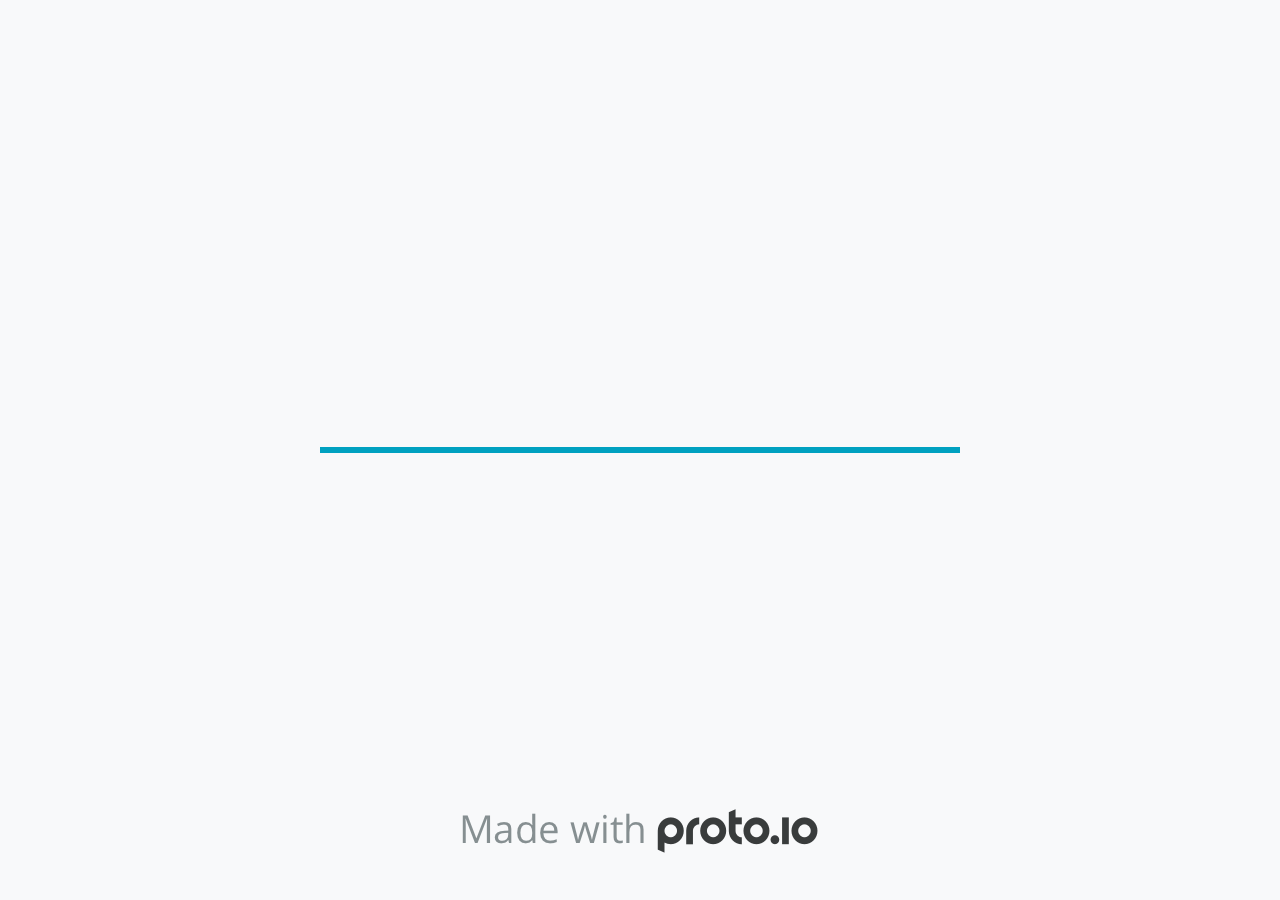
<file: ux/customer-connecct/index.html>
<!DOCTYPE HTML>
	<head>

		<meta charset="utf-8">

		<title>Connected Car - Proto.io</title>

		
			<meta name="HandheldFriendly" content="True">
			<meta name="MobileOptimized" content="414"> 

			
			
			
			<meta name="viewport" content="minimum-scale=1.00, maximum-scale=1.00, initial-scale=1.00, user-scalable=no, shrink-to-fit=no" />

			
				<meta name="apple-mobile-web-app-capable" content="yes" />
				<meta name="apple-mobile-web-app-status-bar-style" content="black-translucent" />
			

			<meta name="format-detection" content="telephone=no">


			

			<link rel="shortcut icon" href="apple-touch-icon.png">

			
				
				<link href="./assets/branding/apple-touch-icon-ipad-pro.png" sizes="167x167" rel="apple-touch-icon-precomposed">

				
				<link href="./assets/branding/apple-touch-icon-ipad-retina.png" sizes="152x152" rel="apple-touch-icon-precomposed">

				
				<link href="./assets/branding/apple-touch-icon-retina144.png" sizes="144x144" rel="apple-touch-icon-precomposed">

				
				<link href="./assets/branding/apple-touch-icon-old-ipad.pngapple-touch-icon-old-ipad.png" sizes="76x76" rel="apple-touch-icon-precomposed">

				
				<link href="./assets/branding/apple-touch-icon-ipad.png" sizes="72x72" rel="apple-touch-icon-precomposed">

				
				<link href="./assets/branding/apple-touch-icon-retina180.png" sizes="180x180" rel="apple-touch-icon-precomposed">

				
				<link href="./assets/branding/apple-touch-icon-retina.png" sizes="114x114" rel="apple-touch-icon-precomposed">

				
				<link href="./assets/branding/apple-touch-icon.png" sizes="57x57" rel="apple-touch-icon-precomposed">

				
				<link href="./assets/branding/startup.png" media="(device-width: 320px)" rel="apple-touch-startup-image">

				
				<link href="./assets/branding/startup-retina.png" media="(device-width: 320px) and (device-height: 480px) and (-webkit-device-pixel-ratio: 2)" rel="apple-touch-startup-image">

				
				<link href="./assets/branding/startup-568.png" media="(device-width: 320px) and (device-height: 568px) and (-webkit-device-pixel-ratio: 2)" rel="apple-touch-startup-image">

				
				<link href="./assets/branding/startup-retina-6.png" media="(device-width: 375px) and (device-height: 667px) and (orientation: portrait) and (-webkit-device-pixel-ratio: 2)" rel="apple-touch-startup-image">

				
				<link href="./assets/branding/startup-retina-6plus.png" media="(device-width: 414px) and (device-height: 736px) and (orientation: portrait) and (-webkit-device-pixel-ratio: 3)" rel="apple-touch-startup-image">

				
				<link href="./assets/branding/startup-retina-6plus-landscape.png" media="(device-width: 414px) and (device-height: 736px) and (orientation: landscape) and (-webkit-device-pixel-ratio: 3)" rel="apple-touch-startup-image">

				
				<link href="./assets/branding/startup-ipad.png" media="(device-width: 768px) and (orientation: portrait)" rel="apple-touch-startup-image">

				
				<link href="./assets/branding/startup-ipad-landscape.png" media="(device-width: 768px) and (orientation: landscape)" rel="apple-touch-startup-image">

				
				<link href="./assets/branding/startup-ipad-retina.png" media="(device-width: 768px) and (orientation: portrait) and (-webkit-device-pixel-ratio: 2)" rel="apple-touch-startup-image">

				
				<link href="./assets/branding/startup-ipad-landscape-retina.png" media="(device-width: 768px) and (orientation: landscape) and (-webkit-device-pixel-ratio: 2)" rel="apple-touch-startup-image">

				
				<link href="./assets/branding/startup-ipad-pro.png" media="(device-width: 1024px) and (orientation: portrait) and (-webkit-device-pixel-ratio: 2)" rel="apple-touch-startup-image">

				
				<link href="./assets/branding/startup-ipad-pro-landscape.png" media="(device-width: 1024px) and (orientation: landscape) and (-webkit-device-pixel-ratio: 2)" rel="apple-touch-startup-image">
			

			<meta http-equiv="cleartype" content="on"> 


			
		    <script type="text/javascript" src="./scripts/plugins/jquery/jquery.js"></script>

			
				<link rel="stylesheet" href="./stylesheets/player-export.css" />
				<script type="text/javascript" src="./scripts/player-export.js"></script>
			

			
			<script type="text/javascript" src="./libraries/common/components.js"></script> 
			<link type="text/css" rel="Stylesheet" href="./libraries/common/components.1.00.css" /> 

			
					<script type="text/javascript" src="./libraries/metro/components.js"></script> 
					<link type="text/css" rel="Stylesheet" href="./libraries/metro/components.1.00.css" /> 
				
					<script type="text/javascript" src="./libraries/ios7/components.js"></script> 
					<link type="text/css" rel="Stylesheet" href="./libraries/ios7/components.1.00.css" /> 
				
					<script type="text/javascript" src="./libraries/ios9/components.js"></script> 
					<link type="text/css" rel="Stylesheet" href="./libraries/ios9/components.1.00.css" /> 
				
					<script type="text/javascript" src="./libraries/material/components.js"></script> 
					<link type="text/css" rel="Stylesheet" href="./libraries/material/components.1.00.css" /> 
				
				<script type="text/javascript" src="./data/data.js"></script> 
			

		<style>
			body { width: 414px; height: 896px; }
			.landscape, .landscape .prx-page { min-height: 414px; }
			.portrait, .portrait .prx-page { min-height: 896px; }
		</style>

		<script type="text/javascript">

			prx.ver = '6.6.13.0';
			prx.url.account = 'https://saravanap.proto.io';
			prx.url.staticassets = 'https://gal.proto.io';
			prx.url.devices = 'https://dteyv52hbg2at.cloudfront.net/devices';
			prx.url.static = 'https://dteyv52hbg2at.cloudfront.net';
			prx.url.siteurl = 'proto.io';
			prx.url.crossmsg = 'https://saravanap.proto.io';

			prx.nodejsassetsserver = {};
			prx.nodejsassetsserver.host = ".proto.io";
			prx.nodejsassetsserver.subdomainprefix = "https://at";
			prx.nodejsassetsserver.maxsubdomains = "20";

			prx.device_library = 'ios9';
			prx.devices[prx.device] = {
				name: prx.device
				,defaultOrientation: 'portrait'
				,portrait_applies: 1 //new
				,portrait: [414,896]
				,landscape_applies: 1 //new
				,landscape: [896,414]
				,allow_orientation_change: 1 //new
				,statusbar_skin: 'default' // new
				,statusbarheightportrait: 0
				,statusbarheightlandscape: 0
				,navigationbar_skin: 'default' //new
				,navigationbarheightportrait: 0
				,navigationbarheightlandscape: 0
				,normalportrait: [414,896]
				,normallandscape: [896,414]
				,device_s3bucket: '6f4968f8-d403-46ef-a1ce-47a1ff322a62'
				,dpr: '1.00'
				,deviceType: "iphonex"
				,showiPhoneXNotch: true
				,appleWatchRoundedCorners: false
				,scrollType: "default"
				,initialscale: 1.00
				,targetdensitydpi: "device-dpi"
			}

			prx.projectsettings.id = 'a8e7eb23-1de7-40d6-ad7b-9cd195fee90a';
			prx.projectsettings.s3b = 'saravanap-893350-proto';
			prx.projectsettings.account = 'saravanap';
			prx.projectsettings.statusbar = '0'; 
			prx.projectsettings.statusbarapplies = '0';
			prx.projectsettings.navigationbar = '0';
			prx.projectsettings.navigationbarapplies = '0';
			prx.projectsettings.initialpageid = -1;
			
			
			prx.projectsettings.flashactions = 1;
			prx.projectsettings.gatrackingcode = '';

			prx.export2html = '1' == true;
			prx.mobPlayer = 0;

			prx.user.country = 'US';

			prx.s3Links = []; 
			var sLinkedAssets = [];
			

			prx.csrf_token = '2B5154BDAA62C05EE5A2B30ABCFC74163F6B2E6ADE357A252460AED199C8E611';

            

            
                            prx.assetsAccessToken = "eyJ0eXAiOiJKV1QiLCJhbGciOiJIUzI1NiJ9.eyJkIjp7InVpZCI6Ii0xIiwicHJvamVjdF9pZCI6ImE4ZTdlYjIzLTFkZTctNDBkNi1hZDdiLTljZDE5NWZlZTkwYSJ9LCJ2IjowLCJleHAiOjE1NzE1Njk2NjMsImlhdCI6MTU3MTM4OTY2M30.nKSa5IRKQPIvpTTRtwvcZOVwaWwapHTJTO1wt_r_RRE";

			prx.iniPlayer.iniPreLoad();

		</script>
	</head>

	

			<body class="player device-cursor-touch mobile-device-true " " id="mbd" >

				
					<div id='iphoneX-notch-player'>
						<span class="iphoneX-notch-corners"></span>
					</div>
				
				<div id="window-wrapper">
					<div id="dragarea"></div>
					<div id="statusbar"></div>
					<div id="underlay" style=""></div>

					<div class="prx-page" data-role="page" id="p-1" data-id="1"></div>
					
								<div class="prx-page" data-role="page" id="p-2" data-id="2"></div>
							
								<div class="prx-page" data-role="page" id="p-3" data-id="3"></div>
							
								<div class="prx-page" data-role="page" id="p-6" data-id="6"></div>
							
								<div class="prx-page" data-role="page" id="p-7" data-id="7"></div>
							
								<div class="prx-page" data-role="page" id="p-8" data-id="8"></div>
							
								<div class="prx-page" data-role="page" id="p-9" data-id="9"></div>
							
								<div class="prx-page" data-role="page" id="p-10" data-id="10"></div>
							
								<div class="prx-page" data-role="page" id="p-11" data-id="11"></div>
							
								<div class="prx-page" data-role="page" id="p-12" data-id="12"></div>
							
								<div class="prx-page" data-role="page" id="p-13" data-id="13"></div>
							
								<div class="prx-page" data-role="page" id="p-14" data-id="14"></div>
							
								<div class="prx-page" data-role="page" id="p-15" data-id="15"></div>
							
					<div id="navigationbar"></div>
					<div id="overlay"></div>
					<div id="trash"></div>
					<div id="quick-audios"></div>
				</div>

				 
			<div id="loader-wrapper">
				
				<div class="progress">
					<div class="progress-bar"></div>
				</div>
				<div id="poweredby"></div>
			</div>
			


			</body>
		

</html>
</file>
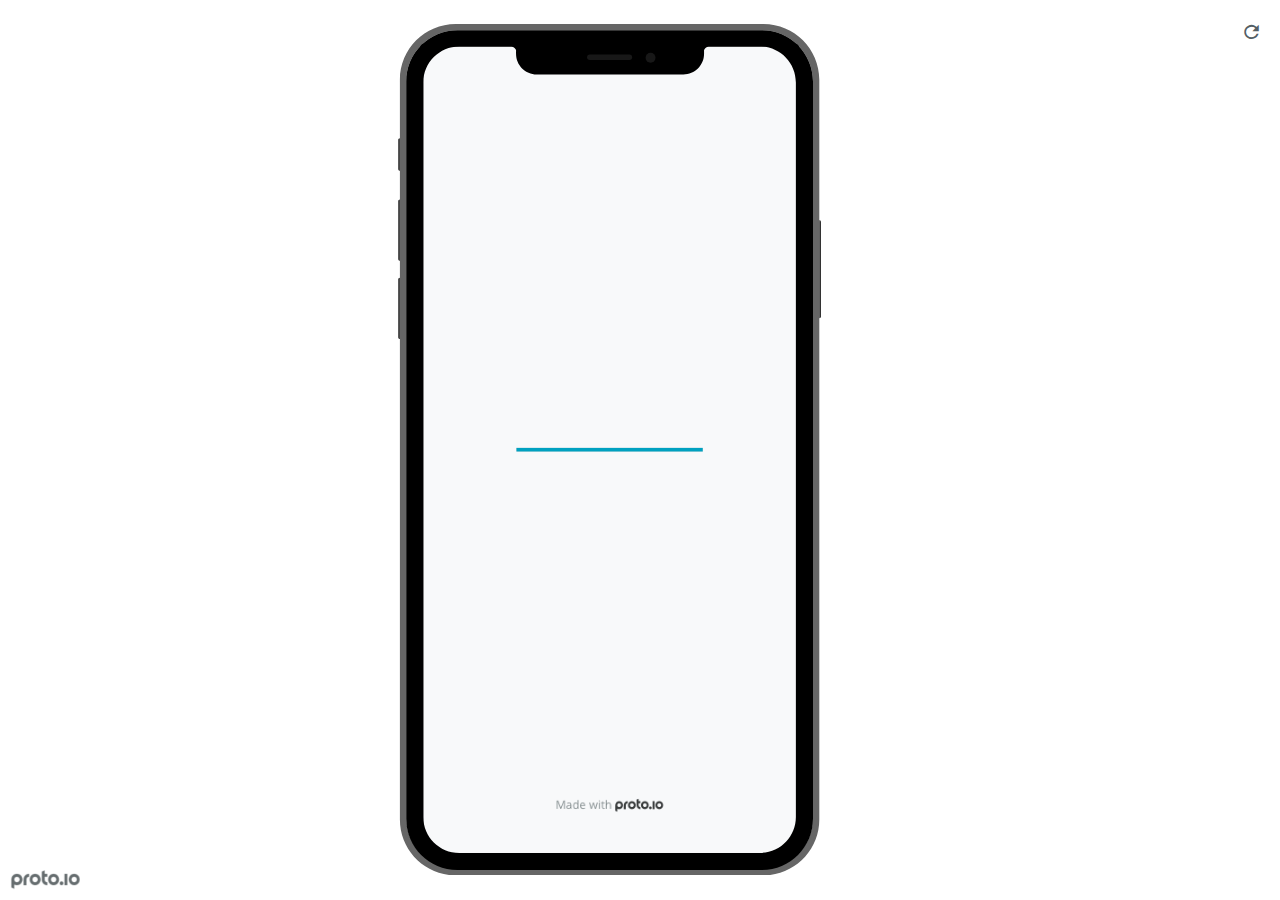
<file: ux/customer-connecct/frame.html>
<!DOCTYPE HTML>
    <head>
    <meta charset="utf-8">

    <title>Connected Car - Proto.io player</title>

    

			<link type="text/css" rel="stylesheet" href="./stylesheets/preview-export-min.css">
			<script type="text/javascript" src="./scripts/preview-export-min.js"></script>

		

    <script type="text/javascript">
        var prx = window.prx || {};
        prx.orientation = 'portrait';
        prx.orientations = {};
        prx.orientations.portrait = 1;
        prx.orientations.landscape = 1;
        prx.project = {};
        prx.project.id = 'a8e7eb23-1de7-40d6-ad7b-9cd195fee90a';
        prx.project.title = 'Connected Car';
        prx.project.version = 0;
        prx.project.livepreview = 0;
        prx.project.account = "saravanap";
        prx.activePage = {};
        prx.usercountry = "us";
        
            prx.user = false;
        
        prx.skin = 'apple-phone-iphoneX-1';
        prx.ver = '6.6.13.0';
        //prx.flashactions = 1;
		prx.flashactions = 1; //we are not using the DB value anymore

        prx.nodejsassetsserver = {};
        prx.nodejsassetsserver.host = ".proto.io";
        prx.nodejsassetsserver.subdomainprefix = "https://at";
        prx.nodejsassetsserver.maxsubdomains = "20";
        prx.account = "saravanap";
        prx.browserShowScreenshots = 'true';
        prx.url.crossmsg = 'https://saravanap.proto.io';
        prx.playerUrl = 'https://saravanap.proto.io/player/';
        prx.spaces = false;
        prx.csrf_token = '0E67970F39E4BC53B88298FAED754E29791B71433225C083430D1547F51D51E7';

        
    </script>

    

</head>


<body style="background-color:#FFFFFF">

    

    <div class="page-sidebar">
        
        <div class="sidebar-action-buttons">

            
                <span class="header-action-button player-icon-reload embed-icon-reload" id="refresh-preview">
                    <span class="tooltip">Refresh preview</span>
                </span>
                
                    <span  class="header-action-button player-icon-rotate embed-icon-rotate" id="change-orientation">
                        <span class="tooltip">Change orientation</span>
                    </span>
                

        </div>

    </div>

    <div id="maincontent" class="portrait">

        <div id="shortcut-pressed-outer">
            <div id="shortcut-pressed"></div>
        </div>
        

			<div class="frame_generic">
				
				<div class="body_generic skin_apple-phone-iphoneX-1 skin-wrapper skin-os-apple skin-device-phone skin-model-iphoneX skin-size-1 skin-color-black skin-orientation-portrait skin-dimensions-414-896">

					<div class="buttons top"></div>
					<div class="detail-top"></div>
					<div class="web-search"></div>
					<div class="buttons left"></div>

					<div class="body_generic_inner">
						
						<iframe id="pio-playerframe" src="index.html" scrolling="NO" style="width: 414px; height: 896px;" webkitAllowFullScreen mozallowfullscreen allowFullScreen allowvr allow="autoplay"></iframe>
						
                                <script type="text/javascript">
                                    // remove parameter from address bar immediately if no changes
                                    let url = new URL(window.location.href);
                                    url.searchParams.delete('hc');
                                    window.history.replaceState({}, document.title, url.toString());
                                </script>
                            
					</div>

					<div class="buttons right"></div>
					<div class="detail-bottom"></div>
				</div>
				
			</div>
		
    </div>

    

    
            <div id="branding"></div>
        
</body>


<script type="text/javascript">
    
</script>
</html>
</file>
<file: ux/customer-connecct/stylesheets/player-export.css>
/*!
 * 
 *                                                                       
 *                              ::;;;;                                   
 *    ::,,,,::    ::,,  ,,,,::::::11ii::,,::,,,,::      ::::,,::,,,,::   
 *  ,,111111ii,,::1111::111111ii::111111::111111ii,,    ii11,,ii111111,, 
 *  11ii::;;11;;ii11::iiii::;;11;;11ii::ii11::::11ii    ii11;;11;;::ii11 
 *  11;;  ::11ii11;;::11ii  ::11ii11ii,,iiii..  iiii    ii11;;11::  ;;11 
 *  1111;;ii11;;11;;,,ii11::ii11;;ii11;;;;11;;;;11;;;;;;ii11::11ii;;11ii 
 *  11111111;;::11;;  ::ii1111;;  ::ii11::ii1111ii::11ii;;11,,;;1111ii:: 
 *  11;;,,::  ,,::,,      ::,,        ::::  ::::    ,,,,::::    ::,,     
 *  ;;;;                                                                 
 *                                                                       
 *  Build: 10/14/2019, 2:51:32 PM
 */

/*!
 * Waves v0.5.5
 * http://fian.my.id/Waves 
 * 
 * Copyright 2014 Alfiana E. Sibuea and other contributors 
 * Released under the MIT license 
 * https://github.com/fians/Waves/blob/master/LICENSE 
 */.mask-inner{position:relative;background-size:100% 100%;background-repeat:no-repeat}.mask-inner .mask-inner{transform:none!important}.mask-border .mborder,.mask-filter{height:100%;width:100%}.mask-border .mborder{border:1px solid hsla(0,0%,100%,.8);position:absolute;pointer-events:none}.mask-border .area-border{border:1px solid #00a1c0;left:0;top:0;position:absolute;transform-origin:0 0;box-sizing:border-box}.mask-border .mask-radius{width:100%;height:100%;overflow:hidden;position:absolute}.mask-border .mask-radius .mask-radius-border{position:relative;width:100%;height:100%;border:1px solid hsla(0,0%,100%,.8)}.mask-border.hide-handles .prx-resizable-handle{opacity:0;pointer-events:none!important}.mask-border.hide-handles .area-border{border:1px dashed #b4bcbf}.mask-wrapper{overflow:hidden;height:100%;pointer-events:none}.mask-wrapper.borderPos-inside{box-sizing:border-box}.mask-wrapper.borderPos-outside{width:100%;height:100%}.mask-wrapper.borderPos-outside .mask-inner{box-sizing:content-box}.mask-edit-mode-handles{pointer-events:none}.mask-edit-mode-handles.hide-handles .prx-resizable-handle,.mask-edit-mode-handles.hide-handles .prx-rotate-handle{opacity:0;pointer-events:none!important}.mask-edit-mode-handles.hide-handles .xborder{border-color:#b4bcbf!important}abbr,address,article,aside,audio,b,blockquote,body,caption,cite,code,dd,del,dfn,div,dl,dt,em,fieldset,figure,footer,form,h1,h2,h3,h4,h5,h6,header,hgroup,html,i,iframe,img,ins,kbd,label,legend,li,mark,menu,nav,object,ol,p,pre,q,samp,section,small,span,strong,sub,sup,table,tbody,td,tfoot,th,thead,time,tr,ul,var,video{margin:0;padding:0;border:0;outline:0;font-size:100%;background:transparent}article,aside,details,figcaption,figure,footer,header,hgroup,nav,section{display:block}audio,canvas,video{display:inline-block;*display:inline;*zoom:1}[hidden],audio:not([controls]){display:none}html{font-size:100%;-webkit-text-size-adjust:100%;-ms-text-size-adjust:100%}body{margin:0;font-size:13px}body,button,input,select,textarea{font-family:sans-serif;color:#222}a{color:#00e}a:visited{color:#551a8b}a:hover{color:#06e}a:focus{outline:thin dotted}a:active,a:hover{outline:0}abbr[title]{border-bottom:1px dotted}b,strong{font-weight:700}blockquote{margin:1em 40px}dfn{font-style:italic}hr{display:block;height:1px;border:0;border-top:1px solid #ccc;margin:1em 0;padding:0}ins{background:#ff9;text-decoration:none}ins,mark{color:#000}mark{background:#ff0;font-style:italic;font-weight:700}code,kbd,pre,samp{font-family:monospace,serif;_font-family:courier new,monospace;font-size:1em}pre{white-space:pre;white-space:pre-wrap;word-wrap:break-word}q{quotes:none}q:after,q:before{content:"";content:none}small{font-size:85%}sub,sup{font-size:75%;line-height:0;position:relative;vertical-align:baseline}sup{top:-.5em}sub{bottom:-.25em}ol,ul{margin:1em 0;padding:0 0 0 40px}dd{margin:0 0 0 40px}nav ol,nav ul{list-style:none;list-style-image:none;margin:0;padding:0}img{border:0;-ms-interpolation-mode:bicubic}svg:not(:root){overflow:hidden}figure,form{margin:0}fieldset{margin:0}fieldset,legend{border:0;padding:0}legend{*margin-left:-7px}button,input,select,textarea{font-size:100%;margin:0;vertical-align:baseline;*vertical-align:middle}button,input{line-height:normal;*overflow:visible}table button,table input{*overflow:auto}[role=button],button,input[type=button],input[type=reset],input[type=submit]{-webkit-appearance:button}input[type=checkbox],input[type=radio]{box-sizing:border-box;padding:0}input[type=search]{-webkit-appearance:textfield;-moz-box-sizing:content-box;-webkit-box-sizing:content-box;box-sizing:content-box}input[type=search]::-webkit-search-decoration{-webkit-appearance:none}button::-moz-focus-inner{border:0;padding:0}textarea{overflow:auto;vertical-align:top;resize:vertical}input:invalid,textarea:invalid{background-color:#f0dddd}table{border-collapse:collapse;border-spacing:0}td{vertical-align:top}.nocallout{-webkit-touch-callout:none}textarea[contenteditable]{-webkit-appearance:none}.gifhidden{position:absolute;left:-100%}.ir{display:block;border:0;text-indent:-999em;overflow:hidden;background-color:transparent;background-repeat:no-repeat;text-align:left;direction:ltr}.ir br{display:none}.hidden{display:none!important;visibility:hidden}.visuallyhidden{border:0;clip:rect(0 0 0 0);height:1px;margin:-1px;overflow:hidden;padding:0;position:absolute;width:1px}.visuallyhidden.focusable:active,.visuallyhidden.focusable:focus{clip:auto;height:auto;margin:0;overflow:visible;position:static;width:auto}.invisible{visibility:hidden}.clearfix:after,.clearfix:before{content:"";display:table}.clearfix:after{clear:both}.clearfix{*zoom:1}@media print{*{background:transparent!important;color:#000!important;text-shadow:none!important;filter:none!important;-ms-filter:none!important}a,a:visited{text-decoration:underline}a[href]:after{content:" (" attr(href) ")"}abbr[title]:after{content:" (" attr(title) ")"}.ir a:after,a[href^="#"]:after,a[href^="javascript:"]:after{content:""}blockquote,pre{border:1px solid #999;page-break-inside:avoid}thead{display:table-header-group}img,tr{page-break-inside:avoid}img{max-width:100%!important}@page{margin:.5cm}h2,h3,p{orphans:3;widows:3}h2,h3{page-break-after:avoid}}#eval-iframe{display:none}body{-webkit-appearance:none;-webkit-box-flex:1;-webkit-touch-callout:none;-webkit-tap-highlight-color:rgba(0,0,0,0)}*{-webkit-user-select:none;-khtml-user-select:none;-moz-user-select:-moz-none;-o-user-select:none;user-select:none}input,textarea{-webkit-user-select:text;-khtml-user-select:text;-moz-user-select:text;-o-user-select:text;user-select:text}#dragarea{font-family:Helvetica,Arial,sans-serif;text-align:left}.text{height:95%;overflow:auto}.wrap{overflow:hidden}.pos,.spos{position:absolute}.action-highlight{position:absolute;top:0;left:0;height:100%;width:100%;background:rgba(255,255,0,.5);background:rgba(64,208,255,.3);opacity:0;pointer-events:none;-webkit-transition:opacity .2s ease-in;transition:opacity .2s ease-in;border:2px solid #40c8f4;padding:3px;box-sizing:border-box}.action-highlight-simple-visible,.action-highlight-visible{opacity:1}.action-highlight-simple-visible .actionicon,.action-highlight-visible .actionicon{pointer-events:auto}.actionicon{width:20px!important;height:20px!important;float:left!important;background:#40c8f4 url(/images/player/actions-sprite-1.png) no-repeat 0 0;-moz-background-origin:content-box!important;-webkit-background-origin:content-box!important;-o-background-origin:content-box!important;background-origin:content-box!important;border:0!important;margin:1px 0 0 1px;padding:0!important;border-radius:3px!important;display:block!important;-moz-box-sizing:content-box!important;-webkit-box-sizing:content-box!important;-o-box-sizing:content-box!important;box-sizing:content-box!important;opacity:1;-webkit-transition:opacity 0s ease-in .2s;transition:opacity 0s ease-in .2s}.action-highlight-simple-visible .actionicon{opacity:0;-webkit-transition:opacity 0s ease-in;transition:opacity 0s ease-in}.actionicon.action-click,.actionicon.action-delayedtap,.actionicon.action-tap{background-position:-30px -20px}.actionicon.action-forcetouch,.actionicon.action-press,.actionicon.action-pressup,.actionicon.action-taphold{background-position:-30px -40px}.actionicon.action-doubletap{background-position:-30px -398px}.actionicon.action-release,.actionicon.action-touch{background-position:-30px -419px}.actionicon.action-pan,.actionicon.action-panend,.actionicon.action-panstart,.actionicon.action-swipe{background-position:-30px 0}.actionicon.action-panleft,.actionicon.action-swipeleft{background-position:-30px -100px}.actionicon.action-panright,.actionicon.action-swiperight{background-position:-30px -120px}.actionicon.action-panup,.actionicon.action-swipeup{background-position:-30px -140px}.actionicon.action-pandown,.actionicon.action-swipedown{background-position:-30px -160px}.actionicon.action-pinch,.actionicon.action-pinchout{background-position:-30px -180px}.actionicon.action-pinchin{background-position:-30px -200px}.actionicon.action-containerpagechange,.actionicon.action-containerpageenter,.actionicon.action-containerscroll,.actionicon.action-containerscrollend,.actionicon.action-containerscrollto{background-position:-30px -360px}.actionicon.action-keydown{background-position:-30px -460px}.actionicon.action-mouseout,.actionicon.action-mouseover{background-position:-30px -340px}.actionicon.action-ondrag,.actionicon.action-ondragend,.actionicon.action-ondragstart,.actionicon.action-onthrowcomplete,.actionicon.action-onthrowupdate{background-position:-30px -60px}.actionicon.action-onrotate,.actionicon.action-onrotateend,.actionicon.action-onrotatestart,.actionicon.action-onrotatethrowcomplete,.actionicon.action-onrotatethrowupdate{background-position:-30px -476px}.actionicon.action-stateenter,.actionicon.action-stateleave,.actionicon.action-statetransitionend,.actionicon.action-statetransitionstart{background-position:-30px -440px}.actionicon.action-inputblur,.actionicon.action-inputfocus,.actionicon.action-inputkeyup{background-position:-30px -460px}.actionicon.action-change,.actionicon.action-checkboxchange,.actionicon.action-pickerchange,.actionicon.action-selectchange{background-position:-30px -496px}.actionicon.action-rangedrag,.actionicon.action-rangedragend,.actionicon.action-rangedragstart,.actionicon.action-sliderdrag,.actionicon.action-sliderdragend,.actionicon.action-sliderdragstart{background-position:-30px -80px}.actionicon.action-videoend,.actionicon.action-videopause,.actionicon.action-videoplay{background-position:-30px -561px}.actionicon.action-audioend,.actionicon.action-audiopause,.actionicon.action-audioplay{background-position:-30px -539px}.actionicon.action-vectoranimationend{background-position:-30px -516px}#appModeNote{background-color:#333;border-top:5px solid #000;bottom:0;color:#f0f0f0;display:none;font-family:helvetica;left:0;padding:10px 0;position:fixed;text-align:center;width:100%}#appModeNote em{display:block;font-size:20px;font-weight:700;line-height:26px}#appModeNote span{display:block;font-size:14px;line-height:20px}.hidden{display:none}.prx-page.loadedFrom{display:block}.prx-page.loadedTo{z-index:999999}.prx-page.loadedTo-1{z-index:10000000}.prx-page.loadedTo-2{z-index:10000001}.prx-page.loadedTo-3{z-index:10000002}.prx-page.loadedTo-4{z-index:10000003}.prx-page.loadedTo-5{z-index:10000004}.prx-page.loadedTo-6{z-index:10000005}.prx-page.loadedTo-7{z-index:10000006}.prx-page.loadedTo-8{z-index:10000007}.prx-page.loadedTo-9{z-index:10000008}.prx-page.loadedTo-10{z-index:10000009}.prx-page.loadedTo-11{z-index:10000010}.prx-page.loadedTo-12{z-index:10000011}.prx-page.loadedTo-13{z-index:10000012}.prx-page.loadedTo-14{z-index:10000013}.prx-page.loadedTo-15{z-index:10000014}.prx-page.loadedTo-16{z-index:10000015}.prx-page.loadedTo-17{z-index:10000016}.prx-page.loadedTo-18{z-index:10000017}.prx-page.loadedTo-19{z-index:10000018}.prx-page.loadedTo-20{z-index:10000019}.prx-page.loadedTo-21{z-index:10000020}.prx-page.loadedTo-22{z-index:10000021}.prx-page.loadedTo-23{z-index:10000022}.prx-page.loadedTo-24{z-index:10000023}.prx-page.loadedTo-25{z-index:10000024}.prx-page.loadedTo-26{z-index:10000025}.prx-page.loadedTo-27{z-index:10000026}.prx-page.loadedTo-28{z-index:10000027}.prx-page.loadedTo-29{z-index:10000028}.prx-page.loadedTo-30{z-index:10000029}#navigationbar,#statusbar{background:transparent 0 0;display:block;width:100%;border:0;top:0;position:fixed;z-index:1}#loader-wrapper{background:#f8f9fa;height:100%;left:0;position:fixed;top:0;width:100%;z-index:99999;font-size:11px}#loader-wrapper .progress{position:absolute;top:50%;left:50%;transform:translate(-50%,-50%);-ms-transform:translate(-50%,-50%);-webkit-transform:translate(-50%,-50%);width:50%;height:4px;background-color:#ddd}#loader-wrapper .progress-bar{position:relative;width:0;height:4px;-webkit-transition:.4s linear;-moz-transition:.4s linear;-o-transition:.4s linear;transition:.4s linear;-webkit-transition-property:width,background-color;-moz-transition-property:width,background-color;-o-transition-property:width,background-color;transition-property:width,background-color}#loader-wrapper .progress-bar:before,.progress-bar:after{content:"";position:absolute;top:0;left:0;right:0}#loader-wrapper .progress-bar:before{bottom:0;background-color:#ddd}#loader-wrapper .progress-bar:after{z-index:2;bottom:0;background:#00a1c0}#loader-wrapper #app-icon{position:absolute;top:50%;left:50%;transform:translate(-50%,-150%);-ms-transform:translate(-50%,-150%);-webkit-transform:translate(-50%,-150%);width:114px;height:114px}#loader-wrapper #poweredby{position:absolute;bottom:5%;left:50%;transform:translate(-50%);-ms-transform:translate(-50%);-webkit-transform:translate(-50%);width:100%;height:16px;background-image:url(/images/player/madewithproto.png);background-repeat:no-repeat;background-position:50%;z-index:99999}body{-moz-transition:opacity .3s linear;-o-transition:opacity .3s linear;-webkit-transition:opacity .3s linear;transition:opacity .3s linear}.reloading{background:#fff!important;opacity:0}@media (min-width:481px) and (max-width:1079px){#loader-wrapper #poweredby{background-image:url(/images/player/madewithproto@2x.png);height:32px}#loader-wrapper .progress,#loader-wrapper .progress-bar{height:4px}}@media (min-width:1080px){#loader-wrapper #poweredby{background-image:url(/images/player/madewithproto@3x.png);height:48px}#loader-wrapper .progress,#loader-wrapper .progress-bar{height:6px}}@media (width:1280px) and (height:768px){#loader-wrapper #poweredby{background-image:url(/images/player/madewithproto.png);height:32px}#loader-wrapper .progress,#loader-wrapper .progress-bar{height:2px}}.pointer-events-none{pointer-events:none!important}body .prx-page{-webkit-trans1form:translate3d(0,0,0)}.prx-page .type-symbol .box{-w1ebkit-transform:translateZ(0)}html{background:transparent}body{background:#fff;overflow:hidden}body.mobile-device-true *{-webkit-text-size-adjust:100%}body.mobile-device-false *{-webkit-text-size-adjust:initial}#window-wrapper{width:100%;height:100%;overflow:hidden;position:relative}#dragarea{background:transparent;display:none}#overlay,#quick-audios,#trash,#underlay{position:absolute;top:0;left:0}#quick-audios,#trash{display:none}.visible{display:block!important}.iScrollHorizontalScrollbar,.iScrollVerticalScrollbar{z-index:auto!important}.overlay{position:fixed;left:0;right:0;bottom:0;top:0}.ui-mobile-viewport-transitioning,.ui-mobile-viewport-transitioning .prx-page{o1verflow:visible!important}.box[style*="z-index:0;"],.box[style*="z-index: 0;"]{z-index:auto!important}.box[data-mpoverlay="1"]{pos1ition:fixed}#temp-for-external-link{display:none}#dragarea,html{background:transparent!important}.hide{display:none!important}*{outline:none}.ghost-component,.ghost-component *,.ghost-component .box *{pointer-events:none!important}#statusbar{position:fixed!important}.prx-page{position:absolute;display:none}.prx-page.prx-page-active,.prx-page[class*=prx-page-transitioning-]{display:block}.prx-page[class*=prx-page-transitioning-]{overflow:hidden}.prx-page.prx-page-transitioning-overlay-in-source,.prx-page.prx-page-transitioning-overlay-out-target{overflow:visible}.prx-page.prx-page-below{z-index:10}.prx-page.prx-page-above{z-index:20}#overlay{z-index:30}.prx-page.prx-page-transition-flip,.prx-page.prx-page-transition-turn{-webkit-backface-visibility:hidden;-moz-backface-visibility:hidden;backface-visibility:hidden}.prx-page.prx-page-transition-turn{-webkit-transform:translateZ(0);-moz-transform:translateZ(0);-webkit-transform-origin:0 center;-moz-transform-origin:0 center;transform-origin:0 center;transform:translateZ(0)}.prx-page.prx-page-transition-flow:not(.prx-page-transition-flow-overlay),.prx-page.prx-page-transition-overlay-top{box-shadow:0 0 20px rgba(0,0,0,.4)}.prx-page-above.prx-page-transition-notificationInWatchOS{transition:background-color .45s ease-out}.prx-page-above.prx-page-transition-notificationInWatchOS.prx-page-transition-notificationInWatchOS-notification-in{background-color:transparent!important;transition:background-color 0s ease-out}.device-cursor-touch,.device-cursor-touch *{cursor:url(/images/player/touch-cursor-64.png) 32 32,default}.device-cursor-web,.device-cursor-web *{cursor:default}.device-cursor-web .delayedtap,.device-cursor-web .delayedtap *,.device-cursor-web .interaction-click,.device-cursor-web .interaction-click *,.device-cursor-web .interaction-tap,.device-cursor-web .interaction-tap *,.device-cursor-web .release,.device-cursor-web .release *,.device-cursor-web .touch,.device-cursor-web .touch *{cursor:pointer;cursor:hand}.device-cursor-web [data-component-type=text]{cursor:default}.device-cursor-web .move,.device-cursor-web .move *{cursor:move}.device-cursor-web input,.device-cursor-web textarea{cursor:text}.do-chrome-fix #window-wrapper{-webkit-perspective:1}.do-chrome-fix .pos{-webkit-backface-visibility:hidden;-webkit-transform:translateZ(0)}.do-chrome-fix *{-w1ebkit-transform:translateZ(0) scale(1) scaleX(1) skew(0deg,0deg) skewX(0deg) skewY(0deg) rotateX(0deg) rotateY(0deg) rotate(0deg)}.do-chrome-fix.dont-do-chrome-fix #window-wrapper{-webkit-perspective:none}.do-chrome-fix.dont-do-chrome-fix .pos{-webkit-backface-visibility:visible;-webkit-transform:none}.prx-page-transitioning:not(.prx-page-transitioning-overlay-in-source):not(.loadedFrom) [data-mpoverlay="1"]{display:none}#fps{position:fixed;z-index:9999;font-size:18px;top:20px;left:20px;background:rgba(0,0,0,.8);border-radius:6px;color:#fff;padding:3px 10px}#fps,.cbutton{pointer-events:none}.cbutton{position:absolute;display:inline-block;padding:0;border:none;background:none;color:#286aab;font-size:1.4em;overflow:visible;-webkit-transition:color .7s;transition:color .7s;-webkit-tap-highlight-color:rgba(0,0,0,0)}.cbutton.cbutton--click,.cbutton:focus{outline:none;color:#3c8ddc}.cbutton:after{position:absolute;width:100%;height:100%;border-radius:50%;content:"";opacity:0;pointer-events:none}.cbutton--effect-jelena:after{border:3px solid hsla(0,0%,82.7%,.7)}.cbutton--effect-jelena.cbutton--click:after{-webkit-animation:anim-effect-jelena .3s ease-out forwards;animation:anim-effect-jelena .3s ease-out forwards}@-webkit-keyframes anim-effect-jelena{0%{opacity:1;-webkit-transform:scale3d(.6,.6,1);transform:scale3d(.6,.6,1)}to{opacity:0;-webkit-transform:scale3d(1.2,1.2,1);transform:scale3d(1.2,1.2,1)}}@keyframes anim-effect-jelena{0%{opacity:1;-webkit-transform:scale3d(.5,.5,1);transform:scale3d(.5,.5,1)}to{opacity:0;-webkit-transform:scale3d(1.2,1.2,1);transform:scale3d(1.2,1.2,1)}}.cbutton--effect-sanja:after{background:hsla(0,0%,75.3%,.3)}.cbutton--effect-sanja.cbutton--click:after{-webkit-animation:anim-effect-sanja 1s ease-out forwards;animation:anim-effect-sanja 1s ease-out forwards}@-webkit-keyframes anim-effect-sanja{0%{opacity:1;-webkit-transform:scale3d(.5,.5,1);transform:scale3d(.5,.5,1)}25%{opacity:1;-webkit-transform:scaleX(1);transform:scaleX(1)}to{opacity:0;-webkit-transform:scaleX(1);transform:scaleX(1)}}@keyframes anim-effect-sanja{0%{opacity:1;-webkit-transform:scale3d(.5,.5,1);transform:scale3d(.5,.5,1)}25%{opacity:1;-webkit-transform:scaleX(1);transform:scaleX(1)}to{opacity:0;-webkit-transform:scaleX(1);transform:scaleX(1)}}#log{position:fixed;z-index:9999;font-size:24px;top:20px;right:20px;pointer-events:none}.watchOSscrollbars .iScrollVerticalScrollbar{position:fixed!important;width:12px!important;background-color:hsla(0,0%,100%,.3)!important;border-radius:8px!important;z-index:99999!important}.watchOSscrollbars .iScrollIndicator{background:#fff!important;border-radius:8px!important;left:2px!important;width:8px!important}.applewatch-rounded-corners{-webkit-clip-path:inset(0 0 0 0 round 63px);clip-path:inset(0 0 0 0 round 63px)}.group-action-prediv{position:absolute}.player .type-symbol.type-symbol-transparent .group-action-prediv{pointer-events:auto}.initialise-hidden-container{display:block!important;visibility:hidden!important}.a-enter-vr{height:0!important}.fullscreen-vr .prx-page{transform:none!important;position:fixed!important}
 #change-orientation{display:none;}

/*!
 * Waves v0.5.5
 * http://fian.my.id/Waves 
 * 
 * Copyright 2014 Alfiana E. Sibuea and other contributors 
 * Released under the MIT license 
 * https://github.com/fians/Waves/blob/master/LICENSE 
 */.waves-effect{position:relative;overflow:hidden}.waves-effect.box{position:absolute}.waves-effect .waves-ripple{position:absolute;border-radius:50%;width:100px;height:100px;margin-top:-50px;margin-left:-50px;opacity:0;background-color:rgba(0,0,0,.2);pointer-events:none}.waves-effect.waves-light .waves-ripple{background-color:hsla(0,0%,100%,.4)}.waves-button,.waves-circle{-webkit-mask-image:-webkit-radial-gradient(circle,#fff 100%,#000 0)}.waves-button,.waves-button-input,.waves-button:hover,.waves-button:link,.waves-button:visited{white-space:nowrap;vertical-align:middle;cursor:pointer;border:none;outline:none;color:inherit;background-color:transparent;font-size:14px;text-align:center;text-decoration:none;z-index:1}.waves-button{padding:10px 15px;border-radius:2px}.waves-button-input{margin:0;padding:10px 15px}.waves-input-wrapper{border-radius:2px;vertical-align:bottom}.waves-input-wrapper.waves-button{padding:0}.waves-input-wrapper .waves-button-input{position:relative;top:0;left:0;z-index:1}.waves-block{display:block}a.waves-effect .waves-ripple{z-index:-1}#loader-wrapper #poweredby{background-image:url(../images/player/madewithproto.png)!important}@media (min-width:481px) and (max-width:1079px){#loader-wrapper #poweredby{background-image:url(../images/player/madewithproto@2x.png)!important}}@media (min-width:1080px){#loader-wrapper #poweredby{background-image:url(../images/player/madewithproto@3x.png)!important}}@media (width:1280px) and (height:768px){#loader-wrapper #poweredby{background-image:url(../images/player/madewithproto.png)!important}}.actionicon{background-image:url(../images/player/actions-sprite-1.png)}.device-cursor-touch,.device-cursor-touch *{cursor:url(../images/player/touch-cursor-64.png) 32 32,default!important}
</file>
<file: ux/customer-connecct/libraries/common/components.1.00.css>
.type-shapes .shape-wrapper{width:100%;height:100%;-moz-box-sizing:border-box;-webkit-box-sizing:border-box;box-sizing:border-box;background-clip:content-box}.type-shapes .shapes-text-container{position:absolute;top:0;left:0;right:0;display:table;width:100%;height:100%;text-align:center}.type-shapes .shapes-text-container>span{display:table-cell;vertical-align:middle}.type-shapes svg{overflow:visible}.player .type-symbol{overflow:hidden}.player .type-symbol.symbol-scroll{-webkit-perspective:1000}.player .type-symbol.type-symbol-transparent{pointer-events:none !important}.player .type-symbol.type-symbol-transparent .box{pointer-events:auto}.type-symbol.fullscreen{transform:none !important;width:100vw !important;height:100vh !important}.type-symbol>.type-symbol-hover-message,.type-symbol.ui-draggable-dragging:hover>.type-symbol-hover-message,.type-symbol.prx-resizable-resizing:hover>.type-symbol-hover-message{display:none;position:absolute;color:#fff;font-family:Helvetica, Arial, sans-serif !important;background:rgba(0,0,0,0.7);top:50%;left:50%;text-align:center;position:absolute;pointer-events:none;width:70px;height:30px;line-height:15px;font-size:10px !important;border-radius:3px;margin:-20px 0 0 -40px;padding:5px}.type-symbol:hover>.type-symbol-hover-message{display:block}.type-vrsymbol.fullscreen{transform:none !important;width:100vw !important;height:100vh !important}.type-vrsymbol.fullscreen canvas{width:100vw !important;height:100vh !important}.type-vrsymbol>.type-vrsymbol-hover-message,.type-vrsymbol.ui-draggable-dragging:hover>.type-vrsymbol-hover-message,.type-vrsymbol.prx-resizable-resizing:hover>.type-vrsymbol-hover-message{display:none;position:absolute;color:#fff;font-family:Helvetica, Arial, sans-serif !important;background:rgba(0,0,0,0.7);top:50%;left:50%;text-align:center;position:absolute;pointer-events:none;width:70px;height:30px;line-height:15px;font-size:10px !important;border-radius:3px;margin:-20px 0 0 -40px;padding:5px}.type-vrsymbol:hover>.type-vrsymbol-hover-message{display:block}.type-text.v2-text .text-contents{o1verflow:hidden;width:100%;height:100%}.type-text.v2-text.box [data-editableProperty]{word-wrap:break-word !important}.type-text .autoresize{white-space:nowrap}.player .type-text .autoResize-true{white-space:nowrap}.type-richtext p{margin:0;line-height:normal}.type-rectangle .inner-rec{width:100%;height:100%;-moz-box-sizing:border-box;-webkit-box-sizing:border-box;box-sizing:border-box;background-clip:content-box}.type-rectangle .shapes-text-container{display:table;width:100%;height:100%;text-align:center}.type-rectangle .shapes-text-container>span{display:table-cell;vertical-align:middle}.type-horizontalline .inner{width:100%;height:0}.type-verticalline .inner{width:0;height:100%}.type-actionarea .inner-rec{width:100%;height:100%}.type-actionarea .inner-rec div{width:100%;height:100%;background:#40C8F4;opacity:0.4;-moz-box-sizing:border-box;-webkit-box-sizing:border-box;box-sizing:border-box}.type-actionarea .inner-rec div:before{content:" ";display:block;position:absolute;top:50%;left:50%;width:24px;height:24px;margin:-12px 0 0 -12px}.player .type-actionarea .inner-rec div{background:transparent}.player .type-actionarea .inner-rec div:before{background-image:none}.type-image,.type-image .type-image-wrapper{background:0 0 repeat;background-size:100% 100%;width:100%;height:100%;background-clip:content-box}.type-image .type-image-wrapper.type-image-svg{background:center center no-repeat;background-size:contain}.type-image .type-image-wrapper img{display:none}.player .type-image .type-image-wrapper.gif img{display:block !important;width:1px;height:1px;opacity:0.1}.type-image.type-image-repeater,.type-image.type-image-repeater .type-image-wrapper{background-size:auto}.type-image .image-inner{width:100%;height:100%}.type-image .image-inner.borderPos-inside .type-image-wrapper{box-sizing:border-box;background-origin:border-box}.type-image .image-inner.borderPos-outside{display:-webkit-box;display:-moz-box;display:-ms-flexbox;display:-webkit-flex;display:flex;-moz-flex-flow:row;-ms-flex-flow:row;-webkit-flex-flow:row;flex-flow:row;-moz-box-orient:horizontal;-ms-box-orient:horizontal;-webkit-box-orient:horizontal;box-orient:horizontal;-ms-align-items:center;-webkit-align-items:center;align-items:center;-ms-box-align:center;-webkit-box-align:center;box-align:center;-ms-flex-align:center;-webkit-flex-align:center;flex-align:center;-ms-justify-content:center;-webkit-justify-content:center;justify-content:center;-ms-box-pack:center;-webkit-box-pack:center;box-pack:center;-ms-flex-pack:center;-webkit-flex-pack:center;flex-pack:center}.type-image .image-inner.borderPos-outside .type-image-wrapper{-ms-flex-shrink:0;-webkit-flex-shrink:0;flex-shrink:0;box-sizing:content-box}.type-image>.type-image-hover-message,.type-image.ui-draggable-dragging:hover>.type-image-hover-message,.type-image.prx-resizable-resizing:hover>.type-image-hover-message{display:none;position:absolute;color:#fff;font-family:Helvetica, Arial, sans-serif !important;background:rgba(0,0,0,0.7);top:50%;left:50%;text-align:center;position:absolute;pointer-events:none;width:70px;height:30px;line-height:15px;font-size:10px !important;border-radius:3px;margin:-20px 0 0 -40px;padding:5px}.type-image:hover>.type-image-hover-message{display:block}.type-placeholder .bg{position:absolute;width:100%;height:100%;-moz-box-sizing:border-box;-webkit-box-sizing:border-box;box-sizing:border-box}.type-placeholder .diagonal{border:0px solid transparent;position:absolute;-moz-box-sizing:border-box;-webkit-box-sizing:border-box;box-sizing:border-box}.type-placeholder .diagonal1{-moz-transform-origin:0 0;-webkit-transform-origin:0 0;-o-transform-origin:0 0;transform-origin:0 0}.type-placeholder .diagonal2{-moz-transform-origin:right top;-webkit-transform-origin:right top;-o-transform-origin:right top;transform-origin:right top}.type-placeholder .contents{width:100%;height:100%;display:-webkit-box;display:-moz-box;display:-ms-flexbox;display:-webkit-flex;display:flex;-ms-justify-content:center;-webkit-justify-content:center;justify-content:center;-ms-box-pack:center;-webkit-box-pack:center;box-pack:center;-ms-flex-pack:center;-webkit-flex-pack:center;flex-pack:center;-ms-align-items:center;-webkit-align-items:center;align-items:center;-ms-box-align:center;-webkit-box-align:center;box-align:center;-ms-flex-align:center;-webkit-flex-align:center;flex-align:center}.type-placeholder .contents>span{display:inline-block}.type-placeholder .contents span[data-editableproperty]:empty{padding:0}.type-webview .webview-scroll-wrapper{width:100%;height:100%;-webkit-overflow-scrolling:touch;overflow:auto}.type-webview iframe{width:100%;height:100%;border:none}.type-html iframe{width:100%;height:100%;overflow:hidden;border:none}.type-animationtarget{position:relative}.type-animationtarget.type-animatiotarget-fixed-positioning{position:absolute}.type-animationtarget .animationtarget-circle{-moz-box-sizing:border-box;-webkit-box-sizing:border-box;box-sizing:border-box;width:0;height:0;position:absolute;top:0;left:0;border-radius:50%;display:none}.type-animationtarget .animationtarget-vertical{position:absolute;top:0}.type-animationtarget .animationtarget-horizontal{position:absolute;top:0%;left:0}.player .type-animationtarget{opacity:0 !important;pointer-events:none !important}.type-bannerad .bannerad-outer{display:table;height:100%;width:100%}.type-bannerad .bannerad-inner{display:table-cell;position:relative;text-align:center;vertical-align:middle;width:100%;background-size:100% 100%}.type-tooltip .tooltip-content-wrapper{width:100%;height:100%;position:relative}.type-tooltip .tooltip-content-wrapper .tooltip-outer{position:absolute;overflow:hidden}.type-tooltip .tooltip-content-wrapper .tooltip{position:absolute;-moz-transform:rotate(45deg);-webkit-transform:rotate(45deg);transform:rotate(45deg);filter:progid:DXImageTransform.Microsoft.Matrix(sizingMethod='auto expand', M11=0.7071067811865476, M12=-0.7071067811865475, M21=0.7071067811865475, M22=0.7071067811865476);-ms-filter:"progid:DXImageTransform.Microsoft.Matrix(SizingMethod='auto expand', M11=0.7071067811865476, M12=-0.7071067811865475, M21=0.7071067811865475, M22=0.7071067811865476)";-moz-box-sizing:border-box;-webkit-box-sizing:border-box;box-sizing:border-box}.type-tooltip .tooltip-content-wrapper .tooltip-content-outer{position:absolute;width:100%;height:100%;-moz-box-sizing:border-box;-webkit-box-sizing:border-box;box-sizing:border-box}.type-tooltip .tooltip-content-wrapper .tooltip-content{width:100%;height:100%;overflow:hidden;padding:10px;-moz-box-sizing:border-box;-webkit-box-sizing:border-box;box-sizing:border-box}.type-tooltip.verticalAlignCenter .tooltip-content{display:-webkit-box;display:-moz-box;display:-ms-flexbox;display:-webkit-flex;display:flex;-ms-box-align:center;-webkit-box-align:center;box-align:center;-ms-flex-align:center;-webkit-flex-align:center;flex-align:center;-ms-align-items:center;-webkit-align-items:center;align-items:center}.type-tooltip.verticalAlignCenter .tooltip-content .tooltip-text{width:100%}.type-vectoranimation .type-vectoranimation-wrapper{width:100%;height:100%}.type-vectoranimation .bodymovin,.type-vectoranimation .bodymovin-player{width:100%;height:100%}.type-vectoranimation .vector-inner{width:100%;height:100%}.type-vectoranimation .vector-inner.borderPos-inside .type-vectoranimation-wrapper{box-sizing:border-box;background-origin:border-box;overflow:hidden}.type-vectoranimation .vector-inner.borderPos-outside{display:-webkit-box;display:-moz-box;display:-ms-flexbox;display:-webkit-flex;display:flex;-moz-flex-flow:row;-ms-flex-flow:row;-webkit-flex-flow:row;flex-flow:row;-moz-box-orient:horizontal;-ms-box-orient:horizontal;-webkit-box-orient:horizontal;box-orient:horizontal;-ms-align-items:center;-webkit-align-items:center;align-items:center;-ms-box-align:center;-webkit-box-align:center;box-align:center;-ms-flex-align:center;-webkit-flex-align:center;flex-align:center;-ms-justify-content:center;-webkit-justify-content:center;justify-content:center;-ms-box-pack:center;-webkit-box-pack:center;box-pack:center;-ms-flex-pack:center;-webkit-flex-pack:center;flex-pack:center}.type-vectoranimation .vector-inner.borderPos-outside .type-vectoranimation-wrapper{-ms-flex-shrink:0;-webkit-flex-shrink:0;flex-shrink:0;box-sizing:content-box}.type-vectoranimation>.type-vectoranimation-hover-message,.type-vectoranimation.ui-draggable-dragging:hover>.type-vectoranimation-hover-message,.type-vectoranimation.prx-resizable-resizing:hover>.type-vectoranimation-hover-message{display:none;position:absolute;color:#fff;font-family:Helvetica, Arial, sans-serif !important;background:rgba(0,0,0,0.7);top:50%;left:50%;text-align:center;position:absolute;pointer-events:none;width:70px;height:30px;line-height:15px;font-size:10px !important;border-radius:3px;margin:-20px 0 0 -40px;padding:5px}.type-vectoranimation:hover>.type-vectoranimation-hover-message{display:block}.type-basic-tabbar ul{margin:0;padding:0;list-style:none;height:100%}.type-basic-tabbar ul li{margin:0;padding:0;float:left;text-align:center;height:100%;position:relative}.type-basic-tabbar ul li:first-child{border-left:0 none !important}.type-basic-tabbar ul li input{display:none}.type-basic-tabbar ul li label{width:100%;height:100%;display:block}.type-basic-tabbar ul li label .icon-wrapper{width:100%;height:100%;display:block}.type-basic-tabbar ul li label .icon{height:100%;background-position:center center;background-repeat:no-repeat;background-size:auto 60%;-webkit-mask-size:auto 60%;-webkit-mask-repeat:no-repeat;-webkit-mask-position:center center}.type-basic-tabbar.type-basic-tabbar-icon-top ul li label .icon{height:75%}.type-basic-tabbar.type-basic-tabbar-icon-top ul li label .caption{display:inline-block;width:100%;height:25%;float:left}.type-generic-onoffswitch input[type=checkbox]{display:none}.type-generic-onoffswitch label{display:block;overflow:hidden}.type-generic-onoffswitch .onoffswitch-inner{width:200%;margin-left:-100%;-moz-transition:margin 0.3s ease-in 0s;-webkit-transition:margin 0.3s ease-in 0s;-ms-transition:margin 0.3s ease-in 0s;-o-transition:margin 0.3s ease-in 0s;transition:margin 0.3s ease-in 0s}.type-generic-onoffswitch input:checked+label .onoffswitch-inner{margin-left:0}.type-generic-onoffswitch .onoffswitch-inner div{float:left;width:50%;color:white;font-family:Trebuchet, Arial, sans-serif;font-weight:bold;-moz-box-sizing:border-box;-webkit-box-sizing:border-box;-ms-box-sizing:border-box;-o-box-sizing:border-box;box-sizing:border-box}.type-generic-onoffswitch .onoffswitch-inner .active{background-color:#2FCCFF;color:#FFFFFF}.type-generic-onoffswitch .onoffswitch-inner .inactive{background-color:#EEEEEE;color:#999999;text-align:right}.type-generic-onoffswitch .onoffswitch-switch{background:#FFFFFF;position:absolute;top:0;bottom:0;-moz-transition:right 0.3s ease-in 0s;-webkit-transition:right 0.3s ease-in 0s;-ms-transition:right 0.3s ease-in 0s;-o-transition:right 0.3s ease-in 0s;transition:right 0.3s ease-in 0s}.type-generic-onoffswitch input:checked+label .onoffswitch-switch{right:0px !important}.type-datetime #background{box-sizing:border-box;margin:0;padding:0;height:100%;overflow:hidden;display:-webkit-box;display:-moz-box;display:-ms-flexbox;display:-webkit-flex;display:flex;-ms-justify-content:center;-webkit-justify-content:center;justify-content:center;-ms-box-pack:center;-webkit-box-pack:center;box-pack:center;-ms-flex-pack:center;-webkit-flex-pack:center;flex-pack:center;-ms-align-items:center;-webkit-align-items:center;align-items:center;-ms-box-align:center;-webkit-box-align:center;box-align:center;-ms-flex-align:center;-webkit-flex-align:center;flex-align:center}.type-datetime #datetime{width:100%}.type-basic-button .basic-button-inner{height:100%;width:100%;-moz-box-sizing:border-box;box-sizing:border-box;display:-webkit-box;display:-moz-box;display:-ms-flexbox;display:-webkit-flex;display:flex;-ms-box-pack:center;-webkit-box-pack:center;box-pack:center;-ms-flex-pack:center;-webkit-flex-pack:center;flex-pack:center;-ms-align-items:center;-webkit-align-items:center;align-items:center;-ms-box-align:center;-webkit-box-align:center;box-align:center;-ms-flex-align:center;-webkit-flex-align:center;flex-align:center;-moz-flex-flow:row;-ms-flex-flow:row;-webkit-flex-flow:row;flex-flow:row;-moz-box-orient:horizontal;-ms-box-orient:horizontal;-webkit-box-orient:horizontal;box-orient:horizontal;-ms-align-items:center;-webkit-align-items:center;align-items:center;-ms-box-align:center;-webkit-box-align:center;box-align:center;-ms-flex-align:center;-webkit-flex-align:center;flex-align:center}.type-basic-button .basic-button-icon{height:50%}.type-basic-button .basic-button-icon img{height:50%;vertical-align:middle}.type-basic-slider .slider-bar{position:absolute;top:50%;width:100%}.type-basic-slider .slider-bar-filled{height:100%}.type-basic-slider .slider-button{display:block;position:absolute;top:0;bottom:0}#iphoneX-notch-player{display:none}#iphoneX-notch,#iphoneX-notch-player{background:#000000;position:absolute;z-index:9999999;pointer-events:none}#iphoneX-notch:before,#iphoneX-notch:after,#iphoneX-notch-player:before,#iphoneX-notch-player:after{content:'';display:block;background-color:#191919;position:absolute}#iphoneX-notch:after,#iphoneX-notch-player:after{border-radius:50%}#iphoneX-notch.portrait,#iphoneX-notch.portrait-p,#iphoneX-notch-player.portrait,#iphoneX-notch-player.portrait-p{left:50%;transform:translateX(-50%)}#iphoneX-notch.portrait:before,#iphoneX-notch.portrait-p:before,#iphoneX-notch-player.portrait:before,#iphoneX-notch-player.portrait-p:before{left:50%;transform:translateX(-50%)}#iphoneX-notch.portrait-p,#iphoneX-notch-player.portrait-p{display:block !important}#iphoneX-notch.landscape,#iphoneX-notch.landscape-p,#iphoneX-notch-player.landscape,#iphoneX-notch-player.landscape-p{top:50%;left:0;transform:translateY(-50%)}#iphoneX-notch.landscape:before,#iphoneX-notch.landscape-p:before,#iphoneX-notch-player.landscape:before,#iphoneX-notch-player.landscape-p:before{top:50%;transform:translateY(-50%)}#iphoneX-notch.landscape .iphoneX-notch-corners:before,#iphoneX-notch.landscape .iphoneX-notch-corners:after,#iphoneX-notch.landscape-p .iphoneX-notch-corners:before,#iphoneX-notch.landscape-p .iphoneX-notch-corners:after,#iphoneX-notch-player.landscape .iphoneX-notch-corners:before,#iphoneX-notch-player.landscape .iphoneX-notch-corners:after,#iphoneX-notch-player.landscape-p .iphoneX-notch-corners:before,#iphoneX-notch-player.landscape-p .iphoneX-notch-corners:after{left:auto;top:auto;right:auto}#iphoneX-notch.landscape-p-minus90,#iphoneX-notch-player.landscape-p-minus90{display:block !important;top:50%;right:0 !important;transform:translateY(-50%) rotate(180deg) !important}#iphoneX-notch.landscape-p-minus90:before,#iphoneX-notch-player.landscape-p-minus90:before{top:50%;transform:translateY(-50%)}#iphoneX-notch.landscape-p-minus90 .iphoneX-notch-corners:before,#iphoneX-notch.landscape-p-minus90 .iphoneX-notch-corners:after,#iphoneX-notch-player.landscape-p-minus90 .iphoneX-notch-corners:before,#iphoneX-notch-player.landscape-p-minus90 .iphoneX-notch-corners:after{left:auto;top:auto;right:auto}#iphoneX-notch.landscape-p,#iphoneX-notch-player.landscape-p{display:block !important}#iphoneX-notch .iphoneX-notch-corners,#iphoneX-notch-player .iphoneX-notch-corners{width:100%;height:100%;display:block}#iphoneX-notch .iphoneX-notch-corners:before,#iphoneX-notch .iphoneX-notch-corners:after,#iphoneX-notch-player .iphoneX-notch-corners:before,#iphoneX-notch-player .iphoneX-notch-corners:after{content:" ";display:block;position:absolute;top:0;background-position:0 0;background-repeat:no-repeat}#dragarea,.timeline-dragarea{font-size:16px}.type-richtext{font-size:12px !important}.type-richtext .fr-element{font-size:12px !important;f1ont-family:'Arial,sans-serif'}.type-basic-button.generic .basic-button-inner{padding:0px 10px}.type-basic-button.generic .basic-button-icon,.type-basic-button.generic .basic-button-text{margin:0px 6px}.type-placeholder .bg{border:5px solid #999}.type-placeholder .diagonal1{left:2px}.type-placeholder .diagonal2{right:2px}.type-placeholder .contents>span{margin:0 1px}.type-placeholder .contents span[data-editableproperty]{padding:5px}.type-placeholder .contents span[data-editableproperty] textarea{margin-left:-5px}.type-animationtarget .animationtarget-circle{border:2px solid #09c}.type-animationtarget .animationtarget-vertical{border-left:2px solid #09c;height:24px;margin-top:-4px}.type-animationtarget .animationtarget-horizontal{border-top:2px solid #09c;width:24px;margin-left:-4px}.type-tooltip .tooltip-content-wrapper .tooltip{width:40px;height:40px}.type-tooltip .tooltip-content-wrapper .tooltip-content{padding:10px}.type-basic-tabbar.type-basic-tabbar-icon-top ul li label .caption{margin-top:-5px}.type-generic-onoffswitch label{border:2px solid #999;border-radius:20px}.type-generic-onoffswitch .onoffswitch-inner div{padding:0px 10px;line-height:30px}.type-generic-onoffswitch .onoffswitch-switch{width:32px;border:2px solid #999;border-radius:20px;right:56px;margin:-1px}#iphoneX-notch:before,#iphoneX-notch-player:before{border-radius:6px}#iphoneX-notch:after,#iphoneX-notch-player:after{width:11px;height:11px}#iphoneX-notch.portrait,#iphoneX-notch.portrait-p,#iphoneX-notch-player.portrait,#iphoneX-notch-player.portrait-p{width:210px;height:30px;border-radius:0 0 22px 22px}#iphoneX-notch.portrait:before,#iphoneX-notch.portrait-p:before,#iphoneX-notch-player.portrait:before,#iphoneX-notch-player.portrait-p:before{width:50px;height:6px;top:6px}#iphoneX-notch.portrait:after,#iphoneX-notch.portrait-p:after,#iphoneX-notch-player.portrait:after,#iphoneX-notch-player.portrait-p:after{top:4px;right:54px}#iphoneX-notch.landscape,#iphoneX-notch.landscape-p,#iphoneX-notch.landscape-p-minus90,#iphoneX-notch-player.landscape,#iphoneX-notch-player.landscape-p,#iphoneX-notch-player.landscape-p-minus90{width:30px;height:210px;border-radius:0 22px 22px 0}#iphoneX-notch.landscape:before,#iphoneX-notch.landscape-p:before,#iphoneX-notch.landscape-p-minus90:before,#iphoneX-notch-player.landscape:before,#iphoneX-notch-player.landscape-p:before,#iphoneX-notch-player.landscape-p-minus90:before{width:6px;height:50px;left:6px}#iphoneX-notch.landscape:after,#iphoneX-notch.landscape-p:after,#iphoneX-notch.landscape-p-minus90:after,#iphoneX-notch-player.landscape:after,#iphoneX-notch-player.landscape-p:after,#iphoneX-notch-player.landscape-p-minus90:after{left:4px;top:54px}#iphoneX-notch .iphoneX-notch-corners,#iphoneX-notch-player .iphoneX-notch-corners{width:100%;height:100%}#iphoneX-notch .iphoneX-notch-corners:before,#iphoneX-notch .iphoneX-notch-corners:after,#iphoneX-notch-player .iphoneX-notch-corners:before,#iphoneX-notch-player .iphoneX-notch-corners:after{width:6px;height:6px}#iphoneX-notch .iphoneX-notch-corners:before,#iphoneX-notch-player .iphoneX-notch-corners:before{left:-6px;background-image:radial-gradient(circle at 0 100%, transparent 6px, #000 7px)}#iphoneX-notch .iphoneX-notch-corners:after,#iphoneX-notch-player .iphoneX-notch-corners:after{right:-6px;background-image:radial-gradient(circle at 100% 100%, transparent 6px, #000 7px)}#iphoneX-notch.landscape .iphoneX-notch-corners:before,#iphoneX-notch.landscape-p .iphoneX-notch-corners:before,#iphoneX-notch-player.landscape .iphoneX-notch-corners:before,#iphoneX-notch-player.landscape-p .iphoneX-notch-corners:before{top:-6px;background-image:radial-gradient(circle at 100% 0, transparent 6px, #000 7px)}#iphoneX-notch.landscape .iphoneX-notch-corners:after,#iphoneX-notch.landscape-p .iphoneX-notch-corners:after,#iphoneX-notch-player.landscape .iphoneX-notch-corners:after,#iphoneX-notch-player.landscape-p .iphoneX-notch-corners:after{bottom:-6px;background-image:radial-gradient(circle at 100% 100%, transparent 6px, #000 7px)}a-scene.round-corners-device .a-enter-vr{margin-right:10px}.type-basic-segmentedcontrol .icon{margin:5px}
</file>
<file: ux/customer-connecct/libraries/metro/components.1.00.css>
.type-metro-button .metro-button-table{display:table;width:100%;height:100%}.type-metro-button .metro-button{display:table-cell;vertical-align:middle;-moz-box-sizing:border-box;-webkit-box-sizing:border-box;-ms-box-sizing:border-box;-o-box-sizing:border-box;box-sizing:border-box}.type-metro-icon .metro-icon{height:100%;border-radius:50%;-moz-box-sizing:border-box;-webkit-box-sizing:border-box;-ms-box-sizing:border-box;-o-box-sizing:border-box;box-sizing:border-box}.type-metro-icon .metro-icon-image{height:100%;background:center center no-repeat;background-size:50%;-moz-box-sizing:border-box;-webkit-box-sizing:border-box;-ms-box-sizing:border-box;-o-box-sizing:border-box;box-sizing:border-box}.type-metro-badge .metro-badge-inner{display:table;width:100%;height:100%;background:center center no-repeat}.type-metro-badge .metro-badge-glyph{display:table;width:100%;height:100%;background:center center no-repeat}.type-metro-badge .metro-badge{display:table-cell;vertical-align:middle;text-align:center;font-weight:bold}.type-metro-tile-user .metro-tile-user-inner{text-align:right;font-family:Segoe UI, sans-serif;height:100%}.type-metro-tile-user .metro-tile-user-title{font-size:150%}.type-metro-tile-user .metro-tile-user-image{height:100%;float:right}.type-metro-tile-systeminfo .tile-systeminfo-inner{background:black;color:white;font-family:Segoe UI, sans-serif;height:100%;-moz-box-sizing:border-box;-webkit-box-sizing:border-box;box-sizing:border-box}.type-metro-tile-systeminfo .tile-systeminfo-icons,.type-metro-tile-systeminfo .tile-systeminfo-time{float:left}.type-metro-tile-systeminfo .tile-systeminfo-icons div{background:center center no-repeat;background-size:contain}.type-metro-tile-systeminfo .tile-systeminfo-icons .tile-systeminfo-icon-one{background-image:url("https://s3.amazonaws.com/gallery.proto.io/generated/8e6ae2a7749a4ca9db087ea0259bac34_ffffff.svg")}.type-metro-tile-systeminfo .tile-systeminfo-icons .tile-systeminfo-icon-two{background-image:url("https://s3.amazonaws.com/gallery.proto.io/generated/7e18347355c86704b357babfdced87b5_ffffff.svg")}.type-metro-appbar .metro-appbar-inner{overflow:hidden;height:100%;-moz-box-sizing:border-box;-webkit-box-sizing:border-box;-ms-box-sizing:border-box;-o-box-sizing:border-box;box-sizing:border-box}.type-metro-appbar .metro-appbar-button{text-align:center;position:relative}.type-metro-appbar .metro-appbar-separator{height:100%;background:white;background-clip:content-box;float:left}.type-metro-appbar .metro-appbar-button-icon{background:center center no-repeat;border-radius:50%;background-size:50%}.type-metro-appbar-mini .metro-appbar-mini-inner{overflow:hidden;height:100%;-moz-box-sizing:border-box;-webkit-box-sizing:border-box;-ms-box-sizing:border-box;-o-box-sizing:border-box;box-sizing:border-box;text-align:center}.type-metro-appbar-mini .metro-appbar-button{text-align:center;height:100%;display:inline-block;position:relative}.type-metro-appbar-mini .metro-appbar-button:last-child{margin-right:0}.type-metro-appbar-mini .metro-appbar-button-icon{width:100%;height:100%;background:center center no-repeat;border-radius:50%;background-size:50%;-moz-box-sizing:border-box;-webkit-box-sizing:border-box;-ms-box-sizing:border-box;-o-box-sizing:border-box;box-sizing:border-box}.type-metro-charms .metro-charms-outer{overflow:hidden;display:table;height:100%;width:100%;-moz-box-sizing:border-box;-webkit-box-sizing:border-box;-ms-box-sizing:border-box;-o-box-sizing:border-box;box-sizing:border-box}.type-metro-charms .metro-charms-inner{display:table-cell;vertical-align:middle}.type-metro-charms .metro-charms-button{text-align:center;position:relative}.type-metro-charms .metro-charms-button:last-child{margin-bottom:0}.type-metro-charms .metro-charms-button-icon{background:center center no-repeat;background-size:contain}.type-metro-filters .metro-filter{display:inline-block;position:relative}.type-metro-filters .metro-filter input{display:none}.type-metro-contextmenu{box-sizing:border-box}.type-metro-contextmenu .metro-contextmenu-item{position:relative}.type-metro-contextmenu .metro-contextmenu-item:first-child{padding-top:0}.type-metro-dropdown .metro-dropdown-contextmenu{float:right;display:none}.type-metro-dropdown.current-component .metro-dropdown-contextmenu{display:inline-block}.type-metro-dropdown .metro-dropdown-item{position:relative}.type-metro-dropdown .metro-dropdown-item:first-child{padding-top:0}.type-metro-dropdown .dropdown-trigger{background:right center no-repeat;background-size:auto 60%;height:100%}.type-metro-dialog-inner{height:100%;-moz-box-sizing:border-box;-webkit-box-sizing:border-box;-ms-box-sizing:border-box;-o-box-sizing:border-box;box-sizing:border-box}.type-metro-dialog-dialog .type-metro-dialog-inner{border:0 none !important}.type-metro-dialog-dialog .dialog-title,.type-metro-dialog-dialog .dialog-text,.type-metro-dialog-dialog .metro-dialog-buttons{width:80%;margin:0 auto}.type-metro-dialog-warningbar .type-metro-dialog-inner{border:0 none !important}.type-metro-dialog-warningbar .metro-dialog-buttons{float:right}.type-metro-dialog .dialog-title{font-size:150%}.type-metro-dialog .dialog-title:empty+.dialog-text{padding-top:0}.type-metro-dialog .metro-dialog-buttons{text-align:right;position:relative}.type-metro-dialog .metro-dialog-button{display:inline-block;position:relative}.type-metro-toast-mini .metro-toast-mini-inner{height:100%;-moz-box-sizing:border-box;-webkit-box-sizing:border-box;-ms-box-sizing:border-box;-o-box-sizing:border-box;box-sizing:border-box}.type-metro-toast-mini .metro-toast-mini-inner .toast-icon{height:100%;float:left;-moz-box-sizing:border-box;-webkit-box-sizing:border-box;-ms-box-sizing:border-box;-o-box-sizing:border-box;box-sizing:border-box}.type-metro-toast-mini .metro-toast-mini-inner .toast-title{font-weight:bold}.type-metro-toast-mini .metro-toast-mini-inner [data-editableproperty]{line-height:normal}.type-metro-toast .metro-toast-inner{height:100%;line-height:130%;-moz-box-sizing:border-box;-webkit-box-sizing:border-box;-ms-box-sizing:border-box;-o-box-sizing:border-box;box-sizing:border-box}.type-metro-toast .toast-thumb{height:100%;float:left}.type-metro-toast .toast-thumb img{height:100%}.type-metro-toast .toast-icon{position:absolute;background:right bottom no-repeat;background-size:contain}.type-metro-toast .toast-icon img{visibility:hidden}.type-metro-toast .metro-toast-inner .toast-title{font-weight:bold}.type-metro-toast .metro-toast-inner .toast-title:empty{margin-bottom:0}.type-metro-tile .metro-tile-branding{position:absolute;background:center center no-repeat;background-size:contain}.type-metro-tile .metro-tile-branding.metro-tile-branding-text{width:auto}.type-metro-tile .metro-tile-badge{position:absolute;bottom:0;text-align:center;background:center center no-repeat}.type-metro-tile .metro-tile-badge.metro-tile-badge-,.type-metro-tile .metro-tile-branding.metro-tile-branding-{display:none}.type-metro-tile-icon .metro-tile-icon-inner{width:100%;height:100%;background:center center no-repeat;background-size:contain;background-origin:content-box;-moz-box-sizing:border-box;-webkit-box-sizing:border-box;-ms-box-sizing:border-box;-o-box-sizing:border-box;box-sizing:border-box;position:relative}.type-metro-tile-icon .metro-tile-icon-image{width:100%;height:100%;background:center center no-repeat;background-size:contain;background-origin:content-box;-moz-box-sizing:border-box;-webkit-box-sizing:border-box;-ms-box-sizing:border-box;-o-box-sizing:border-box;box-sizing:border-box}.type-metro-tile-image .metro-tile-image-inner{width:100%;height:100%;background:center center no-repeat;background-size:cover;position:relative}.type-metro-tile-image-withcaption .metro-tile-caption{position:absolute;left:0;right:0;bottom:0}.type-metro-tile-image-withcaption .metro-tile-caption .metro-tile-branding{position:static;float:left}.type-metro-tile-text .metro-tile-text-inner{width:100%;height:100%;-moz-box-sizing:border-box;-webkit-box-sizing:border-box;-ms-box-sizing:border-box;-o-box-sizing:border-box;box-sizing:border-box;position:relative}.type-metro-tile-text .metro-tile-text-title{font-size:150%}.type-metro-tile-text .metro-tile-text-image{height:100%;background:top center no-repeat;background-size:contain;position:relative;float:left}.type-metro-textfield input,.type-metro-textarea textarea,.type-metro-textfield .faux-input,.type-metro-textarea .faux-input{-moz-box-sizing:border-box;-webkit-box-sizing:border-box;box-sizing:border-box;height:100%;width:100%;border:medium none;background:transparent;outline:none !important;box-shadow:none !important;white-space:nowrap;overflow:hidden;-webkit-appearance:none;-moz-appearance:none;appearance:none}.type-metro-textarea .faux-input{white-space:normal;word-break:break-word}.type-metro-textarea textarea{resize:none;margin:0;white-space:normal}.type-metro-textfield .faux-input:empty,.type-metro-textfield .faux-input.placeholder-input,.type-metro-textarea .faux-input:empty,.type-metro-textarea .faux-input.placeholder-input{display:none}.type-metro-textfield .faux-input:empty+.faux-input.placeholder-input,.type-metro-textarea .faux-input:empty+.faux-input.placeholder-input{display:block}.type-metro-textfield.box.current-component [data-editableProperty] textarea,.type-metro-textarea.box.current-component [data-editableProperty] textarea{height:100% !important}.type-metro-textfield-password.type-metro-textfield .faux-input:not(.placeholder-input),.type-metro-textfield-password.type-metro-textfield.box.current-component [data-editableProperty] textarea{-webkit-text-security:disc}.type-metro-checkbox input{display:none}.type-metro-checkbox label{display:block;width:100%;height:100%;-moz-box-sizing:border-box;-webkit-box-sizing:border-box;-ms-box-sizing:border-box;-o-box-sizing:border-box;box-sizing:border-box}.type-metro-checkbox label span{display:none;font-weight:bold;margin-top:-10%;text-align:center}.type-metro-checkbox input:checked+label span{display:block}.type-metro-radio label{display:block;width:100%;height:100%;-moz-border-radius:50%;-webkit-border-radius:50%;-o-border-radius:50%;border-radius:50%;-moz-box-sizing:border-box;-webkit-box-sizing:border-box;-ms-box-sizing:border-box;-o-box-sizing:border-box;box-sizing:border-box}.type-metro-radio input{display:none}.type-metro-radio label span{display:none;width:60%;height:60%;margin:20%;-moz-border-radius:50%;-webkit-border-radius:50%;-o-border-radius:50%;border-radius:50%}.type-metro-radio input:checked+label span{display:block}.type-metro-onoff input{display:none}.type-metro-onoff label{display:block;overflow:hidden;height:100%;-moz-box-sizing:border-box;-webkit-box-sizing:border-box;box-sizing:border-box}.type-metro-onoff .flipswitch-inner{display:block;width:200%;height:100%;margin-left:-100%;-moz-transition:margin 0.3s ease-in;-webkit-transition:margin 0.3s ease-in;transition:margin 0.3s ease-in}.type-metro-onoff .activelabel,.type-metro-onoff .inactivelabel{display:block;float:left;width:50%;height:100%}.type-metro-onoff .switch{display:block;width:20%;height:100%;position:absolute;top:0;right:100%;-moz-box-sizing:border-box;-webkit-box-sizing:border-box;box-sizing:border-box;-moz-transition:right 0.3s ease-in;-webkit-transition:right 0.3s ease-in;transition:right 0.3s ease-in}.type-metro-onoff input:checked+label .flipswitch-inner{margin-left:0}.type-metro-slider .slider-bar{width:100%;height:100%;position:absolute;top:0}.type-metro-slider.type-slider-vertical .slider-bar{top:auto;left:0}.type-metro-slider .slider-bar-filled{position:absolute;left:0;right:0;top:0;bottom:0}.type-metro-slider .slider-button{width:100%;height:100%;background:#ccc;display:block;position:absolute}.type-metro-progress .slider-bar-filled{position:absolute;left:0;right:0;top:0;bottom:0}.type-metro-select .metro-dropdown-contextmenu{display:none;border-top-width:0 !important}.type-metro-select.current-component .metro-dropdown-contextmenu{display:block}.type-metro-select .metro-dropdown-item{position:relative}.type-metro-select .metro-dropdown-item:first-child{padding-top:0}.type-metro-select .dropdown-trigger{overflow:hidden;height:100%;-moz-box-sizing:border-box;-webkit-box-sizing:border-box;box-sizing:border-box}.type-metro-select .dropdown-trigger-icon{height:100%;float:right;background:center center no-repeat;background-size:50%}.type-metro-button .metro-button{padding:0 10px}.type-metro-tile-user .metro-tile-user-inner{font-size:14px}.type-metro-tile-user .metro-tile-user-image{margin-left:10px}.type-metro-tile-systeminfo .tile-systeminfo-inner{font-size:20px;line-height:26px;padding:20px}.type-metro-tile-systeminfo .tile-systeminfo-icons,.type-metro-tile-systeminfo .tile-systeminfo-time{margin-right:20px}.type-metro-tile-systeminfo .tile-systeminfo-time{font-size:60px;line-height:50px}.type-metro-tile-systeminfo .tile-systeminfo-icons div{width:20px;height:20px;margin:3px 0 10px}.type-metro-appbar .metro-appbar-inner{padding:10px}.type-metro-appbar .metro-appbar-button{width:80px}.type-metro-appbar .metro-appbar-separator{width:1px;padding:0 10px}.type-metro-appbar .metro-appbar-button-icon{width:30px;height:30px;margin:0 auto 5px}.type-metro-appbar.box.current-component .dynamic-property:before{top:-2px;left:-2px;right:-2px;bottom:-2px}.type-metro-appbar.box.current-component .dynamic-property .dynamic-property-actions{bottom:-12px !important}.type-metro-appbar.box.current-component .dynamic-property.metro-appbar-separator .dynamic-property-actions{margin-right:-9px}.type-metro-appbar-mini .metro-appbar-mini-inner{padding:10px}.type-metro-appbar-mini .metro-appbar-button{margin-right:15px}.type-metro-appbar-mini .metro-appbar-button-icon{margin:0 auto 5px}.type-metro-appbar-mini.box.current-component .dynamic-property:before{top:-2px;left:-2px;right:-2px;bottom:-2px}.type-metro-appbar-mini #delete-dynamic-property,.type-metro-appbar-mini #duplicate-dynamic-property,.type-metro-appbar-mini #add-dynamic-property-after{bottom:2px}.type-metro-charms .metro-charms-outer{padding:10px}.type-metro-charms .metro-charms-button{margin-bottom:30px}.type-metro-charms .metro-charms-button-icon{width:40px;height:40px;margin:0 auto 15px}.type-metro-charms.box.current-component .dynamic-property:before{top:-2px;left:-2px;right:-2px;bottom:-2px}.type-metro-charms.box.current-component .dynamic-property .dynamic-property-actions{bottom:-12px !important}.type-metro-filters.box.current-component .dynamic-property:before{left:-8px;right:-8px;bottom:-1px}.type-metro-filters.box.current-component .dynamic-property .dynamic-property-actions{bottom:-11px !important;margin-right:-8px}.type-metro-contextmenu .metro-contextmenu-bg{box-sizing:border-box;padding:10px;height:100%}.type-metro-contextmenu .metro-contextmenu-item{padding:5px 10px}.type-metro-contextmenu.box.current-component .dynamic-property .dynamic-property-actions{bottom:-3px !important}.type-metro-dropdown .metro-dropdown-contextmenu{padding:10px}.type-metro-dropdown .metro-dropdown-item{padding:5px 10px}.type-metro-dropdown .metro-dropdown-active-value{margin-left:10px}.type-metro-dropdown.box.current-component .dynamic-property .dynamic-property-actions{bottom:-3px !important}.type-metro-dialog-inner{padding:20px}.type-metro-dialog .dialog-text{padding:20px 0 30px}.type-metro-dialog .metro-dialog-button{padding:5px 10px;margin-left:10px}.type-metro-dialog.box.current-component .dynamic-property .dynamic-property-actions{bottom:-13px !important}.type-metro-toast-mini .metro-toast-mini-inner{padding:0 10px}.type-metro-toast-mini .metro-toast-mini-inner .toast-icon{margin-right:20px;padding:5px 0}.type-metro-toast-mini .metro-toast-mini-inner .toast-title{margin-right:20px}.type-metro-toast .metro-toast-inner{padding:20px 20px 10px}.type-metro-toast .toast-thumb{margin-right:10px}.type-metro-toast .toast-icon{bottom:10px;right:10px;width:25px;height:25px}.type-metro-toast .metro-toast-inner .toast-title{margin-bottom:5px}.type-metro-tile .metro-tile-branding{bottom:10px;left:10px;padding-top:30px;width:30px;margin-right:10px}.type-metro-tile .metro-tile-branding.metro-tile-branding-text{padding-top:15px}.type-metro-tile .metro-tile-badge{right:10px;min-height:15px;min-width:10px}.type-metro-tile .metro-tile-badge-bg{padding:5px 10px}.type-metro-tile .metro-tile-badge-padding{padding:5px 10px}.type-metro-tile .metro-tile-badge-glyph{height:20px}.type-metro-tile-icon .metro-tile-icon-image{padding:30px}.type-metro-tile-image-withcaption .metro-tile-caption{padding:10px}.type-metro-tile-image-withcaption .metro-tile-caption .metro-tile-badge-number+.metro-tile-caption-text,.type-metro-tile-image-withcaption .metro-tile-caption .metro-tile-badge-glyph+.metro-tile-caption-text{padding-right:30px}.type-metro-tile-text .metro-tile-text-inner{padding:20px}.type-metro-tile-text .metro-tile-text-image{width:60px;margin-right:10px;margin-top:5px}.type-metro-textfield input,.type-metro-textarea textarea,.type-metro-textfield .faux-input,.type-metro-textarea .faux-input{padding:0 10px}.type-metro-textarea .faux-input{padding:5px 10px}.type-metro-textarea textarea{padding:10px}.type-metro-checkbox label{border:1px solid #000}.type-metro-radio label{border:1px solid #000}.type-metro-onoff label{border:2px solid #666;padding:1px}.type-metro-onoff input:checked+label .switch{right:-2px !important}.type-metro-select .metro-dropdown-contextmenu{padding:10px}.type-metro-select .metro-dropdown-item{padding:5px 10px}.type-metro-select .dropdown-trigger{padding-left:10px}
</file>
<file: ux/customer-connecct/libraries/ios7/components.1.00.css>
.type-ios7-navbar .ios7-navbar-inner{width:100%;height:100%;-moz-box-sizing:border-box;box-sizing:border-box;background-clip:padding-box}.type-ios7-navbar .ios7-navbar-title{display:-webkit-box;display:-moz-box;display:-ms-flexbox;display:-webkit-flex;display:flex;-ms-justify-content:center;-webkit-justify-content:center;justify-content:center;-ms-box-pack:center;-webkit-box-pack:center;box-pack:center;-ms-flex-pack:center;-webkit-flex-pack:center;flex-pack:center;-ms-align-items:center;-webkit-align-items:center;align-items:center;-ms-box-align:center;-webkit-box-align:center;box-align:center;-ms-flex-align:center;-webkit-flex-align:center;flex-align:center;text-align:center;height:100%}.type-ios7-navbar .ios7-navbar-button{display:-webkit-box;display:-moz-box;display:-ms-flexbox;display:-webkit-flex;display:flex;-ms-align-items:center;-webkit-align-items:center;align-items:center;-ms-box-align:center;-webkit-box-align:center;box-align:center;-ms-flex-align:center;-webkit-flex-align:center;flex-align:center;height:100%}.type-ios7-navbar .ios7-navbar-button-left{position:absolute;top:0;-ms-justify-content:flex-start;-webkit-justify-content:flex-start;justify-content:flex-start;-ms-box-pack:start;-webkit-box-pack:start;box-pack:start;-ms-flex-pack:start;-webkit-flex-pack:start;flex-pack:start}.type-ios7-navbar .ios7-navbar-button-right{position:absolute;top:0;-ms-justify-content:flex-end;-webkit-justify-content:flex-end;justify-content:flex-end;-ms-box-pack:end;-webkit-box-pack:end;box-pack:end;-ms-flex-pack:end;-webkit-flex-pack:end;flex-pack:end}.type-ios7-navbar .ios7-navbar-button-icon{height:50%}.type-ios7-toolbar .ios7-toolbar-inner{height:100%;-moz-box-sizing:border-box;box-sizing:border-box;display:-webkit-box;-webkit-box-orient:horizontal;display:-webkit-flexbox;display:-ms-flexbox;display:-webkit-flex;display:flex}.type-ios7-toolbar .ios7-toolbar-button{position:relative;height:100%;float:left;background:no-repeat center center;background-size:auto 50%;-webkit-box-flex:1;-webkit-flex-grow:1;-ms-flex-grow:1;flex-grow:1;-webkit-flex-basis:1px;-ms-flex-basis:1px;flex-basis:1px}.type-ios7-statusbar .ios7-statusbar-inner{width:100%;height:100%;display:-webkit-box;-webkit-box-orient:horizontal;-webkit-box-pack:center;-webkit-box-align:center;display:-webkit-flexbox;display:-ms-flexbox;display:-webkit-flex;display:flex;-ms-justify-content:center;-webkit-justify-content:center;justify-content:center;-webkit-flex-align:center;-ms-flex-align:center;-webkit-align-items:center;align-items:center;position:relative}.type-ios7-statusbar .ios7-statusbar-signal{-webkit-box-flex:1;-webkit-flex-grow:1;-ms-flex-grow:1;flex-grow:1;-webkit-flex-basis:1px;-ms-flex-basis:1px;flex-basis:1px}.type-ios7-statusbar .ios7-statusbar-signal-dot{border-radius:50%;float:left}.type-ios7-statusbar .ios7-statusbar-signal-dot-empty{background-color:transparent !important}.type-ios7-statusbar .ios7-statusbar-provider{float:left;height:100%}.type-ios7-statusbar .ios7-statusbar-time{font-family:HelveticaNeue-Medium,Helvetica,Verdana,Arial,sans-serif;-webkit-box-flex:0;-webkit-flex-grow:0;-ms-flex-grow:0;flex-grow:0;text-align:center}.type-ios7-statusbar .ios7-statusbar-battery-life{-webkit-box-flex:1;-webkit-flex-grow:1;-ms-flex-grow:1;flex-grow:1;-webkit-flex-basis:1px;-ms-flex-basis:1px;flex-basis:1px;text-align:right}.type-ios7-statusbar .ios7-statusbar-battery-life-text{float:right;height:100%}.type-ios7-statusbar .ios7-statusbar-battery-life-icon{float:right;background:#000;background-clip:content-box;-moz-box-sizing:border-box;box-sizing:border-box;position:relative}.type-ios7-statusbar .ios7-statusbar-battery-life-icon-battery-pole{position:absolute;top:0;bottom:0;overflow:hidden}.type-ios7-statusbar .ios7-statusbar-battery-life-icon-battery-pole-inner{content:" ";display:block;position:absolute}.type-ios11-statusbar .ios11-statusbar-inner{display:-webkit-box;display:-moz-box;display:-ms-flexbox;display:-webkit-flex;display:flex;-ms-align-items:center;-webkit-align-items:center;align-items:center;-ms-box-align:center;-webkit-box-align:center;box-align:center;-ms-flex-align:center;-webkit-flex-align:center;flex-align:center;width:100%;height:100%;box-sizing:border-box}.type-ios11-statusbar .ios11-statusbar-inner .ios11-statusbar-time{-ms-flex-grow:1;-webkit-flex-grow:1;flex-grow:1;display:-webkit-box;display:-moz-box;display:-ms-flexbox;display:-webkit-flex;display:flex;-ms-align-items:center;-webkit-align-items:center;align-items:center;-ms-box-align:center;-webkit-box-align:center;box-align:center;-ms-flex-align:center;-webkit-flex-align:center;flex-align:center}.type-ios11-statusbar .ios11-statusbar-inner .ios11-statusbar-icons{-ms-flex-grow:0;-webkit-flex-grow:0;flex-grow:0;-ms-flex-shrink:0;-webkit-flex-shrink:0;flex-shrink:0;display:-webkit-box;display:-moz-box;display:-ms-flexbox;display:-webkit-flex;display:flex;-ms-align-items:center;-webkit-align-items:center;align-items:center;-ms-box-align:center;-webkit-box-align:center;box-align:center;-ms-flex-align:center;-webkit-flex-align:center;flex-align:center}.type-ios7-button .ios7-button-inner{height:100%;width:100%;-moz-box-sizing:border-box;box-sizing:border-box;display:-webkit-box;-webkit-box-orient:horizontal;-webkit-box-pack:center;-webkit-box-align:center;display:-webkit-flexbox;display:-ms-flexbox;display:-webkit-flex;display:flex;-webkit-flex-align:center;-ms-flex-align:center;-webkit-align-items:center;align-items:center}.type-ios7-button .ios7-button-icon{height:50%}.type-ios7-button .ios7-button-icon img{height:50%;v1ertical-align:middle}.type-ios7-segmentedcontrol .ios7-segmentedcontrol-inner{width:100%;height:100%;-moz-box-sizing:border-box;box-sizing:border-box;display:-webkit-box;display:-webkit-flexbox;display:-ms-flexbox;display:-webkit-flex;display:flex}.type-ios7-segmentedcontrol .ios7-segmentedcontrol-button{height:100%;-webkit-box-flex:1;-webkit-flex-grow:1;-ms-flex-grow:1;flex-grow:1;-webkit-flex-basis:1px;-ms-flex-basis:1px;flex-basis:1px;position:relative}.type-ios7-segmentedcontrol .ios7-segmentedcontrol-button:first-child{border-left:0 none !important}.type-ios7-segmentedcontrol .ios7-segmentedcontrol-button input{display:none}.type-ios7-segmentedcontrol .ios7-segmentedcontrol-button label{width:100%;height:100%;text-align:center;display:-webkit-box;-webkit-box-orient:horizontal;-webkit-box-pack:center;-webkit-box-align:center;display:-webkit-flexbox;display:-ms-flexbox;display:-webkit-flex;display:flex;-webkit-flex-align:center;-ms-flex-align:center;-webkit-align-items:center;align-items:center;-ms-justify-content:center;-webkit-justify-content:center;justify-content:center}.type-ios7-segmentedcontrol.type-ios13-segmentedcontrol{overflow:hidden}.type-ios7-segmentedcontrol.type-ios13-segmentedcontrol .ios7-segmentedcontrol-inner{overflow:hidden}.type-ios7-segmentedcontrol.type-ios13-segmentedcontrol .ios7-segmentedcontrol-button input:not(:checked)+label .label-separator{content:"";height:40%;width:0;position:absolute}.type-ios7-pagecontroller .ios7-pagecontroller-inner{width:100%;height:100%;-moz-box-sizing:border-box;box-sizing:border-box;display:-webkit-box;display:-webkit-flexbox;display:-ms-flexbox;display:-webkit-flex;display:flex}.type-ios7-pagecontroller .ios7-pagecontroller-button{height:100%;-webkit-box-flex:1;-webkit-flex-grow:1;-ms-flex-grow:1;flex-grow:1;display:-webkit-box;-webkit-box-orient:horizontal;-webkit-box-pack:center;-webkit-box-align:center;display:-webkit-flexbox;display:-ms-flexbox;display:-webkit-flex;display:flex;-ms-justify-content:center;-webkit-justify-content:center;justify-content:center}.type-ios7-pagecontroller .ios7-pagecontroller-button input{display:none}.type-ios7-pagecontroller .ios7-pagecontroller-button label{height:100%;display:block}.type-ios7-label .ios7-label-inner{height:100%;width:100%;display:-webkit-box;-webkit-box-orient:horizontal;-webkit-box-pack:center;-webkit-box-align:center;display:-webkit-flexbox;display:-ms-flexbox;display:-webkit-flex;display:flex;-webkit-flex-align:center;-ms-flex-align:center;-webkit-align-items:center;align-items:center}.type-ios7-textfield input,.type-ios7-textfield .faux-input{-moz-box-sizing:border-box;-webkit-box-sizing:border-box;box-sizing:border-box;height:100%;width:100%;border:medium none;-webkit-appearance:none;-moz-appearance:none;appearance:none;overflow:hidden}.type-ios7-textfield .faux-input{display:-webkit-box;-webkit-box-orient:horizontal;-webkit-box-pack:center;-webkit-box-align:center;display:-webkit-flexbox;display:-ms-flexbox;display:-webkit-flex;display:flex;-webkit-flex-align:center;-ms-flex-align:center;-webkit-align-items:center;align-items:center;white-space:nowrap;overflow:hidden}.type-ios7-textfield .faux-input:empty,.type-ios7-textfield .faux-input.placeholder-input{display:none}.type-ios7-textfield .faux-input:empty+.faux-input.placeholder-input{display:-webkit-box;display:-webkit-flexbox;display:-ms-flexbox;display:-webkit-flex;display:flex}.type-ios7-textfield.box.current-component [data-editableProperty] textarea{height:100% !important}.type-ios7-textfield.type-ios7-textfield-password .faux-input:not(.placeholder-input),.type-ios7-textfield.type-ios7-textfield-password.box.current-component [data-editableProperty] textarea{-webkit-text-security:disc}.type-ios7-textfield input[type=number]::-webkit-inner-spin-button,.type-ios7-textfield input[type=number]::-webkit-outer-spin-button{-webkit-appearance:none;margin:0}.type-ios7-textarea>textarea,.type-ios7-textarea .faux-input{-moz-box-sizing:border-box;-webkit-box-sizing:border-box;box-sizing:border-box;height:100%;width:100%;resize:none;border:medium none;-webkit-appearance:none;-moz-appearance:none;appearance:none}.type-ios7-textarea .faux-input:empty,.type-ios7-textarea .faux-input.placeholder-input{display:none}.type-ios7-textarea .faux-input:empty+.faux-input.placeholder-input{display:block}.type-ios7-checkbox .ios7-checkbox-inner{height:100%;width:100%;-moz-box-sizing:border-box;box-sizing:border-box;display:-webkit-box;-webkit-box-orient:horizontal;-webkit-box-pack:center;-webkit-box-align:center;display:-webkit-flexbox;display:-ms-flexbox;display:-webkit-flex;display:flex;-webkit-flex-align:center;-ms-flex-align:center;-webkit-align-items:center;align-items:center;-ms-justify-content:center;-webkit-justify-content:center;justify-content:center}.type-ios7-checkbox input{display:none}.type-ios7-checkbox input:checked+.ios7-checkbox-inner{border-width:0 !important}.type-ios7-checkbox .ios7-checkbox-icon{display:none;height:50%}.type-ios7-checkbox input:checked+.ios7-checkbox-inner .ios7-checkbox-icon{display:block}.type-ios7-switch input{display:none}.type-ios7-switch label{display:block;width:100%;height:100%;-moz-box-sizing:border-box;-webkit-box-sizing:border-box;box-sizing:border-box;-moz-transition:all 0.3s ease-in;-webkit-transition:all 0.3s ease-in;transition:all 0.3s ease-in}.type-ios7-switch .switch{position:absolute;border-radius:50%;-moz-box-sizing:border-box;-webkit-box-sizing:border-box;box-sizing:border-box;-moz-transition:all 0.3s ease-in;-webkit-transition:all 0.3s ease-in;transition:all 0.3s ease-in}.type-ios7-slider .slider-bar{position:absolute;top:50%;width:100%}.type-ios7-slider .slider-bar-filled{height:100%}.type-ios7-slider .slider-button{display:block;position:absolute;top:0;bottom:0}.player .type-ios7-picker ul{-webkit-perspective:1000;margin:0;right:0}.type-ios7-picker .outer{height:100%}.type-ios7-picker .inner{height:100%;overflow:hidden;position:relative;background:white}.type-ios7-picker .inner ul input{display:none}.type-ios7-picker .inner ul label{display:inline;white-space:nowrap;overflow:hidden;text-overflow:ellipsis}.type-ios7-picker .inner ul input:checked+label{color:#2A3666;font-size:120%}.type-ios7-picker .inner ul input+label span{visibility:hidden;float:left;display:inline-block}.type-ios7-picker .inner ul input:checked+label span{visibility:visible}.type-ios7-picker .bar{width:100%;position:absolute;top:50%;pointer-events:none}.type-ios8-searchbar input,.type-ios8-searchbar .ios8-searchbar-faux-input{-moz-box-sizing:border-box;-webkit-box-sizing:border-box;box-sizing:border-box;height:100%;width:100%;border:medium none;-webkit-appearance:none;-moz-appearance:none;appearance:none}.type-ios8-searchbar .ios8-searchbar-faux-input{overflow:hidden}.type-ios8-searchbar.box.current-component [data-editableProperty] textarea{height:100% !important}.type-ios8-searchbar .ios8-searchbar-icon{background:center center no-repeat;background-size:contain;display:block;height:100%}.type-ios8-searchbar .ios8-searchbar-icon-faux{height:100%}.type-ios8-searchbar .ios8-searchbar-icon-erase{height:40%;background:center center no-repeat;background-size:contain;display:none}.type-ios8-searchbar input,.type-ios8-searchbar .ios8-searchbar-faux-input{background-color:transparent;text-align:left !important}.type-ios8-searchbar input:valid+.ios8-searchbar-input-overlay,.type-ios8-searchbar input:focus+.ios8-searchbar-input-overlay,.type-ios8-searchbar .ios8-searchbar-faux-input:not(:empty)+.ios8-searchbar-faux-input-overlay{-webkit-box-pack:start;-webkit-box-align:start;-ms-justify-content:flex-start;-webkit-justify-content:flex-start;justify-content:flex-start}.type-ios8-searchbar input:valid ~ .ios8-searchbar-icon-erase,.type-ios8-searchbar .ios8-searchbar-faux-input:not(:empty) ~ .ios8-searchbar-icon-erase{display:block}.type-ios8-searchbar .ios8-searchbar-faux-input:not(:empty)+.ios8-searchbar-faux-input-overlay .placeholder-input{display:none}.type-ios8-searchbar input:invalid{box-shadow:none}.type-ios8-searchbar .ios8-searchbar-input-overlay,.type-ios8-searchbar .ios8-searchbar-faux-input-overlay{width:100%;height:100%;position:absolute;left:0;top:0;pointer-events:none;display:-webkit-box;display:-moz-box;display:-ms-flexbox;display:-webkit-flex;display:flex;-ms-justify-content:center;-webkit-justify-content:center;justify-content:center;-ms-box-pack:center;-webkit-box-pack:center;box-pack:center;-ms-flex-pack:center;-webkit-flex-pack:center;flex-pack:center;-ms-align-items:center;-webkit-align-items:center;align-items:center;-ms-box-align:center;-webkit-box-align:center;box-align:center;-ms-flex-align:center;-webkit-flex-align:center;flex-align:center}.type-ios8-searchbar .ios8-searchbar-input-overlay.ios13,.type-ios8-searchbar .ios8-searchbar-faux-input-overlay.ios13{-ms-justify-content:flex-start;-webkit-justify-content:flex-start;justify-content:flex-start;-ms-box-pack:start;-webkit-box-pack:start;box-pack:start;-ms-flex-pack:start;-webkit-flex-pack:start;flex-pack:start}.type-ios8-searchbar .ios8-searchbar-input-flex{width:100%;height:100%;position:absolute;-moz-box-sizing:border-box;-webkit-box-sizing:border-box;box-sizing:border-box;display:-webkit-box;-webkit-box-orient:horizontal;-webkit-box-pack:center;-webkit-box-align:center;display:-webkit-flexbox;display:-ms-flexbox;display:-webkit-flex;display:flex;-webkit-flex-align:center;-ms-flex-align:center;-webkit-align-items:center;align-items:center;-ms-justify-content:flex-start;-webkit-justify-content:flex-start;justify-content:flex-start}.type-ios8-searchbar .ios8-searchbar-input-flex .ios8-searchbar-icon,.type-ios8-searchbar .ios8-searchbar-input-flex .ios8-searchbar-icon-faux{-webkit-flex-grow:0;-ms-flex-grow:0;flex-grow:0;-webkit-flex-shrink:0;-ms-flex-shrink:0;flex-shrink:0}.type-ios7-list .ios7-list-inner{display:-webkit-box;-webkit-box-orient:vertical;-webkit-box-pack:center;-webkit-box-align:center;display:-webkit-flexbox;display:-ms-flexbox;display:-webkit-flex;display:flex;-webkit-flex-align:center;-ms-flex-align:center;-webkit-align-items:center;align-items:center;-ms-justify-content:center;-webkit-justify-content:center;justify-content:center;-webkit-flex-direction:column;-ms-flex-direction:column;flex-direction:column;height:100%;-moz-box-sizing:border-box;box-sizing:border-box;border-left:0 none !important;border-right:0 none !important}.type-ios7-list .ios7-list-listitem{width:100%;-webkit-box-flex:1;-webkit-flex-grow:1;-ms-flex-grow:1;flex-grow:1;-webkit-flex-basis:1px;-ms-flex-basis:1px;flex-basis:1px;position:relative}.type-ios7-list .ios7-list-listitem label{-moz-box-sizing:border-box;box-sizing:border-box;display:-webkit-box;-webkit-box-orient:horizontal;-webkit-box-pack:center;-webkit-box-align:center;display:-webkit-flexbox;display:-ms-flexbox;display:-webkit-flex;display:flex;-ms-justify-content:center;-webkit-justify-content:center;justify-content:center;-webkit-flex-align:center;-ms-flex-align:center;-webkit-align-items:center;align-items:center;position:absolute;top:0;left:0;right:0;bottom:0}.type-ios7-list .ios7-list-listitem input{display:none}.type-ios7-list .ios7-list-thumb,.type-ios7-list .ios7-list-icon{background:center center no-repeat;background-clip:content-box;background-size:contain;-ms-flex-shrink:0;-webkit-flex-shrink:0;flex-shrink:0}.type-ios7-list .ios7-list-thumb{height:60%}.type-ios7-list .ios7-list-listitem .bordered-container{-webkit-box-flex:1;-webkit-flex-grow:1;-ms-flex-grow:1;flex-grow:1;display:-webkit-box;-webkit-box-orient:horizontal;-webkit-box-pack:center;-webkit-box-align:center;display:-webkit-flexbox;display:-ms-flexbox;display:-webkit-flex;display:flex;-ms-justify-content:center;-webkit-justify-content:center;justify-content:center;-webkit-flex-align:center;-ms-flex-align:center;-webkit-align-items:center;align-items:center;height:100%}.type-ios7-list .ios7-list-listitem:first-child .bordered-container{border-top:0 none !important}.type-ios7-list .ios7-list-listitem .bordered-container .text-and-subtitle{-webkit-box-flex:1;-webkit-flex-grow:1;-ms-flex-grow:1;flex-grow:1}.type-ios7-list .ios7-list-listitem-type-checkbox .ios7-list-icon,.type-ios7-list .ios7-list-listitem-type-radio .ios7-list-icon{visibility:hidden}.type-ios7-list .ios7-list-listitem-type-checkbox input:checked+label .ios7-list-icon,.type-ios7-list .ios7-list-listitem-type-radio input:checked+label .ios7-list-icon{visibility:visible}.type-ios7-list label,.type-ios7-list label .ios7-list-subtitle,.type-ios7-list label .ios7-list-value{-webkit-transition:all 0.2s ease-in;-moz-transition:all 0.2s ease-in;-o-transition:all 0.2s ease-in;transition:all 0.2s ease-in}.type-ios7-list label:active,.type-ios7-list label:active .ios7-list-subtitle,.type-ios7-list label:active .ios7-list-value{-webkit-transition:all 0s ease-in;-moz-transition:all 0s ease-in;-o-transition:all 0s ease-in;transition:all 0s ease-in}.type-ios7-list-header .ios7-list-header-inner{text-align:center;display:-webkit-box;-webkit-box-orient:horizontal;-webkit-box-pack:center;-webkit-box-align:center;display:-webkit-flexbox;display:-ms-flexbox;display:-webkit-flex;display:flex;-webkit-flex-align:center;-ms-flex-align:center;-webkit-align-items:center;align-items:center;-ms-justify-content:center;-webkit-justify-content:center;justify-content:center;height:100%;width:100%;-moz-box-sizing:border-box;box-sizing:border-box}.type-ios7-alert .ios7-alert-inner{height:100%;overflow:hidden}.type-ios7-alert .ios7-alert-text,.type-ios7-alert .ios7-alert-title{text-align:center}.type-ios7-alert .ios7-alert-buttons{position:absolute;bottom:0;left:0;right:0;display:-webkit-box;display:-webkit-box;display:-moz-box;display:-ms-flexbox;display:-webkit-flex;display:flex}.type-ios7-alert .ios7-alert-button{-webkit-box-flex:1;-ms-flex-grow:1;-webkit-flex-grow:1;flex-grow:1;-ms-flex-basis:1px;-webkit-flex-basis:1px;flex-basis:1px;display:-webkit-box;display:-moz-box;display:-ms-flexbox;display:-webkit-flex;display:flex;-ms-justify-content:center;-webkit-justify-content:center;justify-content:center;-ms-box-pack:center;-webkit-box-pack:center;box-pack:center;-ms-flex-pack:center;-webkit-flex-pack:center;flex-pack:center;-ms-align-items:center;-webkit-align-items:center;align-items:center;-ms-box-align:center;-webkit-box-align:center;box-align:center;-ms-flex-align:center;-webkit-flex-align:center;flex-align:center;position:relative}.type-ios7-alert .ios7-alert-button:first-child{border-left:0 none}.type-ios10-vertical-alert .ios7-alert-buttons{-moz-flex-flow:column;-ms-flex-flow:column;-webkit-flex-flow:column;flex-flow:column;-moz-box-orient:vertical;-ms-box-orient:vertical;-webkit-box-orient:vertical;box-orient:vertical}.type-ios10-vertical-alert .ios7-alert-button{-ms-flex-basis:auto;-webkit-flex-basis:auto;flex-basis:auto;box-sizing:border-box}.type-ios10-vertical-alert .ios7-alert-button:first-child{border-top:0 none}.type-ios7-actionsheet .ios7-actionsheet-inner{display:-webkit-box;-webkit-box-orient:vertical;-webkit-box-pack:center;-webkit-box-align:center;display:-webkit-flexbox;display:-ms-flexbox;display:-webkit-flex;display:flex;-webkit-flex-align:center;-ms-flex-align:center;-webkit-align-items:center;align-items:center;-ms-justify-content:center;-webkit-justify-content:center;justify-content:center;-webkit-flex-direction:column;-ms-flex-direction:column;flex-direction:column;height:100%}.type-ios7-actionsheet .ios7-actionsheet-buttons{width:100%;text-align:center;display:-webkit-box;-webkit-box-orient:vertical;-webkit-box-pack:center;-webkit-box-align:center;display:-webkit-flexbox;display:-ms-flexbox;display:-webkit-flex;display:flex;-webkit-flex-align:center;-ms-flex-align:center;-webkit-align-items:center;align-items:center;-ms-justify-content:center;-webkit-justify-content:center;justify-content:center;-webkit-flex-direction:column;-ms-flex-direction:column;flex-direction:column;-webkit-box-flex:1;-webkit-flex-grow:1;-ms-flex-grow:1;flex-grow:1}.type-ios7-actionsheet .ios7-actionsheet-button{-webkit-box-flex:1;-webkit-flex-grow:1;-ms-flex-grow:1;flex-grow:1;display:-webkit-box;-webkit-box-orient:vertical;-webkit-box-pack:center;-webkit-box-align:center;display:-webkit-flexbox;display:-ms-flexbox;display:-webkit-flex;display:flex;-webkit-flex-align:center;-ms-flex-align:center;-webkit-align-items:center;align-items:center;-ms-justify-content:center;-webkit-justify-content:center;justify-content:center;-webkit-flex-direction:column;-ms-flex-direction:column;flex-direction:column;width:100%;position:relative}.type-ios7-actionsheet .ios7-actionsheet-button:first-child{border-top:0 none}.type-ios7-actionsheet .ios7-actionsheet-button-title{-webkit-box-flex:1;-webkit-flex-grow:1;-ms-flex-grow:1;flex-grow:1;-moz-box-sizing:border-box;box-sizing:border-box}.type-ios7-control-popover .ios7-control-popover-inner{width:100%;height:100%;-moz-box-sizing:border-box;box-sizing:border-box;display:-webkit-box;display:-webkit-flexbox;display:-ms-flexbox;display:-webkit-flex;display:flex;border:0px solid transparent}.type-ios7-control-popover .ios7-control-popover-buttons{width:100%;height:100%;display:-webkit-box;display:-webkit-flexbox;display:-ms-flexbox;display:-webkit-flex;display:flex}.type-ios7-control-popover .ios7-control-popover-button{height:100%;-webkit-box-flex:1;-webkit-flex-grow:1;-ms-flex-grow:1;flex-grow:1;text-align:center;display:-webkit-box;-webkit-box-orient:horizontal;-webkit-box-pack:center;-webkit-box-align:center;display:-webkit-flexbox;display:-ms-flexbox;display:-webkit-flex;display:flex;-webkit-flex-align:center;-ms-flex-align:center;-webkit-align-items:center;align-items:center;-ms-justify-content:center;-webkit-justify-content:center;justify-content:center}.type-ios7-control-popover .ios7-control-popover-button:first-child{border-left:0 none !important}.type-ios7-control-popover .ios7-control-popover-tooltip{position:absolute;bottom:0;overflow:hidden}.type-ios7-control-popover .ios7-control-popover-tooltip-inner{width:100%;height:200%;-moz-transform:rotate(45deg);-webkit-transform:rotate(45deg);-o-transform:rotate(45deg);-ms-transform:rotate(45deg);transform:rotate(45deg)}.type-ios7-popover .ios7-popover-inner{width:100%;height:100%;-moz-box-sizing:border-box;box-sizing:border-box;border:0px solid transparent}.type-ios7-popover .ios7-popover-body{width:100%;height:100%}.type-ios7-popover .ios7-popover-tooltip{position:absolute;overflow:hidden}.type-ios7-popover .ios7-popover-tooltip-inner{width:100%;height:100%;-moz-transform:rotate(45deg);-webkit-transform:rotate(45deg);-o-transform:rotate(45deg);-ms-transform:rotate(45deg);transform:rotate(45deg)}.type-ios7-progressbar .progressbar-bar{width:100%;height:100%}.type-ios7-progressbar .progressbar-bar-filled{height:100%}.type-ios7-badge .ios7-badge-inner{width:100%;height:100%;display:-webkit-box;-webkit-box-orient:horizontal;-webkit-box-pack:center;-webkit-box-align:center;display:-webkit-flexbox;display:-ms-flexbox;display:-webkit-flex;display:flex;-webkit-flex-align:center;-ms-flex-align:center;-webkit-align-items:center;align-items:center;-ms-justify-content:center;-webkit-justify-content:center;justify-content:center}.type-ios8-map-tag .ios8-map-tag-wrapper{display:-webkit-box;-webkit-box-orient:horizontal;-webkit-box-pack:center;-webkit-box-align:center;display:-webkit-flexbox;display:-ms-flexbox;display:-webkit-flex;display:flex;-webkit-flex-align:center;-ms-flex-align:center;-webkit-align-items:center;align-items:center;-ms-justify-content:center;-webkit-justify-content:center;justify-content:center;height:100%;position:relative}.type-ios8-map-tag .ios8-map-tag-point{display:block;width:0;height:0;border-style:solid;border-right-color:transparent !important;border-bottom-color:transparent !important;border-left-color:transparent !important;position:absolute;left:50%}.type-ios8-map-tag .ios8-map-tag-icon-right{background:center center no-repeat;background-size:contain}.type-ios8-map-tag .ios8-map-tag-text{-webkit-box-flex:1;-webkit-flex-grow:1;-ms-flex-grow:1;flex-grow:1}.type-ios8-map-tag .ios8-map-tag-left-info{height:100%;position:relative;-webkit-flex-shrink:0;-ms-flex-shrink:0;flex-shrink:0;display:-webkit-box;-webkit-box-orient:vertical;-webkit-box-pack:center;-webkit-box-align:center;display:-webkit-flexbox;display:-ms-flexbox;display:-webkit-flex;display:flex;-webkit-flex-align:center;-ms-flex-align:center;-webkit-align-items:center;align-items:center;-ms-justify-content:center;-webkit-justify-content:center;justify-content:center;-webkit-flex-direction:column;-ms-flex-direction:column;flex-direction:column}.type-ios8-map-tag .ios8-map-tag-icon-left{width:100%;background:center center no-repeat;background-size:contain;background-clip:content-box;background-origin:content-box;margin:0 auto;-webkit-box-flex:1;-webkit-flex-grow:1;-ms-flex-grow:1;flex-grow:1;-webkit-box-sizing:border-box;-moz-box-sizing:border-box;box-sizing:border-box}.type-ios8-map-tag .ios8-map-tag-duration{text-align:center}.type-ios8-map-tag .ios8-map-tag-duration:empty{padding:0}.type-ios8-message-bubble .ios8-message-bubble-wrapper{position:relative;border-style:solid;border-width:0px;width:100%;height:100%;-moz-box-sizing:border-box;-webkit-box-sizing:border-box;box-sizing:border-box;overflow:hidden;text-align:left}.type-ios8-message-bubble .ios8-message-bubble-wrapper:before,.type-ios8-message-bubble .ios8-message-bubble-wrapper:after{content:"";display:table}.type-ios8-message-bubble .ios8-message-bubble-wrapper:after{clear:both}.type-ios8-message-bubble .ios8-message-bubble-thumb{background-size:cover;background-position:center center;display:inline-block}.type-ios8-message-bubble .ios8-message-bubble-tip{position:absolute;border:0 solid transparent;-webkit-transform:rotate(-81deg);-moz-transform:rotate(-81deg);-ms-transform:rotate(-81deg);-o-transform:rotate(-81deg)}.type-ios8-message-bubble .ios8-message-bubble-tip.right{left:auto;-webkit-transform:rotate(81deg);-moz-transform:rotate(81deg);-ms-transform:rotate(81deg);-o-transform:rotate(81deg)}.type-ios10-widget .ios10-widget-wrapper{width:100%;height:100%}.type-ios10-widget .ios10-widget-wrapper .ios10-widget-title-bar{display:-webkit-box;display:-moz-box;display:-ms-flexbox;display:-webkit-flex;display:flex;-ms-align-items:center;-webkit-align-items:center;align-items:center;-ms-box-align:center;-webkit-box-align:center;box-align:center;-ms-flex-align:center;-webkit-flex-align:center;flex-align:center;box-sizing:border-box}.type-ios10-widget .ios10-widget-wrapper .ios10-widget-title-bar .ios10-widget-title-bar-icon{-ms-flex-grow:0;-webkit-flex-grow:0;flex-grow:0;-ms-flex-shrink:0;-webkit-flex-shrink:0;flex-shrink:0;background:rgba(255,255,255,0.5);background-size:contain !important;background-position:center center !important}.type-ios10-widget .ios10-widget-wrapper .ios10-widget-title-bar .ios10-widget-title-bar-title{-ms-flex-grow:1;-webkit-flex-grow:1;flex-grow:1}.type-ios10-widget .ios10-widget-wrapper .ios10-widget-title-bar .ios10-widget-title-bar-more{-ms-flex-grow:0;-webkit-flex-grow:0;flex-grow:0;-ms-flex-shrink:0;-webkit-flex-shrink:0;flex-shrink:0}.type-ios10-widget .ios10-widget-wrapper .ios10-widget-content{box-sizing:border-box}.type-ios11-home-indicator .ios11-home-indicator-wrapper{width:100%;height:100%;box-sizing:border-box}.type-ios11-home-indicator .ios11-home-indicator-wrapper .ios11-home-indicator-inner{margin:0 auto}.type-ios13-contextmenu .ios7-list-listitem label{padding-left:0 !important;padding-right:0 !important}.player .type-ios11-home-indicator{pointer-events:none}.player .type-ios11-home-indicator .ios11-home-indicator-inner{pointer-events:auto}.type-ios7-navbar .ios7-navbar-inner{padding:0 8px}.type-ios7-navbar .ios7-navbar-button-left{left:8px}.type-ios7-navbar .ios7-navbar-button-right{right:8px}.type-ios7-navbar .ios7-navbar-button-left .ios7-navbar-button-icon{margin-right:3px}.type-ios7-navbar .ios7-navbar-button-right .ios7-navbar-button-icon{margin-left:3px}.ios7-statusbar-signal{padding-left:8px}.type-ios7-statusbar .ios7-statusbar-inner{font-size:12px}.type-ios7-statusbar .ios7-statusbar-signal-dot{height:5px;width:5px;margin:auto 2px auto 0;border:1px solid #000}.type-ios7-statusbar .ios7-statusbar-signal-dot-empty{margin-right:5px}.type-ios7-statusbar .ios7-statusbar-battery-life{padding-right:8px}.type-ios7-statusbar .ios7-statusbar-battery-life-icon{border:1px solid #000;border-radius:2px;padding:1px 2px 1px 1px;margin:auto 2px 0 5px}.type-ios7-statusbar .ios7-statusbar-battery-life-icon-battery-pole{right:-3px;width:2px}.type-ios7-statusbar .ios7-statusbar-battery-life-icon-battery-pole-inner{width:3px;height:3px;border-radius:25px;left:-2px;top:3px}.type-ios11-statusbar .ios11-statusbar-inner{padding:12px 14px 9px 29px}.type-ios11-statusbar .ios11-statusbar-inner .ios11-statusbar-time{font-size:15px}.type-ios11-statusbar .ios11-statusbar-inner .ios11-statusbar-icons{padding-top:2px}.type-ios11-statusbar .ios11-statusbar-inner .ios11-statusbar-icons>div{display:-webkit-box;display:-moz-box;display:-ms-flexbox;display:-webkit-flex;display:flex}.type-ios11-statusbar .ios11-statusbar-inner .ios11-statusbar-icons .ios11-statusbar-signal{margin-right:4px}.type-ios11-statusbar .ios11-statusbar-inner .ios11-statusbar-icons .ios11-statusbar-wifi{margin-right:5px}.type-ios7-textfield input,.type-ios7-textfield .faux-input{padding:0 8px}.type-ios7-textarea>textarea,.type-ios7-textarea .faux-input{padding:4px}.type-ios7-slider .slider-bar,.type-ios7-slider .slider-bar-filled{border-radius:2px}.type-ios7-slider .slider-button{box-shadow:0 0 1px 1px rgba(0,0,0,0.3)}.type-ios7-picker .inner{font-size:16px}.type-ios7-picker .inner ul li{height:32px;line-height:32px;padding:0 20px}.type-ios7-picker .inner ul input+label span{padding:0 10px 0 0}.type-ios7-picker .bar{height:32px;margin:-16px 0 auto;border:1px solid #000;border-width:1px 0}.type-ios8-searchbar input,.type-ios8-searchbar .ios8-searchbar-faux-input{margin:0 5px}.type-ios8-searchbar .ios8-searchbar-icon{margin-left:5px}.type-ios8-searchbar .ios8-searchbar-icon-faux{margin-left:5px}.type-ios8-searchbar .ios8-searchbar-icon-erase{margin-right:2px}.type-ios8-searchbar .ios8-searchbar-input-overlay .placeholder-input,.type-ios8-searchbar .ios8-searchbar-faux-input-overlay .placeholder-input{margin-left:5px}.type-ios7-list .ios7-list-listitem label{padding-left:15px}.type-ios7-list .ios7-list-listitem label .bordered-container{padding-right:15px}.type-ios7-list .ios7-list-thumb{margin-right:15px}.type-ios7-list .ios7-list-icon-left{margin-right:15px}.type-ios7-list .ios7-list-icon-right{margin-left:15px}.type-ios7-list .ios7-list-value{margin-left:15px}.type-ios7-list .ios7-list-badge{border-radius:10px;padding:1px 4px;margin-left:15px}.type-ios7-list-header .ios7-list-header-inner{padding:0 15px}.type-ios7-alert .ios7-alert-text,.type-ios7-alert .ios7-alert-title{margin:15px 15px 0}.type-ios7-alert .ios7-alert-text{margin-top:8px}.type-ios7-alert .ios7-alert-buttons{border-top:1px solid #ccc}.type-ios7-alert .ios7-alert-button{border-left:1px solid #ccc;padding:10px 3px}.type-ios10-vertical-alert .ios7-alert-button{height:40px}.type-ios10-vertical-alert .ios7-alert-button{border-left:0 none;border-top:1px solid #ccc;padding:10px 3px}.type-ios7-actionsheet .ios7-actionsheet-buttons+.ios7-actionsheet-buttons{margin-top:5px}.type-ios7-actionsheet .ios7-actionsheet-button{border-top:1px solid transparent}.type-ios7-actionsheet .ios7-actionsheet-button-title{padding:5px 10px}.type-ios7-progressbar .progressbar-bar,.type-ios7-progressbar .progressbar-bar-filled{border-radius:2px}.type-ios8-map-tag .ios8-map-tag-icon-right{width:8px;height:8px;margin-right:5px}.type-ios8-map-tag .ios8-map-tag-text{padding:0 5px}.type-ios8-map-tag .ios8-map-tag-icon-left{padding:5px}.type-ios8-map-tag .ios8-map-tag-duration{padding:0 3px 3px 3px}.type-ios8-map-tag .ios8-map-tag-duration:first-child{padding-top:3px}.type-ios8-message-bubble .ios8-message-bubble-wrapper{padding:8px;border-radius:10px 10px 10px 5px}.type-ios8-message-bubble .ios8-message-bubble-wrapper.right{border-radius:10px 10px 5px 10px}.type-ios8-message-bubble .ios8-message-bubble-thumb-wrapper{margin-top:5px}.type-ios8-message-bubble .ios8-message-bubble-thumb{width:50px;height:50px}.type-ios8-message-bubble .ios8-message-bubble-tip{border-bottom:4px solid;border-radius:0 0 0 10px;bottom:-3px;left:-5px;width:8px;height:5px}.type-ios8-message-bubble .ios8-message-bubble-tip.right{border-radius:0 0 10px 0;right:-5px}.type-ios10-widget .ios10-widget-title-bar{padding:6px 8px}.type-ios10-widget .ios10-widget-title-bar .ios10-widget-title-bar-icon{width:20px;height:20px;margin-right:10px;border-radius:5px}.type-ios10-widget .ios10-widget-title-bar .ios10-widget-title-bar-more{margin-left:10px}.type-ios10-widget .ios10-widget-content{padding:12px 14px}.type-ios11-home-indicator .ios11-home-indicator-wrapper{padding:9px 0 0}.type-ios11-home-indicator .ios11-home-indicator-wrapper .ios11-home-indicator-inner{width:134px;height:5px;padding:10px 5px}.type-ios11-home-indicator .ios11-home-indicator-wrapper .ios11-home-indicator-inner .ios11-home-indicator-icon{width:134px;height:5px;border-radius:100px}.type-ios13-contextmenu .ios7-list-inner{border-radius:15px;border:none !important}.type-ios13-contextmenu .ios7-list-inner .ios7-list-listitem label .bordered-container{padding-left:15px !important;padding-right:15px !important}.type-ios13-contextmenu .ios7-list-inner .ios7-list-listitem:first-child label{border-radius:15px 15px 0 0}.type-ios13-contextmenu .ios7-list-inner .ios7-list-listitem:last-child label{border-radius:0 0 15px 15px}.type-ios13-segmentedcontrol .ios7-segmentedcontrol-button label{border-radius:7px;border:1px solid transparent}.type-ios13-segmentedcontrol .ios7-segmentedcontrol-button input:checked+label{box-shadow:0px 3px 3px rgba(0,0,0,0.12)}.type-ios13-segmentedcontrol .ios7-segmentedcontrol-inner{padding:1px}.type-ios13-segmentedcontrol .ios7-segmentedcontrol-button:not(:last-child) input:not(:checked)+label .label-separator{border-right:1px solid rgba(142,142,147,0.3);right:-3px}
</file>
<file: ux/customer-connecct/libraries/ios9/components.1.00.css>
.type-ios7-navbar .ios7-navbar-inner{width:100%;height:100%;-moz-box-sizing:border-box;box-sizing:border-box;background-clip:padding-box}.type-ios7-navbar .ios7-navbar-title{display:-webkit-box;display:-moz-box;display:-ms-flexbox;display:-webkit-flex;display:flex;-ms-justify-content:center;-webkit-justify-content:center;justify-content:center;-ms-box-pack:center;-webkit-box-pack:center;box-pack:center;-ms-flex-pack:center;-webkit-flex-pack:center;flex-pack:center;-ms-align-items:center;-webkit-align-items:center;align-items:center;-ms-box-align:center;-webkit-box-align:center;box-align:center;-ms-flex-align:center;-webkit-flex-align:center;flex-align:center;text-align:center;height:100%}.type-ios7-navbar .ios7-navbar-button{display:-webkit-box;display:-moz-box;display:-ms-flexbox;display:-webkit-flex;display:flex;-ms-align-items:center;-webkit-align-items:center;align-items:center;-ms-box-align:center;-webkit-box-align:center;box-align:center;-ms-flex-align:center;-webkit-flex-align:center;flex-align:center;height:100%}.type-ios7-navbar .ios7-navbar-button-left{position:absolute;top:0;-ms-justify-content:flex-start;-webkit-justify-content:flex-start;justify-content:flex-start;-ms-box-pack:start;-webkit-box-pack:start;box-pack:start;-ms-flex-pack:start;-webkit-flex-pack:start;flex-pack:start}.type-ios7-navbar .ios7-navbar-button-right{position:absolute;top:0;-ms-justify-content:flex-end;-webkit-justify-content:flex-end;justify-content:flex-end;-ms-box-pack:end;-webkit-box-pack:end;box-pack:end;-ms-flex-pack:end;-webkit-flex-pack:end;flex-pack:end}.type-ios7-navbar .ios7-navbar-button-icon{height:50%}.type-ios7-toolbar .ios7-toolbar-inner{height:100%;-moz-box-sizing:border-box;box-sizing:border-box;display:-webkit-box;-webkit-box-orient:horizontal;display:-webkit-flexbox;display:-ms-flexbox;display:-webkit-flex;display:flex}.type-ios7-toolbar .ios7-toolbar-button{position:relative;height:100%;float:left;background:no-repeat center center;background-size:auto 50%;-webkit-box-flex:1;-webkit-flex-grow:1;-ms-flex-grow:1;flex-grow:1;-webkit-flex-basis:1px;-ms-flex-basis:1px;flex-basis:1px}.type-ios7-statusbar .ios7-statusbar-inner{width:100%;height:100%;display:-webkit-box;-webkit-box-orient:horizontal;-webkit-box-pack:center;-webkit-box-align:center;display:-webkit-flexbox;display:-ms-flexbox;display:-webkit-flex;display:flex;-ms-justify-content:center;-webkit-justify-content:center;justify-content:center;-webkit-flex-align:center;-ms-flex-align:center;-webkit-align-items:center;align-items:center;position:relative}.type-ios7-statusbar .ios7-statusbar-signal{-webkit-box-flex:1;-webkit-flex-grow:1;-ms-flex-grow:1;flex-grow:1;-webkit-flex-basis:1px;-ms-flex-basis:1px;flex-basis:1px}.type-ios7-statusbar .ios7-statusbar-signal-dot{border-radius:50%;float:left}.type-ios7-statusbar .ios7-statusbar-signal-dot-empty{background-color:transparent !important}.type-ios7-statusbar .ios7-statusbar-provider{float:left;height:100%}.type-ios7-statusbar .ios7-statusbar-time{font-family:HelveticaNeue-Medium,Helvetica,Verdana,Arial,sans-serif;-webkit-box-flex:0;-webkit-flex-grow:0;-ms-flex-grow:0;flex-grow:0;text-align:center}.type-ios7-statusbar .ios7-statusbar-battery-life{-webkit-box-flex:1;-webkit-flex-grow:1;-ms-flex-grow:1;flex-grow:1;-webkit-flex-basis:1px;-ms-flex-basis:1px;flex-basis:1px;text-align:right}.type-ios7-statusbar .ios7-statusbar-battery-life-text{float:right;height:100%}.type-ios7-statusbar .ios7-statusbar-battery-life-icon{float:right;background:#000;background-clip:content-box;-moz-box-sizing:border-box;box-sizing:border-box;position:relative}.type-ios7-statusbar .ios7-statusbar-battery-life-icon-battery-pole{position:absolute;top:0;bottom:0;overflow:hidden}.type-ios7-statusbar .ios7-statusbar-battery-life-icon-battery-pole-inner{content:" ";display:block;position:absolute}.type-ios11-statusbar .ios11-statusbar-inner{display:-webkit-box;display:-moz-box;display:-ms-flexbox;display:-webkit-flex;display:flex;-ms-align-items:center;-webkit-align-items:center;align-items:center;-ms-box-align:center;-webkit-box-align:center;box-align:center;-ms-flex-align:center;-webkit-flex-align:center;flex-align:center;width:100%;height:100%;box-sizing:border-box}.type-ios11-statusbar .ios11-statusbar-inner .ios11-statusbar-time{-ms-flex-grow:1;-webkit-flex-grow:1;flex-grow:1;display:-webkit-box;display:-moz-box;display:-ms-flexbox;display:-webkit-flex;display:flex;-ms-align-items:center;-webkit-align-items:center;align-items:center;-ms-box-align:center;-webkit-box-align:center;box-align:center;-ms-flex-align:center;-webkit-flex-align:center;flex-align:center}.type-ios11-statusbar .ios11-statusbar-inner .ios11-statusbar-icons{-ms-flex-grow:0;-webkit-flex-grow:0;flex-grow:0;-ms-flex-shrink:0;-webkit-flex-shrink:0;flex-shrink:0;display:-webkit-box;display:-moz-box;display:-ms-flexbox;display:-webkit-flex;display:flex;-ms-align-items:center;-webkit-align-items:center;align-items:center;-ms-box-align:center;-webkit-box-align:center;box-align:center;-ms-flex-align:center;-webkit-flex-align:center;flex-align:center}.type-ios7-button .ios7-button-inner{height:100%;width:100%;-moz-box-sizing:border-box;box-sizing:border-box;display:-webkit-box;-webkit-box-orient:horizontal;-webkit-box-pack:center;-webkit-box-align:center;display:-webkit-flexbox;display:-ms-flexbox;display:-webkit-flex;display:flex;-webkit-flex-align:center;-ms-flex-align:center;-webkit-align-items:center;align-items:center}.type-ios7-button .ios7-button-icon{height:50%}.type-ios7-button .ios7-button-icon img{height:50%;v1ertical-align:middle}.type-ios7-segmentedcontrol .ios7-segmentedcontrol-inner{width:100%;height:100%;-moz-box-sizing:border-box;box-sizing:border-box;display:-webkit-box;display:-webkit-flexbox;display:-ms-flexbox;display:-webkit-flex;display:flex}.type-ios7-segmentedcontrol .ios7-segmentedcontrol-button{height:100%;-webkit-box-flex:1;-webkit-flex-grow:1;-ms-flex-grow:1;flex-grow:1;-webkit-flex-basis:1px;-ms-flex-basis:1px;flex-basis:1px;position:relative}.type-ios7-segmentedcontrol .ios7-segmentedcontrol-button:first-child{border-left:0 none !important}.type-ios7-segmentedcontrol .ios7-segmentedcontrol-button input{display:none}.type-ios7-segmentedcontrol .ios7-segmentedcontrol-button label{width:100%;height:100%;text-align:center;display:-webkit-box;-webkit-box-orient:horizontal;-webkit-box-pack:center;-webkit-box-align:center;display:-webkit-flexbox;display:-ms-flexbox;display:-webkit-flex;display:flex;-webkit-flex-align:center;-ms-flex-align:center;-webkit-align-items:center;align-items:center;-ms-justify-content:center;-webkit-justify-content:center;justify-content:center}.type-ios7-segmentedcontrol.type-ios13-segmentedcontrol{overflow:hidden}.type-ios7-segmentedcontrol.type-ios13-segmentedcontrol .ios7-segmentedcontrol-inner{overflow:hidden}.type-ios7-segmentedcontrol.type-ios13-segmentedcontrol .ios7-segmentedcontrol-button input:not(:checked)+label .label-separator{content:"";height:40%;width:0;position:absolute}.type-ios7-pagecontroller .ios7-pagecontroller-inner{width:100%;height:100%;-moz-box-sizing:border-box;box-sizing:border-box;display:-webkit-box;display:-webkit-flexbox;display:-ms-flexbox;display:-webkit-flex;display:flex}.type-ios7-pagecontroller .ios7-pagecontroller-button{height:100%;-webkit-box-flex:1;-webkit-flex-grow:1;-ms-flex-grow:1;flex-grow:1;display:-webkit-box;-webkit-box-orient:horizontal;-webkit-box-pack:center;-webkit-box-align:center;display:-webkit-flexbox;display:-ms-flexbox;display:-webkit-flex;display:flex;-ms-justify-content:center;-webkit-justify-content:center;justify-content:center}.type-ios7-pagecontroller .ios7-pagecontroller-button input{display:none}.type-ios7-pagecontroller .ios7-pagecontroller-button label{height:100%;display:block}.type-ios7-label .ios7-label-inner{height:100%;width:100%;display:-webkit-box;-webkit-box-orient:horizontal;-webkit-box-pack:center;-webkit-box-align:center;display:-webkit-flexbox;display:-ms-flexbox;display:-webkit-flex;display:flex;-webkit-flex-align:center;-ms-flex-align:center;-webkit-align-items:center;align-items:center}.type-ios7-textfield input,.type-ios7-textfield .faux-input{-moz-box-sizing:border-box;-webkit-box-sizing:border-box;box-sizing:border-box;height:100%;width:100%;border:medium none;-webkit-appearance:none;-moz-appearance:none;appearance:none;overflow:hidden}.type-ios7-textfield .faux-input{display:-webkit-box;-webkit-box-orient:horizontal;-webkit-box-pack:center;-webkit-box-align:center;display:-webkit-flexbox;display:-ms-flexbox;display:-webkit-flex;display:flex;-webkit-flex-align:center;-ms-flex-align:center;-webkit-align-items:center;align-items:center;white-space:nowrap;overflow:hidden}.type-ios7-textfield .faux-input:empty,.type-ios7-textfield .faux-input.placeholder-input{display:none}.type-ios7-textfield .faux-input:empty+.faux-input.placeholder-input{display:-webkit-box;display:-webkit-flexbox;display:-ms-flexbox;display:-webkit-flex;display:flex}.type-ios7-textfield.box.current-component [data-editableProperty] textarea{height:100% !important}.type-ios7-textfield.type-ios7-textfield-password .faux-input:not(.placeholder-input),.type-ios7-textfield.type-ios7-textfield-password.box.current-component [data-editableProperty] textarea{-webkit-text-security:disc}.type-ios7-textfield input[type=number]::-webkit-inner-spin-button,.type-ios7-textfield input[type=number]::-webkit-outer-spin-button{-webkit-appearance:none;margin:0}.type-ios7-textarea>textarea,.type-ios7-textarea .faux-input{-moz-box-sizing:border-box;-webkit-box-sizing:border-box;box-sizing:border-box;height:100%;width:100%;resize:none;border:medium none;-webkit-appearance:none;-moz-appearance:none;appearance:none}.type-ios7-textarea .faux-input:empty,.type-ios7-textarea .faux-input.placeholder-input{display:none}.type-ios7-textarea .faux-input:empty+.faux-input.placeholder-input{display:block}.type-ios7-checkbox .ios7-checkbox-inner{height:100%;width:100%;-moz-box-sizing:border-box;box-sizing:border-box;display:-webkit-box;-webkit-box-orient:horizontal;-webkit-box-pack:center;-webkit-box-align:center;display:-webkit-flexbox;display:-ms-flexbox;display:-webkit-flex;display:flex;-webkit-flex-align:center;-ms-flex-align:center;-webkit-align-items:center;align-items:center;-ms-justify-content:center;-webkit-justify-content:center;justify-content:center}.type-ios7-checkbox input{display:none}.type-ios7-checkbox input:checked+.ios7-checkbox-inner{border-width:0 !important}.type-ios7-checkbox .ios7-checkbox-icon{display:none;height:50%}.type-ios7-checkbox input:checked+.ios7-checkbox-inner .ios7-checkbox-icon{display:block}.type-ios7-switch input{display:none}.type-ios7-switch label{display:block;width:100%;height:100%;-moz-box-sizing:border-box;-webkit-box-sizing:border-box;box-sizing:border-box;-moz-transition:all 0.3s ease-in;-webkit-transition:all 0.3s ease-in;transition:all 0.3s ease-in}.type-ios7-switch .switch{position:absolute;border-radius:50%;-moz-box-sizing:border-box;-webkit-box-sizing:border-box;box-sizing:border-box;-moz-transition:all 0.3s ease-in;-webkit-transition:all 0.3s ease-in;transition:all 0.3s ease-in}.type-ios7-slider .slider-bar{position:absolute;top:50%;width:100%}.type-ios7-slider .slider-bar-filled{height:100%}.type-ios7-slider .slider-button{display:block;position:absolute;top:0;bottom:0}.player .type-ios7-picker ul{-webkit-perspective:1000;margin:0;right:0}.type-ios7-picker .outer{height:100%}.type-ios7-picker .inner{height:100%;overflow:hidden;position:relative;background:white}.type-ios7-picker .inner ul input{display:none}.type-ios7-picker .inner ul label{display:inline;white-space:nowrap;overflow:hidden;text-overflow:ellipsis}.type-ios7-picker .inner ul input:checked+label{color:#2A3666;font-size:120%}.type-ios7-picker .inner ul input+label span{visibility:hidden;float:left;display:inline-block}.type-ios7-picker .inner ul input:checked+label span{visibility:visible}.type-ios7-picker .bar{width:100%;position:absolute;top:50%;pointer-events:none}.type-ios8-searchbar input,.type-ios8-searchbar .ios8-searchbar-faux-input{-moz-box-sizing:border-box;-webkit-box-sizing:border-box;box-sizing:border-box;height:100%;width:100%;border:medium none;-webkit-appearance:none;-moz-appearance:none;appearance:none}.type-ios8-searchbar .ios8-searchbar-faux-input{overflow:hidden}.type-ios8-searchbar.box.current-component [data-editableProperty] textarea{height:100% !important}.type-ios8-searchbar .ios8-searchbar-icon{background:center center no-repeat;background-size:contain;display:block;height:100%}.type-ios8-searchbar .ios8-searchbar-icon-faux{height:100%}.type-ios8-searchbar .ios8-searchbar-icon-erase{height:40%;background:center center no-repeat;background-size:contain;display:none}.type-ios8-searchbar input,.type-ios8-searchbar .ios8-searchbar-faux-input{background-color:transparent;text-align:left !important}.type-ios8-searchbar input:valid+.ios8-searchbar-input-overlay,.type-ios8-searchbar input:focus+.ios8-searchbar-input-overlay,.type-ios8-searchbar .ios8-searchbar-faux-input:not(:empty)+.ios8-searchbar-faux-input-overlay{-webkit-box-pack:start;-webkit-box-align:start;-ms-justify-content:flex-start;-webkit-justify-content:flex-start;justify-content:flex-start}.type-ios8-searchbar input:valid ~ .ios8-searchbar-icon-erase,.type-ios8-searchbar .ios8-searchbar-faux-input:not(:empty) ~ .ios8-searchbar-icon-erase{display:block}.type-ios8-searchbar .ios8-searchbar-faux-input:not(:empty)+.ios8-searchbar-faux-input-overlay .placeholder-input{display:none}.type-ios8-searchbar input:invalid{box-shadow:none}.type-ios8-searchbar .ios8-searchbar-input-overlay,.type-ios8-searchbar .ios8-searchbar-faux-input-overlay{width:100%;height:100%;position:absolute;left:0;top:0;pointer-events:none;display:-webkit-box;display:-moz-box;display:-ms-flexbox;display:-webkit-flex;display:flex;-ms-justify-content:center;-webkit-justify-content:center;justify-content:center;-ms-box-pack:center;-webkit-box-pack:center;box-pack:center;-ms-flex-pack:center;-webkit-flex-pack:center;flex-pack:center;-ms-align-items:center;-webkit-align-items:center;align-items:center;-ms-box-align:center;-webkit-box-align:center;box-align:center;-ms-flex-align:center;-webkit-flex-align:center;flex-align:center}.type-ios8-searchbar .ios8-searchbar-input-overlay.ios13,.type-ios8-searchbar .ios8-searchbar-faux-input-overlay.ios13{-ms-justify-content:flex-start;-webkit-justify-content:flex-start;justify-content:flex-start;-ms-box-pack:start;-webkit-box-pack:start;box-pack:start;-ms-flex-pack:start;-webkit-flex-pack:start;flex-pack:start}.type-ios8-searchbar .ios8-searchbar-input-flex{width:100%;height:100%;position:absolute;-moz-box-sizing:border-box;-webkit-box-sizing:border-box;box-sizing:border-box;display:-webkit-box;-webkit-box-orient:horizontal;-webkit-box-pack:center;-webkit-box-align:center;display:-webkit-flexbox;display:-ms-flexbox;display:-webkit-flex;display:flex;-webkit-flex-align:center;-ms-flex-align:center;-webkit-align-items:center;align-items:center;-ms-justify-content:flex-start;-webkit-justify-content:flex-start;justify-content:flex-start}.type-ios8-searchbar .ios8-searchbar-input-flex .ios8-searchbar-icon,.type-ios8-searchbar .ios8-searchbar-input-flex .ios8-searchbar-icon-faux{-webkit-flex-grow:0;-ms-flex-grow:0;flex-grow:0;-webkit-flex-shrink:0;-ms-flex-shrink:0;flex-shrink:0}.type-ios7-list .ios7-list-inner{display:-webkit-box;-webkit-box-orient:vertical;-webkit-box-pack:center;-webkit-box-align:center;display:-webkit-flexbox;display:-ms-flexbox;display:-webkit-flex;display:flex;-webkit-flex-align:center;-ms-flex-align:center;-webkit-align-items:center;align-items:center;-ms-justify-content:center;-webkit-justify-content:center;justify-content:center;-webkit-flex-direction:column;-ms-flex-direction:column;flex-direction:column;height:100%;-moz-box-sizing:border-box;box-sizing:border-box;border-left:0 none !important;border-right:0 none !important}.type-ios7-list .ios7-list-listitem{width:100%;-webkit-box-flex:1;-webkit-flex-grow:1;-ms-flex-grow:1;flex-grow:1;-webkit-flex-basis:1px;-ms-flex-basis:1px;flex-basis:1px;position:relative}.type-ios7-list .ios7-list-listitem label{-moz-box-sizing:border-box;box-sizing:border-box;display:-webkit-box;-webkit-box-orient:horizontal;-webkit-box-pack:center;-webkit-box-align:center;display:-webkit-flexbox;display:-ms-flexbox;display:-webkit-flex;display:flex;-ms-justify-content:center;-webkit-justify-content:center;justify-content:center;-webkit-flex-align:center;-ms-flex-align:center;-webkit-align-items:center;align-items:center;position:absolute;top:0;left:0;right:0;bottom:0}.type-ios7-list .ios7-list-listitem input{display:none}.type-ios7-list .ios7-list-thumb,.type-ios7-list .ios7-list-icon{background:center center no-repeat;background-clip:content-box;background-size:contain;-ms-flex-shrink:0;-webkit-flex-shrink:0;flex-shrink:0}.type-ios7-list .ios7-list-thumb{height:60%}.type-ios7-list .ios7-list-listitem .bordered-container{-webkit-box-flex:1;-webkit-flex-grow:1;-ms-flex-grow:1;flex-grow:1;display:-webkit-box;-webkit-box-orient:horizontal;-webkit-box-pack:center;-webkit-box-align:center;display:-webkit-flexbox;display:-ms-flexbox;display:-webkit-flex;display:flex;-ms-justify-content:center;-webkit-justify-content:center;justify-content:center;-webkit-flex-align:center;-ms-flex-align:center;-webkit-align-items:center;align-items:center;height:100%}.type-ios7-list .ios7-list-listitem:first-child .bordered-container{border-top:0 none !important}.type-ios7-list .ios7-list-listitem .bordered-container .text-and-subtitle{-webkit-box-flex:1;-webkit-flex-grow:1;-ms-flex-grow:1;flex-grow:1}.type-ios7-list .ios7-list-listitem-type-checkbox .ios7-list-icon,.type-ios7-list .ios7-list-listitem-type-radio .ios7-list-icon{visibility:hidden}.type-ios7-list .ios7-list-listitem-type-checkbox input:checked+label .ios7-list-icon,.type-ios7-list .ios7-list-listitem-type-radio input:checked+label .ios7-list-icon{visibility:visible}.type-ios7-list label,.type-ios7-list label .ios7-list-subtitle,.type-ios7-list label .ios7-list-value{-webkit-transition:all 0.2s ease-in;-moz-transition:all 0.2s ease-in;-o-transition:all 0.2s ease-in;transition:all 0.2s ease-in}.type-ios7-list label:active,.type-ios7-list label:active .ios7-list-subtitle,.type-ios7-list label:active .ios7-list-value{-webkit-transition:all 0s ease-in;-moz-transition:all 0s ease-in;-o-transition:all 0s ease-in;transition:all 0s ease-in}.type-ios7-list-header .ios7-list-header-inner{text-align:center;display:-webkit-box;-webkit-box-orient:horizontal;-webkit-box-pack:center;-webkit-box-align:center;display:-webkit-flexbox;display:-ms-flexbox;display:-webkit-flex;display:flex;-webkit-flex-align:center;-ms-flex-align:center;-webkit-align-items:center;align-items:center;-ms-justify-content:center;-webkit-justify-content:center;justify-content:center;height:100%;width:100%;-moz-box-sizing:border-box;box-sizing:border-box}.type-ios7-alert .ios7-alert-inner{height:100%;overflow:hidden}.type-ios7-alert .ios7-alert-text,.type-ios7-alert .ios7-alert-title{text-align:center}.type-ios7-alert .ios7-alert-buttons{position:absolute;bottom:0;left:0;right:0;display:-webkit-box;display:-webkit-box;display:-moz-box;display:-ms-flexbox;display:-webkit-flex;display:flex}.type-ios7-alert .ios7-alert-button{-webkit-box-flex:1;-ms-flex-grow:1;-webkit-flex-grow:1;flex-grow:1;-ms-flex-basis:1px;-webkit-flex-basis:1px;flex-basis:1px;display:-webkit-box;display:-moz-box;display:-ms-flexbox;display:-webkit-flex;display:flex;-ms-justify-content:center;-webkit-justify-content:center;justify-content:center;-ms-box-pack:center;-webkit-box-pack:center;box-pack:center;-ms-flex-pack:center;-webkit-flex-pack:center;flex-pack:center;-ms-align-items:center;-webkit-align-items:center;align-items:center;-ms-box-align:center;-webkit-box-align:center;box-align:center;-ms-flex-align:center;-webkit-flex-align:center;flex-align:center;position:relative}.type-ios7-alert .ios7-alert-button:first-child{border-left:0 none}.type-ios10-vertical-alert .ios7-alert-buttons{-moz-flex-flow:column;-ms-flex-flow:column;-webkit-flex-flow:column;flex-flow:column;-moz-box-orient:vertical;-ms-box-orient:vertical;-webkit-box-orient:vertical;box-orient:vertical}.type-ios10-vertical-alert .ios7-alert-button{-ms-flex-basis:auto;-webkit-flex-basis:auto;flex-basis:auto;box-sizing:border-box}.type-ios10-vertical-alert .ios7-alert-button:first-child{border-top:0 none}.type-ios7-actionsheet .ios7-actionsheet-inner{display:-webkit-box;-webkit-box-orient:vertical;-webkit-box-pack:center;-webkit-box-align:center;display:-webkit-flexbox;display:-ms-flexbox;display:-webkit-flex;display:flex;-webkit-flex-align:center;-ms-flex-align:center;-webkit-align-items:center;align-items:center;-ms-justify-content:center;-webkit-justify-content:center;justify-content:center;-webkit-flex-direction:column;-ms-flex-direction:column;flex-direction:column;height:100%}.type-ios7-actionsheet .ios7-actionsheet-buttons{width:100%;text-align:center;display:-webkit-box;-webkit-box-orient:vertical;-webkit-box-pack:center;-webkit-box-align:center;display:-webkit-flexbox;display:-ms-flexbox;display:-webkit-flex;display:flex;-webkit-flex-align:center;-ms-flex-align:center;-webkit-align-items:center;align-items:center;-ms-justify-content:center;-webkit-justify-content:center;justify-content:center;-webkit-flex-direction:column;-ms-flex-direction:column;flex-direction:column;-webkit-box-flex:1;-webkit-flex-grow:1;-ms-flex-grow:1;flex-grow:1}.type-ios7-actionsheet .ios7-actionsheet-button{-webkit-box-flex:1;-webkit-flex-grow:1;-ms-flex-grow:1;flex-grow:1;display:-webkit-box;-webkit-box-orient:vertical;-webkit-box-pack:center;-webkit-box-align:center;display:-webkit-flexbox;display:-ms-flexbox;display:-webkit-flex;display:flex;-webkit-flex-align:center;-ms-flex-align:center;-webkit-align-items:center;align-items:center;-ms-justify-content:center;-webkit-justify-content:center;justify-content:center;-webkit-flex-direction:column;-ms-flex-direction:column;flex-direction:column;width:100%;position:relative}.type-ios7-actionsheet .ios7-actionsheet-button:first-child{border-top:0 none}.type-ios7-actionsheet .ios7-actionsheet-button-title{-webkit-box-flex:1;-webkit-flex-grow:1;-ms-flex-grow:1;flex-grow:1;-moz-box-sizing:border-box;box-sizing:border-box}.type-ios7-control-popover .ios7-control-popover-inner{width:100%;height:100%;-moz-box-sizing:border-box;box-sizing:border-box;display:-webkit-box;display:-webkit-flexbox;display:-ms-flexbox;display:-webkit-flex;display:flex;border:0px solid transparent}.type-ios7-control-popover .ios7-control-popover-buttons{width:100%;height:100%;display:-webkit-box;display:-webkit-flexbox;display:-ms-flexbox;display:-webkit-flex;display:flex}.type-ios7-control-popover .ios7-control-popover-button{height:100%;-webkit-box-flex:1;-webkit-flex-grow:1;-ms-flex-grow:1;flex-grow:1;text-align:center;display:-webkit-box;-webkit-box-orient:horizontal;-webkit-box-pack:center;-webkit-box-align:center;display:-webkit-flexbox;display:-ms-flexbox;display:-webkit-flex;display:flex;-webkit-flex-align:center;-ms-flex-align:center;-webkit-align-items:center;align-items:center;-ms-justify-content:center;-webkit-justify-content:center;justify-content:center}.type-ios7-control-popover .ios7-control-popover-button:first-child{border-left:0 none !important}.type-ios7-control-popover .ios7-control-popover-tooltip{position:absolute;bottom:0;overflow:hidden}.type-ios7-control-popover .ios7-control-popover-tooltip-inner{width:100%;height:200%;-moz-transform:rotate(45deg);-webkit-transform:rotate(45deg);-o-transform:rotate(45deg);-ms-transform:rotate(45deg);transform:rotate(45deg)}.type-ios7-popover .ios7-popover-inner{width:100%;height:100%;-moz-box-sizing:border-box;box-sizing:border-box;border:0px solid transparent}.type-ios7-popover .ios7-popover-body{width:100%;height:100%}.type-ios7-popover .ios7-popover-tooltip{position:absolute;overflow:hidden}.type-ios7-popover .ios7-popover-tooltip-inner{width:100%;height:100%;-moz-transform:rotate(45deg);-webkit-transform:rotate(45deg);-o-transform:rotate(45deg);-ms-transform:rotate(45deg);transform:rotate(45deg)}.type-ios7-progressbar .progressbar-bar{width:100%;height:100%}.type-ios7-progressbar .progressbar-bar-filled{height:100%}.type-ios7-badge .ios7-badge-inner{width:100%;height:100%;display:-webkit-box;-webkit-box-orient:horizontal;-webkit-box-pack:center;-webkit-box-align:center;display:-webkit-flexbox;display:-ms-flexbox;display:-webkit-flex;display:flex;-webkit-flex-align:center;-ms-flex-align:center;-webkit-align-items:center;align-items:center;-ms-justify-content:center;-webkit-justify-content:center;justify-content:center}.type-ios8-map-tag .ios8-map-tag-wrapper{display:-webkit-box;-webkit-box-orient:horizontal;-webkit-box-pack:center;-webkit-box-align:center;display:-webkit-flexbox;display:-ms-flexbox;display:-webkit-flex;display:flex;-webkit-flex-align:center;-ms-flex-align:center;-webkit-align-items:center;align-items:center;-ms-justify-content:center;-webkit-justify-content:center;justify-content:center;height:100%;position:relative}.type-ios8-map-tag .ios8-map-tag-point{display:block;width:0;height:0;border-style:solid;border-right-color:transparent !important;border-bottom-color:transparent !important;border-left-color:transparent !important;position:absolute;left:50%}.type-ios8-map-tag .ios8-map-tag-icon-right{background:center center no-repeat;background-size:contain}.type-ios8-map-tag .ios8-map-tag-text{-webkit-box-flex:1;-webkit-flex-grow:1;-ms-flex-grow:1;flex-grow:1}.type-ios8-map-tag .ios8-map-tag-left-info{height:100%;position:relative;-webkit-flex-shrink:0;-ms-flex-shrink:0;flex-shrink:0;display:-webkit-box;-webkit-box-orient:vertical;-webkit-box-pack:center;-webkit-box-align:center;display:-webkit-flexbox;display:-ms-flexbox;display:-webkit-flex;display:flex;-webkit-flex-align:center;-ms-flex-align:center;-webkit-align-items:center;align-items:center;-ms-justify-content:center;-webkit-justify-content:center;justify-content:center;-webkit-flex-direction:column;-ms-flex-direction:column;flex-direction:column}.type-ios8-map-tag .ios8-map-tag-icon-left{width:100%;background:center center no-repeat;background-size:contain;background-clip:content-box;background-origin:content-box;margin:0 auto;-webkit-box-flex:1;-webkit-flex-grow:1;-ms-flex-grow:1;flex-grow:1;-webkit-box-sizing:border-box;-moz-box-sizing:border-box;box-sizing:border-box}.type-ios8-map-tag .ios8-map-tag-duration{text-align:center}.type-ios8-map-tag .ios8-map-tag-duration:empty{padding:0}.type-ios8-message-bubble .ios8-message-bubble-wrapper{position:relative;border-style:solid;border-width:0px;width:100%;height:100%;-moz-box-sizing:border-box;-webkit-box-sizing:border-box;box-sizing:border-box;overflow:hidden;text-align:left}.type-ios8-message-bubble .ios8-message-bubble-wrapper:before,.type-ios8-message-bubble .ios8-message-bubble-wrapper:after{content:"";display:table}.type-ios8-message-bubble .ios8-message-bubble-wrapper:after{clear:both}.type-ios8-message-bubble .ios8-message-bubble-thumb{background-size:cover;background-position:center center;display:inline-block}.type-ios8-message-bubble .ios8-message-bubble-tip{position:absolute;border:0 solid transparent;-webkit-transform:rotate(-81deg);-moz-transform:rotate(-81deg);-ms-transform:rotate(-81deg);-o-transform:rotate(-81deg)}.type-ios8-message-bubble .ios8-message-bubble-tip.right{left:auto;-webkit-transform:rotate(81deg);-moz-transform:rotate(81deg);-ms-transform:rotate(81deg);-o-transform:rotate(81deg)}.type-ios10-widget .ios10-widget-wrapper{width:100%;height:100%}.type-ios10-widget .ios10-widget-wrapper .ios10-widget-title-bar{display:-webkit-box;display:-moz-box;display:-ms-flexbox;display:-webkit-flex;display:flex;-ms-align-items:center;-webkit-align-items:center;align-items:center;-ms-box-align:center;-webkit-box-align:center;box-align:center;-ms-flex-align:center;-webkit-flex-align:center;flex-align:center;box-sizing:border-box}.type-ios10-widget .ios10-widget-wrapper .ios10-widget-title-bar .ios10-widget-title-bar-icon{-ms-flex-grow:0;-webkit-flex-grow:0;flex-grow:0;-ms-flex-shrink:0;-webkit-flex-shrink:0;flex-shrink:0;background:rgba(255,255,255,0.5);background-size:contain !important;background-position:center center !important}.type-ios10-widget .ios10-widget-wrapper .ios10-widget-title-bar .ios10-widget-title-bar-title{-ms-flex-grow:1;-webkit-flex-grow:1;flex-grow:1}.type-ios10-widget .ios10-widget-wrapper .ios10-widget-title-bar .ios10-widget-title-bar-more{-ms-flex-grow:0;-webkit-flex-grow:0;flex-grow:0;-ms-flex-shrink:0;-webkit-flex-shrink:0;flex-shrink:0}.type-ios10-widget .ios10-widget-wrapper .ios10-widget-content{box-sizing:border-box}.type-ios11-home-indicator .ios11-home-indicator-wrapper{width:100%;height:100%;box-sizing:border-box}.type-ios11-home-indicator .ios11-home-indicator-wrapper .ios11-home-indicator-inner{margin:0 auto}.type-ios13-contextmenu .ios7-list-listitem label{padding-left:0 !important;padding-right:0 !important}.player .type-ios11-home-indicator{pointer-events:none}.player .type-ios11-home-indicator .ios11-home-indicator-inner{pointer-events:auto}.type-ios7-navbar .ios7-navbar-inner{padding:0 8px}.type-ios7-navbar .ios7-navbar-button-left{left:8px}.type-ios7-navbar .ios7-navbar-button-right{right:8px}.type-ios7-navbar .ios7-navbar-button-left .ios7-navbar-button-icon{margin-right:3px}.type-ios7-navbar .ios7-navbar-button-right .ios7-navbar-button-icon{margin-left:3px}.ios7-statusbar-signal{padding-left:8px}.type-ios7-statusbar .ios7-statusbar-inner{font-size:12px}.type-ios7-statusbar .ios7-statusbar-signal-dot{height:5px;width:5px;margin:auto 2px auto 0;border:1px solid #000}.type-ios7-statusbar .ios7-statusbar-signal-dot-empty{margin-right:5px}.type-ios7-statusbar .ios7-statusbar-battery-life{padding-right:8px}.type-ios7-statusbar .ios7-statusbar-battery-life-icon{border:1px solid #000;border-radius:2px;padding:1px 2px 1px 1px;margin:auto 2px 0 5px}.type-ios7-statusbar .ios7-statusbar-battery-life-icon-battery-pole{right:-3px;width:2px}.type-ios7-statusbar .ios7-statusbar-battery-life-icon-battery-pole-inner{width:3px;height:3px;border-radius:25px;left:-2px;top:3px}.type-ios11-statusbar .ios11-statusbar-inner{padding:12px 14px 9px 29px}.type-ios11-statusbar .ios11-statusbar-inner .ios11-statusbar-time{font-size:15px}.type-ios11-statusbar .ios11-statusbar-inner .ios11-statusbar-icons{padding-top:2px}.type-ios11-statusbar .ios11-statusbar-inner .ios11-statusbar-icons>div{display:-webkit-box;display:-moz-box;display:-ms-flexbox;display:-webkit-flex;display:flex}.type-ios11-statusbar .ios11-statusbar-inner .ios11-statusbar-icons .ios11-statusbar-signal{margin-right:4px}.type-ios11-statusbar .ios11-statusbar-inner .ios11-statusbar-icons .ios11-statusbar-wifi{margin-right:5px}.type-ios7-textfield input,.type-ios7-textfield .faux-input{padding:0 8px}.type-ios7-textarea>textarea,.type-ios7-textarea .faux-input{padding:4px}.type-ios7-slider .slider-bar,.type-ios7-slider .slider-bar-filled{border-radius:2px}.type-ios7-slider .slider-button{box-shadow:0 0 1px 1px rgba(0,0,0,0.3)}.type-ios7-picker .inner{font-size:16px}.type-ios7-picker .inner ul li{height:32px;line-height:32px;padding:0 20px}.type-ios7-picker .inner ul input+label span{padding:0 10px 0 0}.type-ios7-picker .bar{height:32px;margin:-16px 0 auto;border:1px solid #000;border-width:1px 0}.type-ios8-searchbar input,.type-ios8-searchbar .ios8-searchbar-faux-input{margin:0 5px}.type-ios8-searchbar .ios8-searchbar-icon{margin-left:5px}.type-ios8-searchbar .ios8-searchbar-icon-faux{margin-left:5px}.type-ios8-searchbar .ios8-searchbar-icon-erase{margin-right:2px}.type-ios8-searchbar .ios8-searchbar-input-overlay .placeholder-input,.type-ios8-searchbar .ios8-searchbar-faux-input-overlay .placeholder-input{margin-left:5px}.type-ios7-list .ios7-list-listitem label{padding-left:15px}.type-ios7-list .ios7-list-listitem label .bordered-container{padding-right:15px}.type-ios7-list .ios7-list-thumb{margin-right:15px}.type-ios7-list .ios7-list-icon-left{margin-right:15px}.type-ios7-list .ios7-list-icon-right{margin-left:15px}.type-ios7-list .ios7-list-value{margin-left:15px}.type-ios7-list .ios7-list-badge{border-radius:10px;padding:1px 4px;margin-left:15px}.type-ios7-list-header .ios7-list-header-inner{padding:0 15px}.type-ios7-alert .ios7-alert-text,.type-ios7-alert .ios7-alert-title{margin:15px 15px 0}.type-ios7-alert .ios7-alert-text{margin-top:8px}.type-ios7-alert .ios7-alert-buttons{border-top:1px solid #ccc}.type-ios7-alert .ios7-alert-button{border-left:1px solid #ccc;padding:10px 3px}.type-ios10-vertical-alert .ios7-alert-button{height:40px}.type-ios10-vertical-alert .ios7-alert-button{border-left:0 none;border-top:1px solid #ccc;padding:10px 3px}.type-ios7-actionsheet .ios7-actionsheet-buttons+.ios7-actionsheet-buttons{margin-top:5px}.type-ios7-actionsheet .ios7-actionsheet-button{border-top:1px solid transparent}.type-ios7-actionsheet .ios7-actionsheet-button-title{padding:5px 10px}.type-ios7-progressbar .progressbar-bar,.type-ios7-progressbar .progressbar-bar-filled{border-radius:2px}.type-ios8-map-tag .ios8-map-tag-icon-right{width:8px;height:8px;margin-right:5px}.type-ios8-map-tag .ios8-map-tag-text{padding:0 5px}.type-ios8-map-tag .ios8-map-tag-icon-left{padding:5px}.type-ios8-map-tag .ios8-map-tag-duration{padding:0 3px 3px 3px}.type-ios8-map-tag .ios8-map-tag-duration:first-child{padding-top:3px}.type-ios8-message-bubble .ios8-message-bubble-wrapper{padding:8px;border-radius:10px 10px 10px 5px}.type-ios8-message-bubble .ios8-message-bubble-wrapper.right{border-radius:10px 10px 5px 10px}.type-ios8-message-bubble .ios8-message-bubble-thumb-wrapper{margin-top:5px}.type-ios8-message-bubble .ios8-message-bubble-thumb{width:50px;height:50px}.type-ios8-message-bubble .ios8-message-bubble-tip{border-bottom:4px solid;border-radius:0 0 0 10px;bottom:-3px;left:-5px;width:8px;height:5px}.type-ios8-message-bubble .ios8-message-bubble-tip.right{border-radius:0 0 10px 0;right:-5px}.type-ios10-widget .ios10-widget-title-bar{padding:6px 8px}.type-ios10-widget .ios10-widget-title-bar .ios10-widget-title-bar-icon{width:20px;height:20px;margin-right:10px;border-radius:5px}.type-ios10-widget .ios10-widget-title-bar .ios10-widget-title-bar-more{margin-left:10px}.type-ios10-widget .ios10-widget-content{padding:12px 14px}.type-ios11-home-indicator .ios11-home-indicator-wrapper{padding:9px 0 0}.type-ios11-home-indicator .ios11-home-indicator-wrapper .ios11-home-indicator-inner{width:134px;height:5px;padding:10px 5px}.type-ios11-home-indicator .ios11-home-indicator-wrapper .ios11-home-indicator-inner .ios11-home-indicator-icon{width:134px;height:5px;border-radius:100px}.type-ios13-contextmenu .ios7-list-inner{border-radius:15px;border:none !important}.type-ios13-contextmenu .ios7-list-inner .ios7-list-listitem label .bordered-container{padding-left:15px !important;padding-right:15px !important}.type-ios13-contextmenu .ios7-list-inner .ios7-list-listitem:first-child label{border-radius:15px 15px 0 0}.type-ios13-contextmenu .ios7-list-inner .ios7-list-listitem:last-child label{border-radius:0 0 15px 15px}.type-ios13-segmentedcontrol .ios7-segmentedcontrol-button label{border-radius:7px;border:1px solid transparent}.type-ios13-segmentedcontrol .ios7-segmentedcontrol-button input:checked+label{box-shadow:0px 3px 3px rgba(0,0,0,0.12)}.type-ios13-segmentedcontrol .ios7-segmentedcontrol-inner{padding:1px}.type-ios13-segmentedcontrol .ios7-segmentedcontrol-button:not(:last-child) input:not(:checked)+label .label-separator{border-right:1px solid rgba(142,142,147,0.3);right:-3px}
</file>
<file: ux/customer-connecct/libraries/material/components.1.00.css>
.prx-material-ripple-roundoverflow{width:100%;height:100%;position:absolute;left:0;top:0;border-radius:50%;pointer-events:none}.type-material-tabbar-fixed .material-tabbar-fixed-indicator{position:absolute;left:0;bottom:0}.type-material-tabbar-fixed .material-tabbar-fixed-list{width:100%;height:100%;margin:0;padding:0;overflow:hidden;display:-webkit-box;display:-moz-box;display:-ms-flexbox;display:-webkit-flex;display:flex;-moz-flex-flow:row;-ms-flex-flow:row;-webkit-flex-flow:row;flex-flow:row;-moz-box-orient:horizontal;-ms-box-orient:horizontal;-webkit-box-orient:horizontal;box-orient:horizontal;-ms-justify-content:center;-webkit-justify-content:center;justify-content:center;-ms-box-pack:center;-webkit-box-pack:center;box-pack:center;-ms-flex-pack:center;-webkit-flex-pack:center;flex-pack:center;-ms-align-items:center;-webkit-align-items:center;align-items:center;-ms-box-align:center;-webkit-box-align:center;box-align:center;-ms-flex-align:center;-webkit-flex-align:center;flex-align:center}.type-material-tabbar-fixed .material-tabbar-fixed-list-item{height:100%;list-style:none;-ms-flex-grow:1;-webkit-flex-grow:1;flex-grow:1;-ms-flex-shrink:1;-webkit-flex-shrink:1;flex-shrink:1;-ms-flex-basis:1px;-webkit-flex-basis:1px;flex-basis:1px}.type-material-tabbar-fixed .material-tabbar-fixed-list-item-input{display:none}.type-material-tabbar-fixed .material-tabbar-fixed-list-item-label{width:100%;height:100%;box-sizing:border-box;display:-webkit-box;display:-moz-box;display:-ms-flexbox;display:-webkit-flex;display:flex;-moz-flex-flow:column;-ms-flex-flow:column;-webkit-flex-flow:column;flex-flow:column;-moz-box-orient:vertical;-ms-box-orient:vertical;-webkit-box-orient:vertical;box-orient:vertical;-ms-justify-content:center;-webkit-justify-content:center;justify-content:center;-ms-box-pack:center;-webkit-box-pack:center;box-pack:center;-ms-flex-pack:center;-webkit-flex-pack:center;flex-pack:center;-ms-align-items:center;-webkit-align-items:center;align-items:center;-ms-box-align:center;-webkit-box-align:center;box-align:center;-ms-flex-align:center;-webkit-flex-align:center;flex-align:center}.type-material-tabbar-fixed .material-tabbar-fixed-icon{background-size:contain;background-repeat:no-repeat;background-position:center}.type-material-tabbar-scrollable .material-tabbar-scrollable-indicator{position:absolute;left:0;right:0;bottom:0}.type-material-tabbar-scrollable .material-tabbar-scrollable-inner{height:100%;position:relative;overflow:hidden}.type-material-tabbar-scrollable .material-tabbar-scrollable-list{width:auto;height:100%;margin:0;white-space:nowrap;display:inline-block}.type-material-tabbar-scrollable .material-tabbar-scrollable-list-item{height:100%;list-style:none;display:inline-block}.type-material-tabbar-scrollable .material-tabbar-scrollable-list-item-input{display:none}.type-material-tabbar-scrollable .material-tabbar-scrollable-list-item-label{width:100%;height:100%;box-sizing:border-box;display:-webkit-box;display:-moz-box;display:-ms-flexbox;display:-webkit-flex;display:flex;-moz-flex-flow:column;-ms-flex-flow:column;-webkit-flex-flow:column;flex-flow:column;-moz-box-orient:vertical;-ms-box-orient:vertical;-webkit-box-orient:vertical;box-orient:vertical;-ms-justify-content:center;-webkit-justify-content:center;justify-content:center;-ms-box-pack:center;-webkit-box-pack:center;box-pack:center;-ms-flex-pack:center;-webkit-flex-pack:center;flex-pack:center;-ms-align-items:center;-webkit-align-items:center;align-items:center;-ms-box-align:center;-webkit-box-align:center;box-align:center;-ms-flex-align:center;-webkit-flex-align:center;flex-align:center}.type-material-tabbar-scrollable .waves-ripple{-webkit-transition-delay:0.1s;-moz-transition-delay:0.1s;-o-transition-delay:0.1s;transition-delay:0.1s}.type-material-tabbar-scrollable .scrolling .waves-ripple{display:none}.type-material-tabbar-button .material-tabbar-button-list{width:100%;height:100%;margin:0;padding:0;overflow:hidden;display:-webkit-box;-webkit-box-orient:horizontal;-webkit-box-pack:center;-webkit-box-align:center;display:-webkit-flexbox;display:-ms-flexbox;display:-webkit-flex;display:flex;-ms-justify-content:center;-webkit-justify-content:center;justify-content:center;-webkit-flex-align:center;-ms-flex-align:center;-webkit-align-items:center;align-items:center}.type-material-tabbar-button .material-tabbar-button-list-item{width:100%;height:100%;list-style:none;-webkit-box-flex:1;-webkit-flex-grow:1;-ms-flex-grow:1;flex-grow:1;-webkit-flex-shrink:1;-ms-flex-shrink:1;flex-shrink:1;-webkit-flex-basis:1px;-ms-flex-basis:1px;flex-basis:1px;display:-webkit-box;-webkit-box-orient:horizontal;-webkit-box-pack:center;-webkit-box-align:center;display:-webkit-flexbox;display:-ms-flexbox;display:-webkit-flex;display:flex;-webkit-flex-align:center;-ms-flex-align:center;-webkit-align-items:center;align-items:center;-ms-justify-content:center;-webkit-justify-content:center;justify-content:center}.type-material-tabbar-button .material-tabbar-button-list-item-icon-wrapper{width:100%;height:100%;display:block;display:-webkit-box;-webkit-box-orient:horizontal;-webkit-box-pack:center;-webkit-box-align:center;display:-webkit-flexbox;display:-ms-flexbox;display:-webkit-flex;display:flex;-webkit-flex-align:center;-ms-flex-align:center;-webkit-align-items:center;align-items:center;-ms-justify-content:center;-webkit-justify-content:center;justify-content:center}.type-material-tabbar-button .material-tabbar-button-list-item-icon{display:block;background-position:center center;background-repeat:no-repeat;background-size:100% auto;-webkit-mask-size:100% auto;-webkit-mask-repeat:no-repeat;-webkit-mask-position:center center}.type-material-tabbar-button .material-tabbar-button-list-item-input{display:none}.type-material-tabbar-button .material-tabbar-button-list-item-label{width:100%;height:100%;box-sizing:border-box;display:-webkit-box;-webkit-box-orient:horizontal;-webkit-box-pack:center;-webkit-box-align:center;display:-webkit-flexbox;display:-ms-flexbox;display:-webkit-flex;display:flex;-ms-justify-content:center;-webkit-justify-content:center;justify-content:center;-webkit-flex-align:center;-ms-flex-align:center;-webkit-align-items:center;align-items:center}.type-toolbar .inner-rec{width:100%;height:100%;-moz-box-sizing:border-box;-webkit-box-sizing:border-box;box-sizing:border-box;background-clip:content-box}.type-toolbar .toolbar-text-container{display:table;width:100%;height:100%;text-align:center}.type-toolbar .toolbar-text-container>span{display:table-cell;vertical-align:middle}.type-rectangle-shadow .inner-rec{width:100%;height:100%;-moz-box-sizing:border-box;-webkit-box-sizing:border-box;box-sizing:border-box;background-clip:content-box}.type-rectangle-shadow .rectangle-shadow-text-container{display:table;width:100%;height:100%;text-align:center}.type-rectangle-shadow .rectangle-shadow-text-container>span{display:table-cell;vertical-align:middle}.material-statusbar-signal{height:40%;position:relative}.type-material-statusbar .material-statusbar-inner{width:100%;height:100%;display:-webkit-box;-webkit-box-orient:horizontal;-webkit-box-pack:center;-webkit-box-align:center;display:-webkit-flexbox;display:-ms-flexbox;display:-webkit-flex;display:flex;-webkit-flex-align:center;-ms-flex-align:center;-webkit-align-items:center;align-items:center;-ms-justify-content:flex-end;-webkit-justify-content:flex-end;justify-content:flex-end;font-family:Roboto Regular, sans-serif;background-color:black;color:white;position:relative;overflow:hidden;-moz-box-sizing:border-box;-webkit-box-sizing:border-box;-ms-box-sizing:border-box;-o-box-sizing:border-box;box-sizing:border-box}.type-material-statusbar .material-statusbar-inner>div{height:70%;background-size:contain;background-repeat:no-repeat}.type-material-statusbar .material-statusbar-inner>div:not(.material-statusbar-time){height:100%}.type-material-statusbar .material-statusbar-wifi{position:relative}.type-material-statusbar .material-statusbar-wifi>div{width:100%;height:100%}.type-material-statusbar .material-wifi-quarter{position:absolute;-webkit-transform:rotate(45deg);transform:rotate(45deg);-webkit-transform-origin:0 0;transform-origin:0 0;left:50%}.type-material-statusbar .material-wifi-quarter.outer{height:50%;opacity:0.5}.type-material-statusbar .material-wifi-quarter.inner{height:25%;top:35%}.type-material-statusbar .material-statusbar-signal{position:relative}.type-material-statusbar .material-signal-triangle{position:absolute;left:25%;width:0;height:0}.type-material-statusbar .material-signal-triangle.outer{top:20%;opacity:0.5}.type-material-statusbar .material-signal-triangle.inner{top:45%}.type-material-statusbar .material-statusbar-battery-life{position:relative}.type-material-statusbar .material-battery-container{position:absolute;left:25%}.type-material-statusbar .material-battery-container.outer{height:50%;top:20%;opacity:0.5}.type-material-statusbar .material-battery-container.inner{height:25%;top:45%;border-top-left-radius:0;border-top-right-radius:0}.type-material-statusbar .material-battery-tip{position:relative;left:50%}.type-material-statusbar .material-statusbar-time{display:-webkit-box;-webkit-box-orient:horizontal;-webkit-box-pack:center;-webkit-box-align:center;display:-webkit-flexbox;display:-ms-flexbox;display:-webkit-flex;display:flex;-webkit-flex-align:center;-ms-flex-align:center;-webkit-align-items:center;align-items:center}.type-material-navigationbar .material-navigationbar-inner{width:100%;height:100%;display:-webkit-box;-webkit-box-orient:horizontal;-webkit-box-pack:center;-webkit-box-align:center;display:-webkit-flexbox;display:-ms-flexbox;display:-webkit-flex;display:flex;-webkit-flex-align:center;-ms-flex-align:center;-webkit-align-items:center;align-items:center;background-color:black;color:white;box-sizing:border-box}.type-material-navigationbar .material-navigationbar-button{-webkit-box-flex:1;-webkit-flex-grow:1;-ms-flex-grow:1;flex-grow:1;height:74%;background:no-repeat center center;background-size:contain;box-sizing:border-box}.type-material-chip .material-chip-container{width:100%;height:100%;position:relative;display:-webkit-box;display:-moz-box;display:-ms-flexbox;display:-webkit-flex;display:flex;-ms-align-items:center;-webkit-align-items:center;align-items:center;-ms-box-align:center;-webkit-box-align:center;box-align:center;-ms-flex-align:center;-webkit-flex-align:center;flex-align:center}.type-material-chip .material-chip-container .material-chip-icon-wrapper{border-radius:50%;position:relative;overflow:hidden;-ms-flex-grow:0;-webkit-flex-grow:0;flex-grow:0;-ms-flex-shrink:0;-webkit-flex-shrink:0;flex-shrink:0;display:-webkit-box;display:-moz-box;display:-ms-flexbox;display:-webkit-flex;display:flex;-ms-justify-content:center;-webkit-justify-content:center;justify-content:center;-ms-box-pack:center;-webkit-box-pack:center;box-pack:center;-ms-flex-pack:center;-webkit-flex-pack:center;flex-pack:center;-ms-align-items:center;-webkit-align-items:center;align-items:center;-ms-box-align:center;-webkit-box-align:center;box-align:center;-ms-flex-align:center;-webkit-flex-align:center;flex-align:center}.type-material-chip .material-chip-container .material-chip-icon-wrapper .material-chip-icon{width:70%;height:70%;background-size:contain}.type-material-chip .material-chip-container .material-chip-icon-wrapper .material-chip-avatar{width:100%;height:100%;background-size:cover}.type-material-chip .material-chip-container .material-chip-icon-wrapper .material-chip-initials-wrapper{width:100%;height:100%}.type-material-chip .material-chip-container .material-chip-icon-wrapper .material-chip-initials-wrapper>span{width:100%;height:100%;display:-webkit-box;display:-moz-box;display:-ms-flexbox;display:-webkit-flex;display:flex;-ms-justify-content:center;-webkit-justify-content:center;justify-content:center;-ms-box-pack:center;-webkit-box-pack:center;box-pack:center;-ms-flex-pack:center;-webkit-flex-pack:center;flex-pack:center;-ms-align-items:center;-webkit-align-items:center;align-items:center;-ms-box-align:center;-webkit-box-align:center;box-align:center;-ms-flex-align:center;-webkit-flex-align:center;flex-align:center}.type-material-chip .material-chip-container .material-chip-text-wrapper{-ms-flex-grow:1;-webkit-flex-grow:1;flex-grow:1}.type-material-chip .material-chip-container .material-chip-delete-button{-ms-flex-shrink:0;-webkit-flex-shrink:0;flex-shrink:0;fill:rgba(0,0,0,0.258824);cursor:pointer;transition:fill 450ms cubic-bezier(0.23, 1, 0.32, 1) 0ms}.type-material-chip .material-chip-container .material-chip-delete-button:hover{fill:rgba(0,0,0,0.4)}.type-material-button .material-button-container{display:-webkit-box;-webkit-box-orient:horizontal;-webkit-box-pack:center;-webkit-box-align:center;display:-webkit-flexbox;display:-ms-flexbox;display:-webkit-flex;display:flex;-webkit-flex-align:center;-ms-flex-align:center;-webkit-align-items:center;align-items:center;-ms-justify-content:center;-webkit-justify-content:center;justify-content:center;width:100%;height:100%}.type-material-button .material-button-icon{width:45%;height:45%;background:center center no-repeat;background-size:contain}.type-material-button .material-button-ripple-container{position:absolute;top:0;left:0;width:100%;height:100%;pointer-events:none}.player .type-material-button .material-button-ripple-container{pointer-events:auto}.type-material-button.button-round .material-button-container,.type-material-button.button-round .material-button-ripple-container{border-radius:50%}.type-material-actionoverflow .actionOverflow{width:100%;height:100%;display:-webkit-box;-webkit-box-orient:vertical;-webkit-box-pack:center;-webkit-box-align:center;display:-webkit-flexbox;display:-ms-flexbox;display:-webkit-flex;display:flex;-webkit-flex-align:center;-ms-flex-align:center;-webkit-align-items:center;align-items:center;-ms-justify-content:space-around;-webkit-justify-content:space-around;justify-content:space-around;-webkit-flex-direction:column;-ms-flex-direction:column;flex-direction:column;-moz-box-sizing:border-box;-webkit-box-sizing:border-box;-ms-box-sizing:border-box;-o-box-sizing:border-box;box-sizing:border-box;text-align:center}.type-material-actionoverflow .actionOverflow .AO{border-radius:50%}.type-material-morphing-lines label{display:inline-block;width:100%;height:100%;transition:0.5s;user-select:none;padding:0;display:-webkit-box;-webkit-box-orient:horizontal;-webkit-box-pack:center;-webkit-box-align:center;display:-webkit-flexbox;display:-ms-flexbox;display:-webkit-flex;display:flex;-ms-justify-content:center;-webkit-justify-content:center;justify-content:center;-webkit-flex-align:center;-ms-flex-align:center;-webkit-align-items:center;align-items:center}.type-material-morphing-lines label:hover{opacity:1}.type-material-morphing-lines label:active{t1ransition:0}.type-material-morphing-lines label:hover{opacity:1}.type-material-morphing-lines label:hover:before{top:225%}.type-material-morphing-lines label:hover:after{top:-225%}.type-material-morphing-lines .lines{display:block;position:relative;transition:1s}.type-material-morphing-lines .lines.lines-before,.type-material-morphing-lines .lines.lines-after{width:100%;height:100%;display:block;position:absolute;left:0;content:'';transition:1s;-webkit-transform-origin:14% center;transform-origin:14% center;background-color:inherit}.type-material-morphing-lines .lines.lines-before{top:200%}.type-material-morphing-lines .lines.lines-after{top:-200%}.type-material-morphing-lines input:checked+label.x .lines:not(.lines-before):not(.lines-after){background:transparent !important;transition-duration:0.5s;transition-delay:0s}.type-material-morphing-lines input:checked+label.x .lines.lines-before,.type-material-morphing-lines input:checked+label.x .lines.lines-after{width:100%;-webkit-transform-origin:50% 50% !important;transform-origin:50% 50% !important;top:0 !important}.type-material-morphing-lines input:checked+label.x .lines.lines-before{-webkit-transform:rotate3d(0, 0, 1, 45deg);transform:rotate3d(0, 0, 1, 45deg)}.type-material-morphing-lines input:checked+label.x .lines.lines-after{-webkit-transform:rotate3d(0, 0, 1, -45deg);transform:rotate3d(0, 0, 1, -45deg)}.type-material-morphing-lines label.arrow-left{-webkit-transform:rotate3d(0, 0, 1, 180deg);transform:rotate3d(0, 0, 1, 180deg)}.type-material-morphing-lines input:checked+label.arrow-left{-webkit-transform:scale3d(0.8, 0.8, 0.8) rotate3d(0, 0, 1, 360deg);transform:scale3d(0.8, 0.8, 0.8) rotate3d(0, 0, 1, 360deg)}.type-material-morphing-lines input:checked+label.arrow-left .lines{border-radius:50% 0 0 50%}.type-material-morphing-lines input:checked+label.arrow-left .lines.lines-before,.type-material-morphing-lines input:checked+label.arrow-left .lines.lines-after{width:55%;top:0 !important;border-radius:2px 0 0 2px}.type-material-morphing-lines input:checked+label.arrow-left .lines.lines-before{-webkit-transform:rotate3d(0, 0, 1, 40deg);transform:rotate3d(0, 0, 1, 40deg)}.type-material-morphing-lines input:checked+label.arrow-left .lines.lines-after{-webkit-transform:rotate3d(0, 0, 1, -40deg);transform:rotate3d(0, 0, 1, -40deg)}.type-material-textfield{display:-webkit-box !important;display:-moz-box !important;display:-ms-flexbox !important;display:-webkit-flex !important;display:flex !important;-ms-align-items:center;-webkit-align-items:center;align-items:center;-ms-box-align:center;-webkit-box-align:center;box-align:center;-ms-flex-align:center;-webkit-flex-align:center;flex-align:center}.type-material-textfield .material-textfield-field-wrapper{-ms-flex-grow:1;-webkit-flex-grow:1;flex-grow:1;height:100%;box-sizing:border-box;float:left}.type-material-textfield .material-textfield-icon-wrapper{-ms-flex-shrink:0;-webkit-flex-shrink:0;flex-shrink:0;display:-webkit-box;display:-moz-box;display:-ms-flexbox;display:-webkit-flex;display:flex;-ms-justify-content:center;-webkit-justify-content:center;justify-content:center;-ms-box-pack:center;-webkit-box-pack:center;box-pack:center;-ms-flex-pack:center;-webkit-flex-pack:center;flex-pack:center;-ms-align-items:center;-webkit-align-items:center;align-items:center;-ms-box-align:center;-webkit-box-align:center;box-align:center;-ms-flex-align:center;-webkit-flex-align:center;flex-align:center;width:100%;height:100%;box-sizing:border-box;float:left}.type-material-textfield .material-textfield-icon{width:50%;height:50%;background-position:center center;background-repeat:no-repeat;background-size:100% auto;-webkit-mask-size:100% auto;-webkit-mask-repeat:no-repeat;-webkit-mask-position:center center}.type-material-textfield input,.type-material-textfield .faux-input{display:-webkit-box;display:-moz-box;display:-ms-flexbox;display:-webkit-flex;display:flex;-ms-justify-content:flex-start;-webkit-justify-content:flex-start;justify-content:flex-start;-ms-box-pack:start;-webkit-box-pack:start;box-pack:start;-ms-flex-pack:start;-webkit-flex-pack:start;flex-pack:start;-ms-align-items:center;-webkit-align-items:center;align-items:center;-ms-box-align:center;-webkit-box-align:center;box-align:center;-ms-flex-align:center;-webkit-flex-align:center;flex-align:center;box-sizing:border-box;height:100%;width:100%;outline:none !important;box-shadow:none !important;border:0 none;-webkit-tap-highlight-color:rgba(255,255,255,0);white-space:nowrap;overflow:hidden;background:transparent;-webkit-appearance:none;-moz-appearance:none;appearance:none;-webkit-border-radius:0;border-radius:0}.type-material-textfield input,.type-material-textfield .faux-input.placeholder-input{display:-webkit-box;display:-moz-box;display:-ms-flexbox;display:-webkit-flex;display:flex;-ms-align-items:center;-webkit-align-items:center;align-items:center;-ms-box-align:center;-webkit-box-align:center;box-align:center;-ms-flex-align:center;-webkit-flex-align:center;flex-align:center}.type-material-textfield input:focus{-webkit-tap-highlight-color:rgba(255,255,255,0)}.type-material-textfield .faux-input:empty,.type-material-textfield .faux-input.placeholder-input{display:none}.type-material-textfield .faux-input:empty+.faux-input.placeholder-input{display:-webkit-box;display:-moz-box;display:-ms-flexbox;display:-webkit-flex;display:flex;-ms-justify-content:flex-start;-webkit-justify-content:flex-start;justify-content:flex-start;-ms-box-pack:start;-webkit-box-pack:start;box-pack:start;-ms-flex-pack:start;-webkit-flex-pack:start;flex-pack:start;-ms-align-items:center;-webkit-align-items:center;align-items:center;-ms-box-align:center;-webkit-box-align:center;box-align:center;-ms-flex-align:center;-webkit-flex-align:center;flex-align:center}.type-material-textfield input[type=number]::-webkit-inner-spin-button,.type-material-textfield input[type=number]::-webkit-outer-spin-button{-webkit-appearance:none;margin:0}.type-material-textfield.type-material-textfield-password .faux-input:not(.placeholder-input),.type-material-textfield.type-material-textfield-password.box.current-component [data-editableProperty] textarea{-webkit-text-security:disc}.type-material-textarea{display:-webkit-box !important;display:-moz-box !important;display:-ms-flexbox !important;display:-webkit-flex !important;display:flex !important;-moz-flex-flow:column;-ms-flex-flow:column;-webkit-flex-flow:column;flex-flow:column;-moz-box-orient:vertical;-ms-box-orient:vertical;-webkit-box-orient:vertical;box-orient:vertical;-ms-justify-content:flex-start;-webkit-justify-content:flex-start;justify-content:flex-start;-ms-box-pack:start;-webkit-box-pack:start;box-pack:start;-ms-flex-pack:start;-webkit-flex-pack:start;flex-pack:start}.type-material-textarea .material-textarea-bg-wrapper>textarea,.type-material-textarea .material-textarea-bg-wrapper .faux-input{-ms-flex-grow:1;-webkit-flex-grow:1;flex-grow:1;display:-webkit-box;display:-moz-box;display:-ms-flexbox;display:-webkit-flex;display:flex;-ms-justify-content:flex-start;-webkit-justify-content:flex-start;justify-content:flex-start;-ms-box-pack:start;-webkit-box-pack:start;box-pack:start;-ms-flex-pack:start;-webkit-flex-pack:start;flex-pack:start;-ms-align-items:flex-start;-webkit-align-items:flex-start;align-items:flex-start;-ms-box-align:start;-webkit-box-align:start;box-align:start;-ms-flex-align:start;-webkit-flex-align:start;flex-align:start;box-sizing:border-box;width:100%;height:100%;outline:none !important;box-shadow:none !important;border:0 none;-webkit-tap-highlight-color:rgba(255,255,255,0);resize:none;position:relative;background:transparent;-webkit-appearance:none;-moz-appearance:none;appearance:none;-webkit-border-radius:0;border-radius:0}.type-material-textarea textarea:focus{-webkit-tap-highlight-color:rgba(255,255,255,0)}.type-material-textarea .faux-input:empty,.type-material-textarea .faux-input.placeholder-input{display:none}.type-material-textarea .faux-input:empty+.faux-input.placeholder-input{display:-webkit-box;display:-moz-box;display:-ms-flexbox;display:-webkit-flex;display:flex;-ms-justify-content:flex-start;-webkit-justify-content:flex-start;justify-content:flex-start;-ms-box-pack:start;-webkit-box-pack:start;box-pack:start;-ms-flex-pack:start;-webkit-flex-pack:start;flex-pack:start;-ms-align-items:flex-start;-webkit-align-items:flex-start;align-items:flex-start;-ms-box-align:start;-webkit-box-align:start;box-align:start;-ms-flex-align:start;-webkit-flex-align:start;flex-align:start}.type-material-floating-label{display:-webkit-box;-webkit-box-orient:horizontal;-webkit-box-pack:center;-webkit-box-align:center;display:-webkit-flexbox;display:-ms-flexbox;display:-webkit-flex;display:flex;-webkit-flex-align:flex-start;-ms-flex-align:flex-start;-webkit-align-items:flex-start;align-items:flex-start;height:100%}.type-material-floating-label .material-floating-label-field-wrapper{box-sizing:border-box;position:relative;-webkit-box-flex:1;-webkit-flex-grow:1;-ms-flex-grow:1;flex-grow:1;display:-webkit-box;-webkit-box-orient:horizontal;-webkit-box-pack:center;-webkit-box-align:center;display:-webkit-flexbox;display:-ms-flexbox;display:-webkit-flex;display:flex;-webkit-flex-align:center;-ms-flex-align:center;-webkit-align-items:center;align-items:center;height:100%}.type-material-floating-label input,.type-material-floating-label .faux-input,.type-material-floating-label .material-floating-label-field-wrapper textarea{box-sizing:border-box;height:100%;width:100%;outline:none !important;box-shadow:none !important;border:0 none;-webkit-tap-highlight-color:rgba(255,255,255,0);overflow:hidden;position:relative;background:transparent;-webkit-appearance:none;-moz-appearance:none;appearance:none;-webkit-border-radius:0;border-radius:0}.type-material-floating-label .material-floating-label-field-wrapper textarea,.type-material-floating-label .material-floating-label-field-wrapper .faux-input.textarea{resize:none}.type-material-floating-label .faux-input textarea{border:0 none !important}.type-material-floating-label input:focus,.type-material-floating-label textarea:focus{-webkit-tap-highlight-color:rgba(255,255,255,0)}.type-material-floating-label .label{width:100%;height:auto;position:absolute;top:0;left:0;white-space:nowrap;overflow:hidden;pointer-events:none;-webkit-transform:scale(0.7);-ms-transform:scale(0.7);transform:scale(0.7);-webkit-transform-origin:0 0;transform-origin:0 0;-webkit-transition:all .18s ease;-ms-transition:all .18s ease;transition:all .18s ease}.type-material-floating-label .label.empty,.type-material-floating-label .faux-input:empty+.label{height:100%;-webkit-transform:scale(1);-ms-transform:scale(1);transform:scale(1)}.type-material-floating-label .label.empty,.type-material-floating-label .faux-input:empty+.label{box-sizing:border-box}.type-material-floating-label input:focus+.label,.type-material-floating-label textarea:focus+.label{height:auto;-webkit-transform:scale(0.7);-ms-transform:scale(0.7);transform:scale(0.7);box-sizing:content-box;padding-top:0}.type-material-floating-label.box.current-component [data-editableProperty] textarea{height:100% !important}.type-material-floating-label.type-material-floating-label-password .faux-input{-webkit-text-security:disc}.type-material-checkbox label{width:100%;height:100%;display:block;box-sizing:border-box;border-style:solid}.type-material-checkbox label .check-container{width:100%;height:100%;position:relative;-webkit-transform:rotate(45deg);transform:rotate(45deg);display:none}.type-material-checkbox label .check{position:absolute;bottom:10%;right:35%;display:block}.type-material-checkbox label .check.long{height:93%}.type-material-checkbox label .check.short{width:44%}.type-material-checkbox input:checked+label .check-container{display:block}.type-material-checkbox .radial{pointer-events:none}.type-material-checkbox input+label:active .radial{position:absolute;display:block;background-color:#aaa;opacity:0.2;border-radius:50%}.type-material-radiobutton label{width:100%;height:100%;display:block;box-sizing:border-box;border-radius:50%;border-style:solid}.type-material-radiobutton label .circle{width:100%;height:100%;display:none;box-sizing:border-box;border-radius:50%;background-clip:content-box;border:0px solid transparent}.type-material-radiobutton input:checked+label .circle{display:block}.type-material-radiobutton .radial{pointer-events:none}.type-material-radiobutton input+label:active .radial{position:absolute;display:block;background-color:#aaa;opacity:0.2;border-radius:50%}.type-material-onoffswitch{-webkit-user-select:none;-moz-user-select:none;-ms-user-select:none}.type-material-onoffswitch .material-onoff-checkbox{display:none}.type-material-onoffswitch .material-onoff-label{height:100%;display:block;overflow:hidden;cursor:pointer}.type-material-onoffswitch .material-onoff-inner{display:block;width:200%;height:100%;margin-left:-100%}.type-material-onoffswitch .material-onoff-inner-before,.type-material-onoffswitch .material-onoff-inner-after{content:"";display:block;width:50%;height:65%;float:left;padding:0;margin-top:5%;box-sizing:border-box;border-radius:inherit}.type-material-onoffswitch .material-onoff-switch{display:block;height:100%;border-radius:50%;position:absolute;top:0;bottom:0;left:0;right:auto}.type-material-onoffswitch .material-onoff-checkbox:checked+.material-onoff-label .material-onoff-inner{margin-left:0}.type-material-onoffswitch .material-onoff-checkbox:checked+.material-onoff-label .material-onoff-switch{right:0;left:auto}.type-material-onoffswitch .radial{pointer-events:none}.type-material-onoffswitch input+label:active .radial{position:absolute;display:block;background-color:#aaa;opacity:0.2;border-radius:50%}.type-material-slider .material-slider-bar{position:relative;top:50%;width:100%}.type-material-slider .material-slider-bar-filled{height:100%;position:absolute}.type-material-slider .material-slider-button-wrapper{position:relative}.type-material-slider .material-slider-button,.type-material-slider .material-slider-badge-wrapper{display:block;position:absolute}.type-material-slider .material-slider-button{width:100%;height:100%;border-radius:50%;top:0;box-sizing:border-box}.type-material-slider .material-slider-button.discrete.active{box-sizing:content-box;border:none;border-radius:80% 0 55% 50% / 55% 0 80% 50%;font:Roboto Regular, sans-serif;text-overflow:clip;-webkit-transform:rotate(135deg) !important;transform:rotate(135deg) !important;-webkit-transition:border-radius 0.5s ease, top 0.3s ease;-moz-transition:border-radius 0.5s ease, top 0.3s ease;-o-transition:border-radius 0.5s ease, top 0.3s ease;transition:border-radius 0.5s ease, top 0.3s ease}.type-material-slider .material-slider-badge{display:none;text-align:center;-webkit-transform:rotate(-135deg);transform:rotate(-135deg)}.type-material-slider .material-slider-button.discrete.active .material-slider-badge{display:block}.type-material-bottomsheet .material-bottomsheet-inner{display:-webkit-box;-webkit-box-orient:vertical;-webkit-box-pack:center;-webkit-box-align:center;display:-webkit-flexbox;display:-ms-flexbox;display:-webkit-flex;display:flex;-webkit-flex-align:center;-ms-flex-align:center;-webkit-align-items:center;align-items:center;-ms-justify-content:center;-webkit-justify-content:center;justify-content:center;-webkit-flex-direction:column;-ms-flex-direction:column;flex-direction:column;height:100%}.type-material-bottomsheet .material-bottomsheet-listitem{width:100%;position:relative;-webkit-box-flex:1;-webkit-flex-grow:1;-ms-flex-grow:1;flex-grow:1;-webkit-flex-basis:1px;-ms-flex-basis:1px;flex-basis:1px;display:-webkit-box;-webkit-box-orient:horizontal;-webkit-box-pack:center;-webkit-box-align:center;display:-webkit-flexbox;display:-ms-flexbox;display:-webkit-flex;display:flex}.type-material-bottomsheet .material-bottomsheet-listitem .bordered-container{box-sizing:border-box;display:-webkit-box;-webkit-box-orient:horizontal;-webkit-box-pack:center;-webkit-box-align:center;display:-webkit-flexbox;display:-ms-flexbox;display:-webkit-flex;display:flex;-ms-justify-content:flex-start;-webkit-justify-content:flex-start;justify-content:flex-start;-webkit-flex-align:center;-ms-flex-align:center;-webkit-align-items:center;align-items:center;width:100%}.type-material-bottomsheet .material-bottomsheet-listitem:first-child .bordered-container{border-top:0 none !important}.type-material-bottomsheet .material-bottomsheet-listitem .bordered-container .material-bottomsheet-text-wrapper{-webkit-box-flex:1;-webkit-flex-grow:1;-ms-flex-grow:1;flex-grow:1;display:-webkit-box;-webkit-box-orient:vertical;-webkit-box-pack:center;-webkit-box-align:center;display:-webkit-flexbox;display:-ms-flexbox;display:-webkit-flex;display:flex;-ms-justify-content:center;-webkit-justify-content:center;justify-content:center;-webkit-flex-align:flex-start;-ms-flex-align:flex-start;-webkit-align-items:flex-start;align-items:flex-start;-webkit-flex-direction:column;-ms-flex-direction:column;flex-direction:column;height:100%}.type-material-bottomsheet .material-bottomsheet-icon-wrapper{-webkit-box-flex:0;-webkit-flex-grow:0;-ms-flex-grow:0;flex-grow:0;-webkit-flex-shrink:0;-ms-flex-shrink:0;flex-shrink:0;display:-webkit-box;-webkit-box-orient:horizontal;-webkit-box-pack:center;-webkit-box-align:center;display:-webkit-flexbox;display:-ms-flexbox;display:-webkit-flex;display:flex;-ms-justify-content:flex-start;-webkit-justify-content:flex-start;justify-content:flex-start;-webkit-flex-align:center;-ms-flex-align:center;-webkit-align-items:center;align-items:center}.type-material-bottomsheet .material-bottomsheet-listitem-type-infoTitle .material-bottomsheet-icon-wrapper{padding-right:0 !important}.type-material-bottomsheet .material-bottomsheet-icon-wrapper.right{-ms-justify-content:flex-end;-webkit-justify-content:flex-end;justify-content:flex-end}.type-material-bottomsheet .material-bottomsheet-icon-left,.type-material-bottomsheet .material-bottomsheet-icon-right,.type-material-bottomsheet .material-bottomsheet-thumb{width:100%;height:100%}.type-material-bottomsheet .material-bottomsheet-thumb,.type-material-bottomsheet .material-bottomsheet-icon{background:center center no-repeat;background-size:contain}.type-material-bottomsheet .material-bottomsheet-thumb{border-radius:50%}.type-material-bottomsheet .material-bottomsheet-separator{align-self:flex-end;background:white;background-clip:content-box}.type-material-list .material-list-inner{display:-webkit-box;-webkit-box-orient:vertical;-webkit-box-pack:center;-webkit-box-align:center;display:-webkit-flexbox;display:-ms-flexbox;display:-webkit-flex;display:flex;-webkit-flex-align:center;-ms-flex-align:center;-webkit-align-items:center;align-items:center;-ms-justify-content:center;-webkit-justify-content:center;justify-content:center;-webkit-flex-direction:column;-ms-flex-direction:column;flex-direction:column;height:100%;border-left:0 none !important;border-right:0 none !important}.type-material-list .material-list-listitem{width:100%;position:relative;-webkit-box-flex:1;-webkit-box-flex:1;-webkit-flex-grow:1;-ms-flex-grow:1;flex-grow:1;-webkit-flex-basis:1px;-ms-flex-basis:1px;flex-basis:1px;display:-webkit-box;-webkit-box-orient:horizontal;-webkit-box-pack:center;-webkit-box-align:center;display:-webkit-flexbox;display:-ms-flexbox;display:-webkit-flex;display:flex}.type-material-list .material-list-listitem label{box-sizing:border-box;display:-webkit-box;-webkit-box-orient:horizontal;-webkit-box-pack:center;-webkit-box-align:center;display:-webkit-flexbox;display:-ms-flexbox;display:-webkit-flex;display:flex;-ms-justify-content:center;-webkit-justify-content:center;justify-content:center;-webkit-flex-align:center;-ms-flex-align:center;-webkit-align-items:center;align-items:center;position:absolute;top:0;left:0;right:0;bottom:0}.type-material-list .material-list-listitem-type-withCheckbox label,.type-material-list .material-list-listitem-type-withRadio label{position:absolute;top:0;left:0;right:0;bottom:0;display:block;box-sizing:border-box}.type-material-list .material-list-listitem input{display:none}.type-material-list .material-list-listitem .bordered-container{position:relative;box-sizing:border-box;display:-webkit-box;-webkit-box-orient:horizontal;-webkit-box-pack:center;-webkit-box-align:center;display:-webkit-flexbox;display:-ms-flexbox;display:-webkit-flex;display:flex;-ms-justify-content:flex-start;-webkit-justify-content:flex-start;justify-content:flex-start;-webkit-flex-align:center;-ms-flex-align:center;-webkit-align-items:center;align-items:center;width:100%}.type-material-list .material-list-listitem .listitem-border{position:absolute;top:0;left:0;right:0;bottom:0;box-sizing:border-box}.type-material-list .material-list-listitem .bordered-container .material-list-text-wrapper{overflow:hidden;-webkit-box-flex:1;-webkit-flex-grow:1;-ms-flex-grow:1;flex-grow:1;padding:0;display:-webkit-box;-webkit-box-orient:vertical;-webkit-box-pack:center;-webkit-box-align:center;display:-webkit-flexbox;display:-ms-flexbox;display:-webkit-flex;display:flex;-ms-justify-content:center;-webkit-justify-content:center;justify-content:center;-webkit-flex-align:flex-start;-ms-flex-align:flex-start;-webkit-align-items:flex-start;align-items:flex-start;-webkit-flex-direction:column;-ms-flex-direction:column;flex-direction:column;height:100%}.type-material-list .material-list-icon-wrapper{-webkit-box-flex:0;-webkit-flex-grow:0;-ms-flex-grow:0;flex-grow:0;-webkit-flex-shrink:0;-ms-flex-shrink:0;flex-shrink:0;display:-webkit-box;-webkit-box-orient:horizontal;-webkit-box-pack:center;-webkit-box-align:center;display:-webkit-flexbox;display:-ms-flexbox;display:-webkit-flex;display:flex;-ms-justify-content:flex-start;-webkit-justify-content:flex-start;justify-content:flex-start;-webkit-flex-align:center;-ms-flex-align:center;-webkit-align-items:center;align-items:center}.type-material-list .material-list-icon-wrapper.right{-ms-justify-content:flex-end;-webkit-justify-content:flex-end;justify-content:flex-end}.type-material-list .material-list-icon-wrapper.thumb{padding:0 !important}.type-material-list .material-list-icon-wrapper:not(.thumb).right{padding-left:0 !important}.type-material-list .material-list-icon-wrapper:not(.thumb).left{padding-right:0 !important}.type-material-list .material-list-thumb,.type-material-list .material-list-icon{width:100%;height:100%;background:center center no-repeat;background-size:100% auto}.type-material-list .material-list-thumb{border-radius:50%;box-sizing:border-box}.type-material-list .material-list-separator{width:100%;background:white;background-clip:content-box}.type-material-list .material-list-listitem-type-withCheckbox .material-list-icon,.type-material-list .material-list-listitem-type-withRadio .material-list-icon{visibility:hidden}.type-material-list .material-list-listitem-type-withCheckbox input:checked+label .material-list-icon,.type-material-list .material-list-listitem-type-withRadio input:checked+label .material-list-icon{visibility:visible}.type-material-list input:checked+label .material-list-switch .check-container,.type-material-list input:checked+label .material-list-switch .circle{display:block}.type-material-list .material-list-switch{position:relative;display:block;box-sizing:border-box;border-style:solid;transition:all .5s ease;display:-webkit-box;-webkit-box-orient:horizontal;-webkit-box-pack:center;-webkit-box-align:center;display:-webkit-flexbox;display:-ms-flexbox;display:-webkit-flex;display:flex;-ms-justify-content:center;-webkit-justify-content:center;justify-content:center;-webkit-flex-align:center;-ms-flex-align:center;-webkit-align-items:center;align-items:center}.type-material-list .material-list-switch.radio{border-radius:50%;display:block}.type-material-list .material-list-switch .check-container{width:100%;height:100%;position:relative;-webkit-transform:rotate(45deg);transform:rotate(45deg);display:none}.type-material-list .material-list-switch .check{position:absolute;bottom:10%;right:35%;display:block}.type-material-list .material-list-switch .check.long{height:93%}.type-material-list .material-list-switch .check.short{width:44%}.type-material-list .material-list-switch .circle{width:68%;height:68%;box-sizing:border-box;border-radius:50%;-webkit-transform:translate(25%, 25%);-moz-transform:translate(25%, 25%);-o-transform:translate(25%, 25%);transform:translate(25%, 25%);display:none}.type-material-progress .material-progress-bg-bar{width:100%;height:100%;box-sizing:border-box}.type-material-progress .material-progress-bg-bar{overflow:hidden;position:relative}.type-material-progress .material-progress-downloading-bar{height:100%}.type-material-progress .material-progress-loading-bar{position:absolute;width:40%;height:100%}.player .type-material-progress .material-progress-loading-bar{-webkit-animation-duration:2s;-webkit-animation-delay:0s;-webkit-animation-iteration-count:infinite;-webkit-animation-timing-function:linear;-webkit-animation-name:progressanimate;-moz-animation-duration:2s;-moz-animation-delay:0s;-moz-animation-iteration-count:infinite;-moz-animation-timing-function:linear;-moz-animation-name:progressanimate;animation-duration:2s;animation-delay:0s;animation-iteration-count:infinite;animation-timing-function:linear;animation-name:progressanimate}@-webkit-keyframes progressanimate{0%{left:-50%}100%{left:100%}}@-moz-keyframes progressanimate{0%{left:-50%}100%{left:100%}}@keyframes progressanimate{0%{left:-50%}100%{left:100%}}.type-material-ripple .in-editor.inner-rec,.type-material-ripple .in-editor.inner-rec div{width:100%;height:100%;-moz-box-sizing:border-box;-webkit-box-sizing:border-box;box-sizing:border-box}.type-material-ripple .in-editor.inner-rec div:before{content:" ";display:block;position:absolute;top:50%;left:50%;width:24px;height:24px;margin:-12px 0 0 -12px}.type-material-ripple .inner-rec{width:100%;height:100%}.type-material-ripple .type-material-ripple-circ{border-radius:50%;overflow:hidden}.type-material-ripple .in-player.inner-rec{background:transparent !important}.type-material-ripple .in-player:before{background-image:none}.type-material-toast .material-toast-wrapper{width:100%;height:100%;display:-webkit-box;-webkit-box-orient:horizontal;-webkit-box-pack:center;-webkit-box-align:center;display:-webkit-flexbox;display:-ms-flexbox;display:-webkit-flex;display:flex;-ms-justify-content:flex-start;-webkit-justify-content:flex-start;justify-content:flex-start;-webkit-flex-align:center;-ms-flex-align:center;-webkit-align-items:center;align-items:center}.type-material-toast .material-toast-inner{box-sizing:border-box}.type-material-snackbar .material-snackbar-wrapper{height:100%;display:-webkit-box;-webkit-box-orient:horizontal;-webkit-box-pack:center;-webkit-box-align:center;display:-webkit-flexbox;display:-ms-flexbox;display:-webkit-flex;display:flex;-webkit-flex-align:center;-ms-flex-align:center;-webkit-align-items:center;align-items:center;-ms-justify-content:center;-webkit-justify-content:center;justify-content:center}.type-material-snackbar .material-snackbar-text{-webkit-box-flex:1;-webkit-flex-grow:1;-ms-flex-grow:1;flex-grow:1;box-sizing:border-box;display:-webkit-box;-webkit-box-orient:horizontal;-webkit-box-pack:center;-webkit-box-align:center;display:-webkit-flexbox;display:-ms-flexbox;display:-webkit-flex;display:flex;-webkit-flex-align:flex-start;-ms-flex-align:flex-start;-webkit-align-items:flex-start;align-items:flex-start}.type-material-snackbar .material-snackbar-action-text{height:100%;box-sizing:border-box;-webkit-flex-shrink:0;-ms-flex-shrink:0;flex-shrink:0;-webkit-box-flex:0;-webkit-flex-grow:0;-ms-flex-grow:0;flex-grow:0;display:-webkit-box;-webkit-box-orient:horizontal;-webkit-box-pack:center;-webkit-box-align:center;display:-webkit-flexbox;display:-ms-flexbox;display:-webkit-flex;display:flex;-webkit-flex-align:center;-ms-flex-align:center;-webkit-align-items:center;align-items:center}.type-material-dialog .material-dialog-wrapper{height:100%;box-sizing:border-box;display:-webkit-box;-webkit-box-orient:vertical;-webkit-box-pack:center;-webkit-box-align:center;display:-webkit-flexbox;display:-ms-flexbox;display:-webkit-flex;display:flex;-ms-flex-align:flex-start;-webkit-align-items:flex-start;align-items:flex-start;-ms-justify-content:flex-start;-webkit-justify-content:flex-start;justify-content:flex-start;-webkit-flex-direction:column;-ms-flex-direction:column;flex-direction:column}.type-material-dialog .material-dialog-title{width:100%;box-sizing:border-box;-webkit-box-flex:0;-webkit-flex-grow:0;-ms-flex-grow:0;flex-grow:0}.type-material-dialog .material-dialog-text{width:100%;box-sizing:border-box;-webkit-box-flex:1;-webkit-flex-grow:1;-ms-flex-grow:1;flex-grow:1}.type-material-dialog .material-dialog-buttons{width:100%;box-sizing:border-box;-webkit-box-flex:0;-webkit-flex-grow:0;-ms-flex-grow:0;flex-grow:0;display:-webkit-box;-webkit-box-orient:vertical;-webkit-box-pack:center;-webkit-box-align:center;display:-webkit-flexbox;display:-ms-flexbox;display:-webkit-flex;display:flex;-ms-justify-content:flex-end;-webkit-justify-content:flex-end;justify-content:flex-end}.type-material-dialog .material-dialog-button{float:left;display:-webkit-box;-webkit-box-orient:horizontal;-webkit-box-pack:center;-webkit-box-align:center;display:-webkit-flexbox;display:-ms-flexbox;display:-webkit-flex;display:flex;-ms-justify-content:center;-webkit-justify-content:center;justify-content:center;-webkit-flex-align:center;-ms-flex-align:center;-webkit-align-items:center;align-items:center}.type-material-dialog .material-dialog-button:last-child{margin-right:0}.type-material-simple-dialog .material-simple-dialog-inner{display:-webkit-box;-webkit-box-orient:vertical;-webkit-box-pack:center;-webkit-box-align:center;display:-webkit-flexbox;display:-ms-flexbox;display:-webkit-flex;display:flex;-webkit-flex-align:center;-ms-flex-align:center;-webkit-align-items:center;align-items:center;-ms-justify-content:center;-webkit-justify-content:center;justify-content:center;-webkit-flex-direction:column;-ms-flex-direction:column;flex-direction:column;height:100%}.type-material-simple-dialog .material-simple-dialog-listitem{width:100%;position:relative;-webkit-box-flex:1;-webkit-flex-grow:1;-ms-flex-grow:1;flex-grow:1;-webkit-flex-basis:1px;-ms-flex-basis:1px;flex-basis:1px;display:-webkit-box;-webkit-box-orient:horizontal;-webkit-box-pack:center;-webkit-box-align:center;display:-webkit-flexbox;display:-ms-flexbox;display:-webkit-flex;display:flex}.type-material-simple-dialog .material-simple-dialog-listitem .bordered-container{box-sizing:border-box;display:-webkit-box;-webkit-box-orient:horizontal;-webkit-box-pack:center;-webkit-box-align:center;display:-webkit-flexbox;display:-ms-flexbox;display:-webkit-flex;display:flex;-ms-justify-content:flex-start;-webkit-justify-content:flex-start;justify-content:flex-start;-webkit-flex-align:center;-ms-flex-align:center;-webkit-align-items:center;align-items:center;width:100%}.type-material-simple-dialog .material-simple-dialog-listitem:first-child .bordered-container{border-top:0 none !important}.type-material-simple-dialog .material-simple-dialog-listitem .bordered-container .material-simple-dialog-text-wrapper{-webkit-box-flex:1;-webkit-flex-grow:1;-ms-flex-grow:1;flex-grow:1;display:-webkit-box;-webkit-box-orient:vertical;-webkit-box-pack:center;-webkit-box-align:center;display:-webkit-flexbox;display:-ms-flexbox;display:-webkit-flex;display:flex;-ms-justify-content:center;-webkit-justify-content:center;justify-content:center;-webkit-flex-align:flex-start;-ms-flex-align:flex-start;-webkit-align-items:flex-start;align-items:flex-start;-webkit-flex-direction:column;-ms-flex-direction:column;flex-direction:column;height:100%}.type-material-simple-dialog .material-simple-dialog-icon-wrapper{-webkit-box-flex:0;-webkit-flex-grow:0;-ms-flex-grow:0;flex-grow:0;-webkit-flex-shrink:0;-ms-flex-shrink:0;flex-shrink:0;display:-webkit-box;-webkit-box-orient:horizontal;-webkit-box-pack:center;-webkit-box-align:center;display:-webkit-flexbox;display:-ms-flexbox;display:-webkit-flex;display:flex;-ms-justify-content:flex-start;-webkit-justify-content:flex-start;justify-content:flex-start;-webkit-flex-align:center;-ms-flex-align:center;-webkit-align-items:center;align-items:center}.type-material-simple-dialog .material-simple-dialog-thumb{width:100%;height:100%;background:center center no-repeat;background-size:contain;border-radius:50%}.type-material-dropdown-menu .material-dropdown-contextmenu{position:absolute;overflow:hidden;overflow-y:auto}.type-material-dropdown-menu.in-editor .material-dropdown-contextmenu{display:none}.type-material-dropdown-menu.in-editor.current-component .material-dropdown-contextmenu{display:block}.type-material-dropdown-menu.in-player .material-dropdown-contextmenu{opacity:0;transform:scaleY(0);transform-origin:left top 0px;transition:transform 450ms cubic-bezier(0.23, 1, 0.32, 1) 0ms,opacity 450ms cubic-bezier(0.23, 1, 0.32, 1) 0ms}.type-material-dropdown-menu.in-player .material-dropdown-contextmenu.open{opacity:1;transform:scaleY(1)}.type-material-dropdown-menu.current-component .material-dropdown-contextmenu{display:block}.type-material-dropdown-menu .material-dropdown-item{display:-webkit-box;display:-moz-box;display:-ms-flexbox;display:-webkit-flex;display:flex;-ms-align-items:center;-webkit-align-items:center;align-items:center;-ms-box-align:center;-webkit-box-align:center;box-align:center;-ms-flex-align:center;-webkit-flex-align:center;flex-align:center}.type-material-dropdown-menu .material-dropdown-item>span{white-space:nowrap}.type-material-dropdown-menu .dropdown-trigger{height:100%;display:-webkit-box;display:-moz-box;display:-ms-flexbox;display:-webkit-flex;display:flex;-ms-justify-content:space-between;-webkit-justify-content:space-between;justify-content:space-between;-ms-box-pack:justify;-webkit-box-pack:justify;box-pack:justify;-ms-flex-pack:justify;-webkit-flex-pack:justify;flex-pack:justify;box-sizing:border-box}.type-material-dropdown-menu .dropdown-trigger .dropdown-trigger-arrow-icon{display:inline-block;color:rgba(0,0,0,0.870588);user-select:none;transition:all 450ms cubic-bezier(0.23, 1, 0.32, 1) 0ms}.type-material-tabbar-fixed .material-tabbar-fixed-list-item-label{padding:0 12px}.type-material-tabbar-fixed .material-tabbar-fixed-icon{width:24px;height:24px}.type-material-tabbar-fixed .material-tabbar-fixed-icon.material-tabbar-fixed-icon-only{margin-top:1px}.type-material-tabbar-fixed .material-tabbar-fixed-icon.material-tabbar-fixed-icon-text{margin-bottom:7px}.type-material-tabbar-scrollable .material-tabbar-scrollable-list{padding:0 0 0 48px}.type-material-tabbar-scrollable .material-tabbar-scrollable-list-item-label{padding:0 12px}.type-material-statusbar .material-statusbar-inner{font-size:24px;padding-right:10px}.type-material-statusbar .material-statusbar-inner>div:not(.material-statusbar-time){width:17px}.type-material-statusbar .material-battery-container{border-radius:1px}.type-material-statusbar .material-battery-tip{height:1px;top:-1px}.type-material-chip .material-chip-container .material-chip-text-wrapper{padding:0 8px}.type-material-chip .material-chip-container .material-chip-delete-button{width:24px;height:24px;margin-right:4px}.type-material-button .material-button-container{border-radius:2px}.type-material-actionoverflow .actionOverflow{padding:19px 0}.type-material-textfield .material-textfield-field-wrapper{padding-bottom:11px}.type-material-textfield .material-textfield-icon-wrapper{margin-right:8px}.type-material-textfield input:focus{margin-bottom:-1px}.type-material-textfield.full input,.type-material-textfield.full .faux-input{padding:0 20px}.type-material-textarea{padding-bottom:8px}.type-material-textarea>textarea,.type-material-textarea .faux-input{padding:16px 0 8px}.type-material-textarea .label{padding:16px 0 0}.type-material-textarea.full>textarea,.type-material-textarea.full .faux-input{padding:0 20px}.type-material-floating-label .material-floating-label-field-wrapper{padding-bottom:11px}.type-material-floating-label input,.type-material-floating-label .faux-input,.type-material-floating-label .material-floating-label-field-wrapper textarea{padding:24px 0 7px}.type-material-floating-label input:focus{padding-bottom:6px}.type-material-floating-label .label.empty,.type-material-floating-label .faux-input:empty+.label{padding-top:24px}.type-material-checkbox label{border-width:2px;border-radius:2px}.type-material-checkbox label .check.short{height:2px}.type-material-checkbox label .check.long{width:2px}.type-material-radiobutton label{border-width:2px}.type-material-onoffswitch .material-onoff-label{border-radius:20px}.type-material-onoffswitch .material-onoff-inner-before{padding-left:10px}.type-material-onoffswitch .material-onoff-inner-after{padding-right:10px}.type-material-bottomsheet .material-bottomsheet-listitem .bordered-container{padding:0 16px}.type-material-bottomsheet .material-bottomsheet-listitem .bordered-container .material-bottomsheet-text-wrapper{padding:0 16px}.type-material-bottomsheet .material-bottomsheet-icon-wrapper{padding-right:16px}.type-material-bottomsheet .material-bottomsheet-icon-wrapper.right{padding:0 16px}.type-material-bottomsheet .material-bottomsheet-thumb{border:1px solid #f9f9f9}.type-material-bottomsheet .material-bottomsheet-separator{height:1px;padding:7px 0 8px}.type-material-bottomsheet .material-bottomsheet-subtitle{padding-top:3px}.type-material-list .material-list-listitem-type-withCheckbox label,.type-material-list .material-list-listitem-type-withRadio label{border-radius:2px}.type-material-list .material-list-listitem .bordered-container{padding:0 16px}.type-material-list .material-list-listitem .bordered-container .material-list-text-wrapper{padding:0 16px}.type-material-list .material-list-icon-wrapper{padding-right:16px;padding-left:16px}.type-material-list .material-list-switch ~ .material-list-icon-wrapper.thumb.right{padding-left:16px !important}.type-material-list .material-list-switch{border-width:2px;margin-left:10px;-ms-flex-shrink:0;-webkit-flex-shrink:0;flex-shrink:0}.type-material-list .material-list-switch.checkbox{border-radius:2px}.type-material-list .material-list-switch .check.short{height:2px}.type-material-list .material-list-switch .check.long{width:2px}.type-material-toast .material-toast-inner{padding:0px 24px}.type-material-toast .material-toast-wrapper{box-shadow:0px 0px 4px rgba(0,0,0,0.2)}.type-material-snackbar .material-snackbar-wrapper{padding-left:24px;box-shadow:0px 0px 4px rgba(0,0,0,0.2)}.type-material-snackbar .material-snackbar-action-text{padding:0 24px}.type-material-snackbar .material-snackbar-action-text:empty{padding:0 0 0 24px}.type-material-dialog .material-dialog-wrapper{border-radius:2px;box-shadow:0px 10px 24px 5px rgba(0,0,0,0.35)}.type-material-dialog .material-dialog-title{padding:24px 24px 0}.type-material-dialog .material-dialog-text{padding:24px 24px 16px}.type-material-dialog .material-dialog-buttons{padding:4px 24px 12px 0}.type-material-dialog .material-dialog-button{height:36px;padding:0 10px;margin-right:8px}.type-material-simple-dialog .material-simple-dialog-inner{border-radius:1px;box-shadow:0px 10px 24px 5px rgba(0,0,0,0.35)}.type-material-simple-dialog .material-simple-dialog-listitem .bordered-container{padding:0 24px}.type-material-simple-dialog .material-simple-dialog-listitem .bordered-container .material-simple-dialog-text-wrapper{padding:0 16px}.type-material-dropdown-menu .material-dropdown-contextmenu{padding:16px 0;top:-21px;left:-24px;border-radius:2px;box-shadow:rgba(0,0,0,0.117647) 0px 1px 6px,rgba(0,0,0,0.117647) 0px 1px 4px}.type-material-dropdown-menu .material-dropdown-item{height:32px;padding:0 24px}.type-material-dropdown-menu .dropdown-trigger{padding:0 0 0 2px}.type-material-dropdown-menu .dropdown-trigger .dropdown-trigger-arrow-icon{width:17px;height:16px;margin:0 7px}.type-material-dropdown-menu.box.current-component .dynamic-property .dynamic-property-actions{bottom:-12px !important}.type-material-navigationbar .material-navigationbar-inner{padding:0 31px}.type-material-navigationbar .material-navigationbar-button.home>div{width:15px;height:15px;border:2px solid #fff}.type-material-navigationbar .material-navigationbar-button.recent>div{width:15px;height:15px;border:2px solid #fff;border-radius:1px}.waves-float{-webkit-box-shadow:0px 1px 3px 1px rgba(0,0,0,0.3);box-shadow:0px 1px 3px 1px rgba(0,0,0,0.3)}.waves-float:active{-webkit-box-shadow:0px 5px 10px 1px rgba(0,0,0,0.35);box-shadow:0px 5px 10px 1px rgba(0,0,0,0.35)}
</file>
